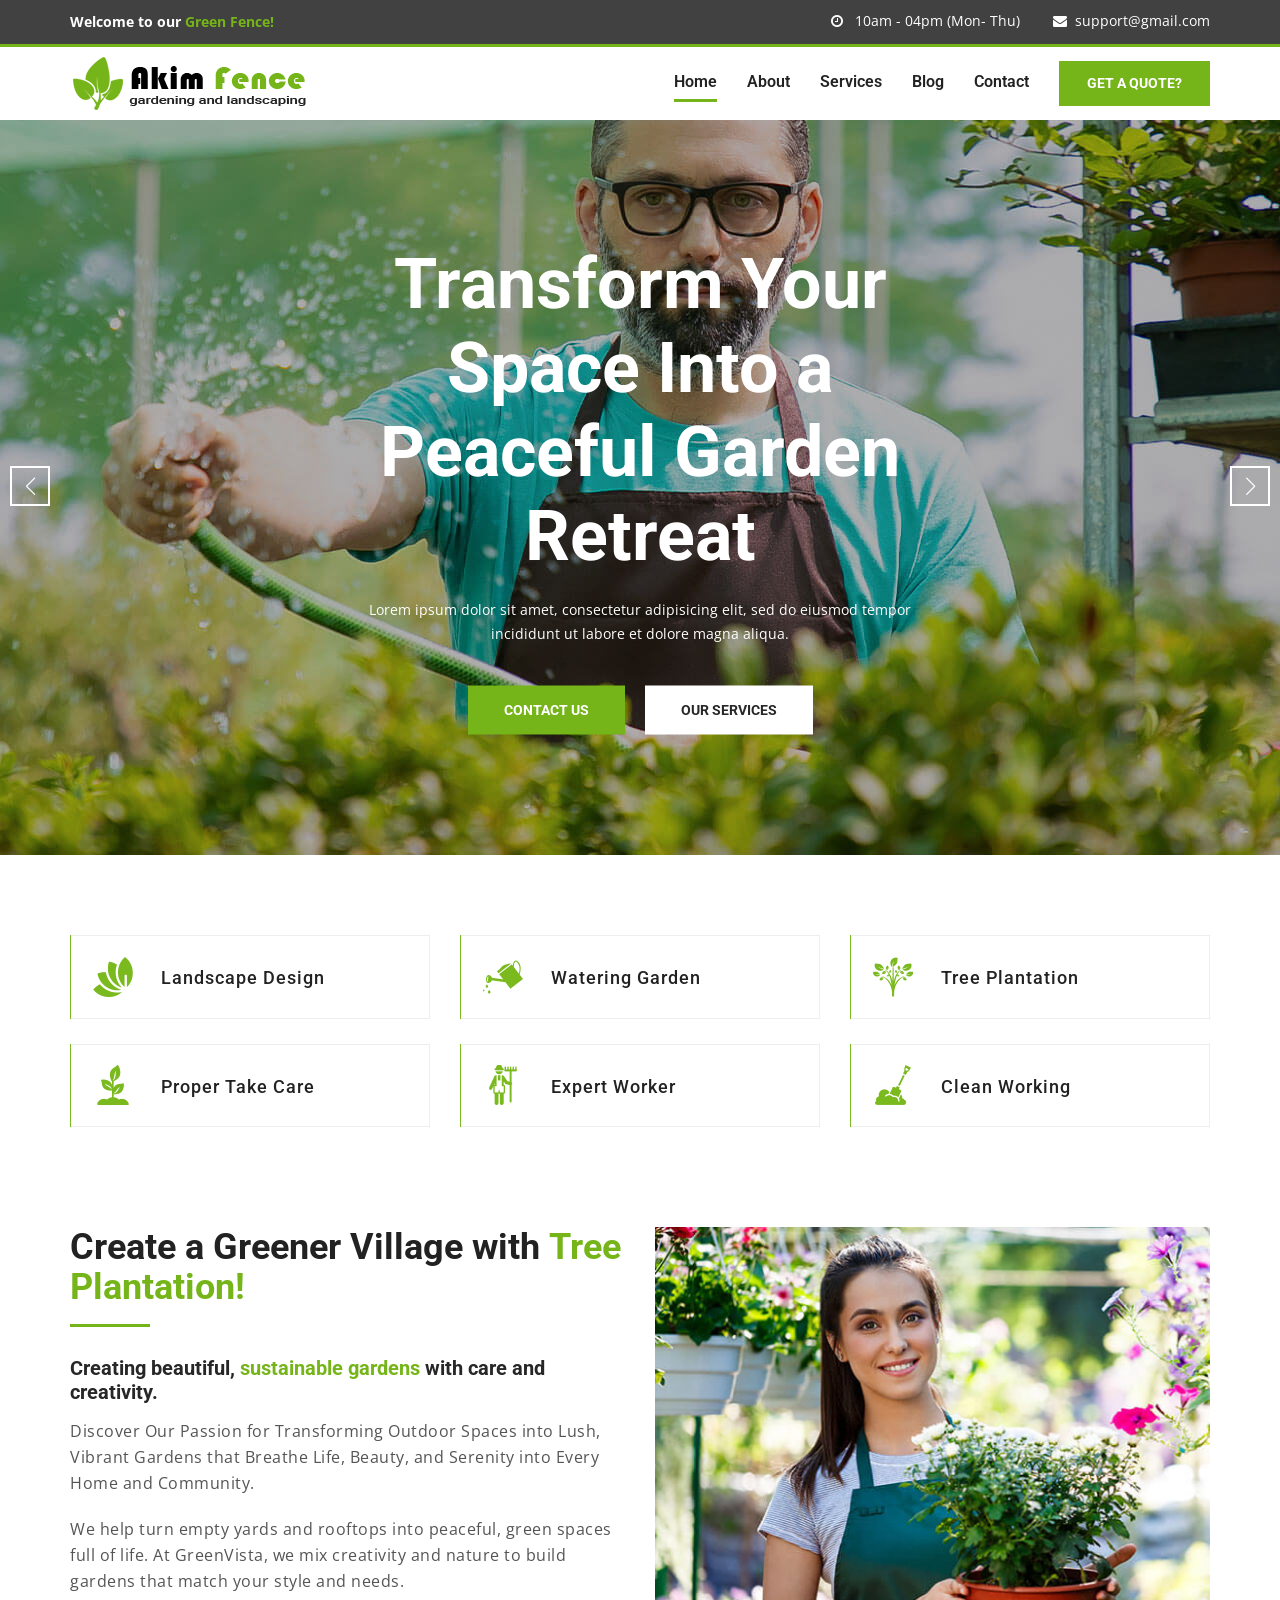
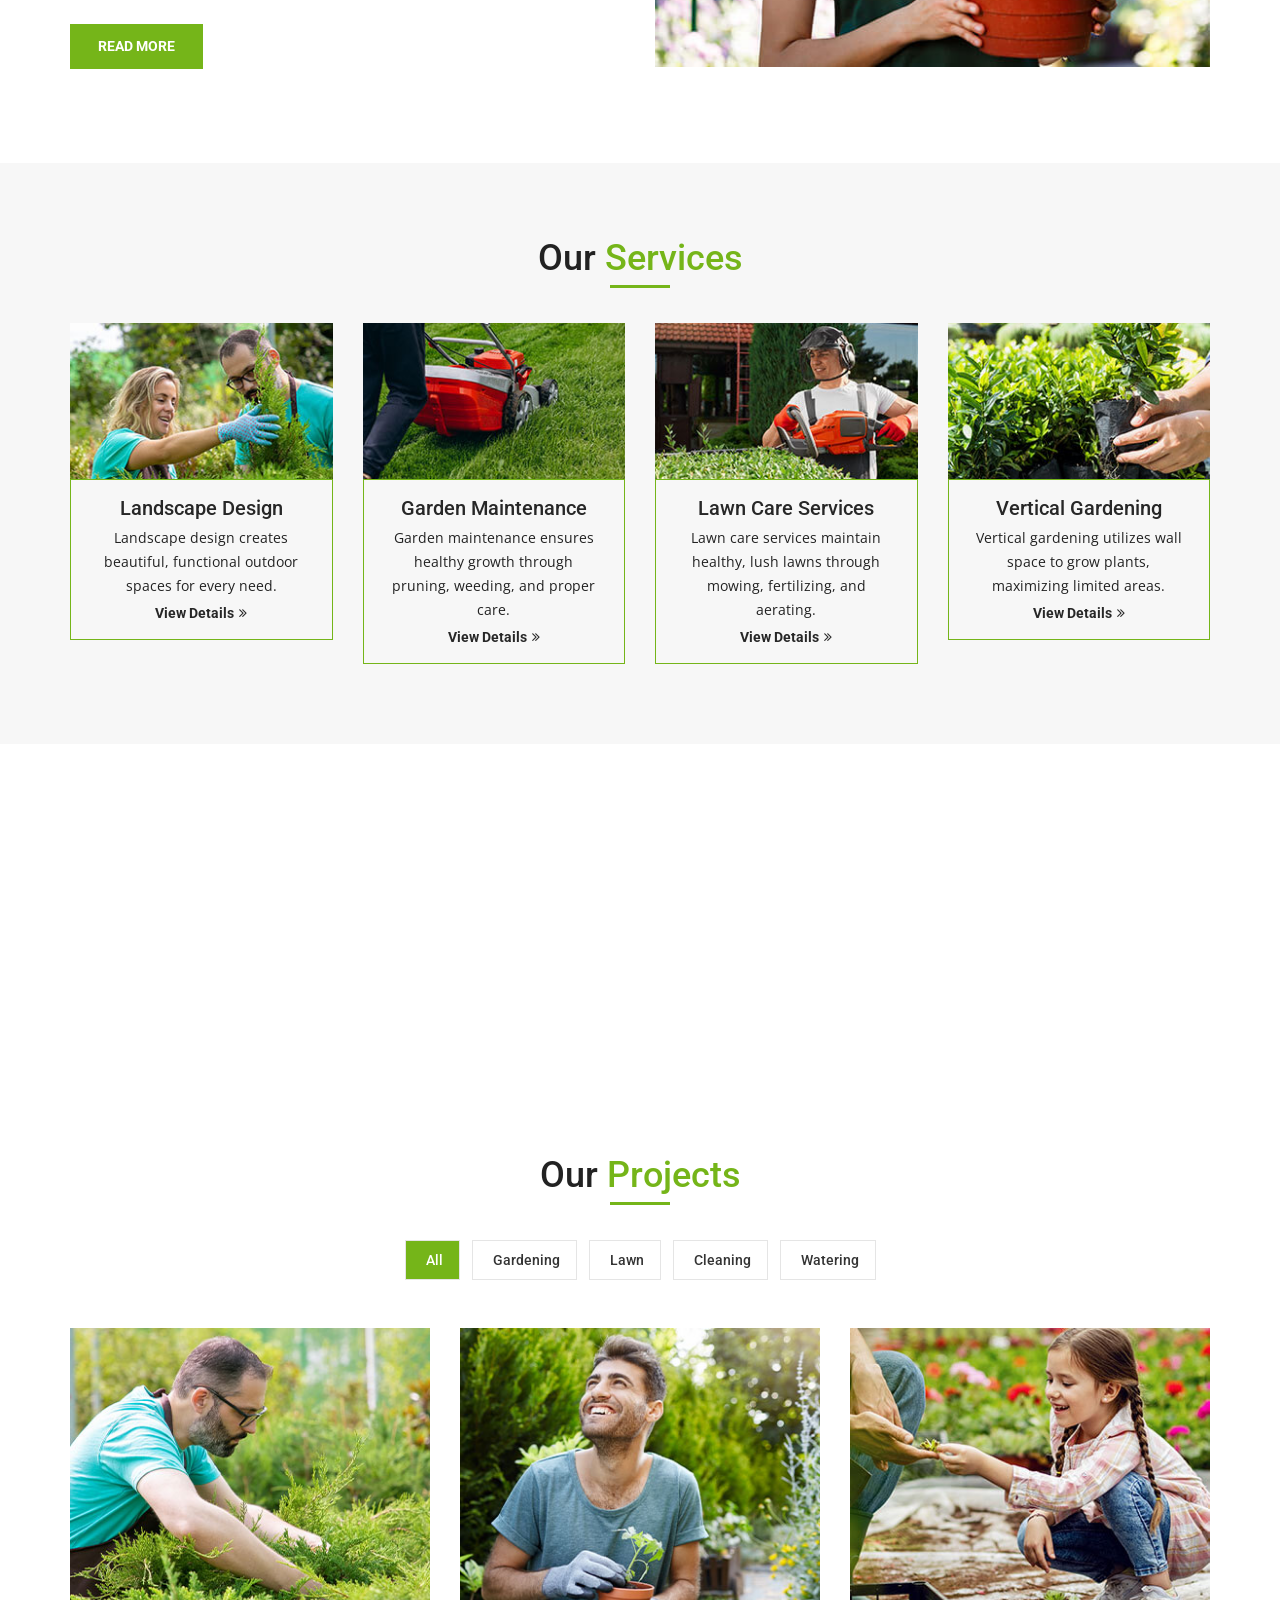
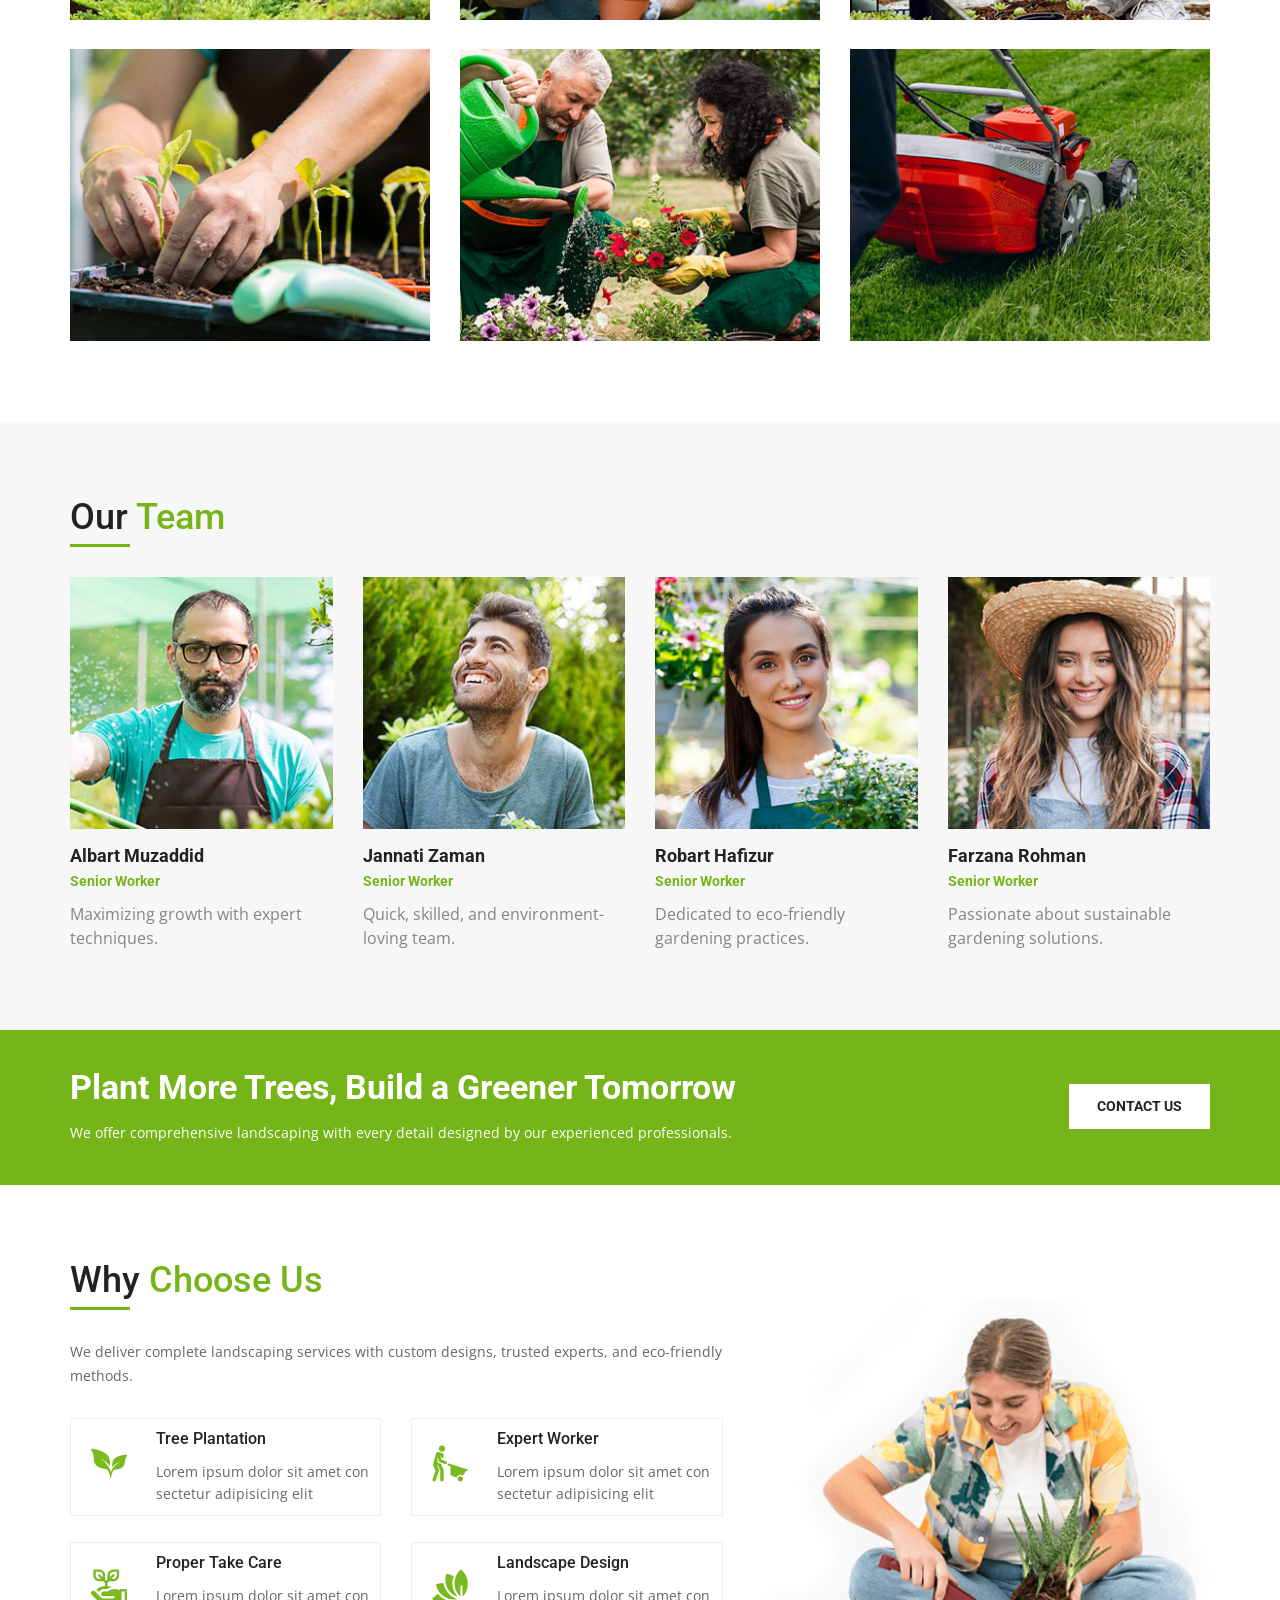
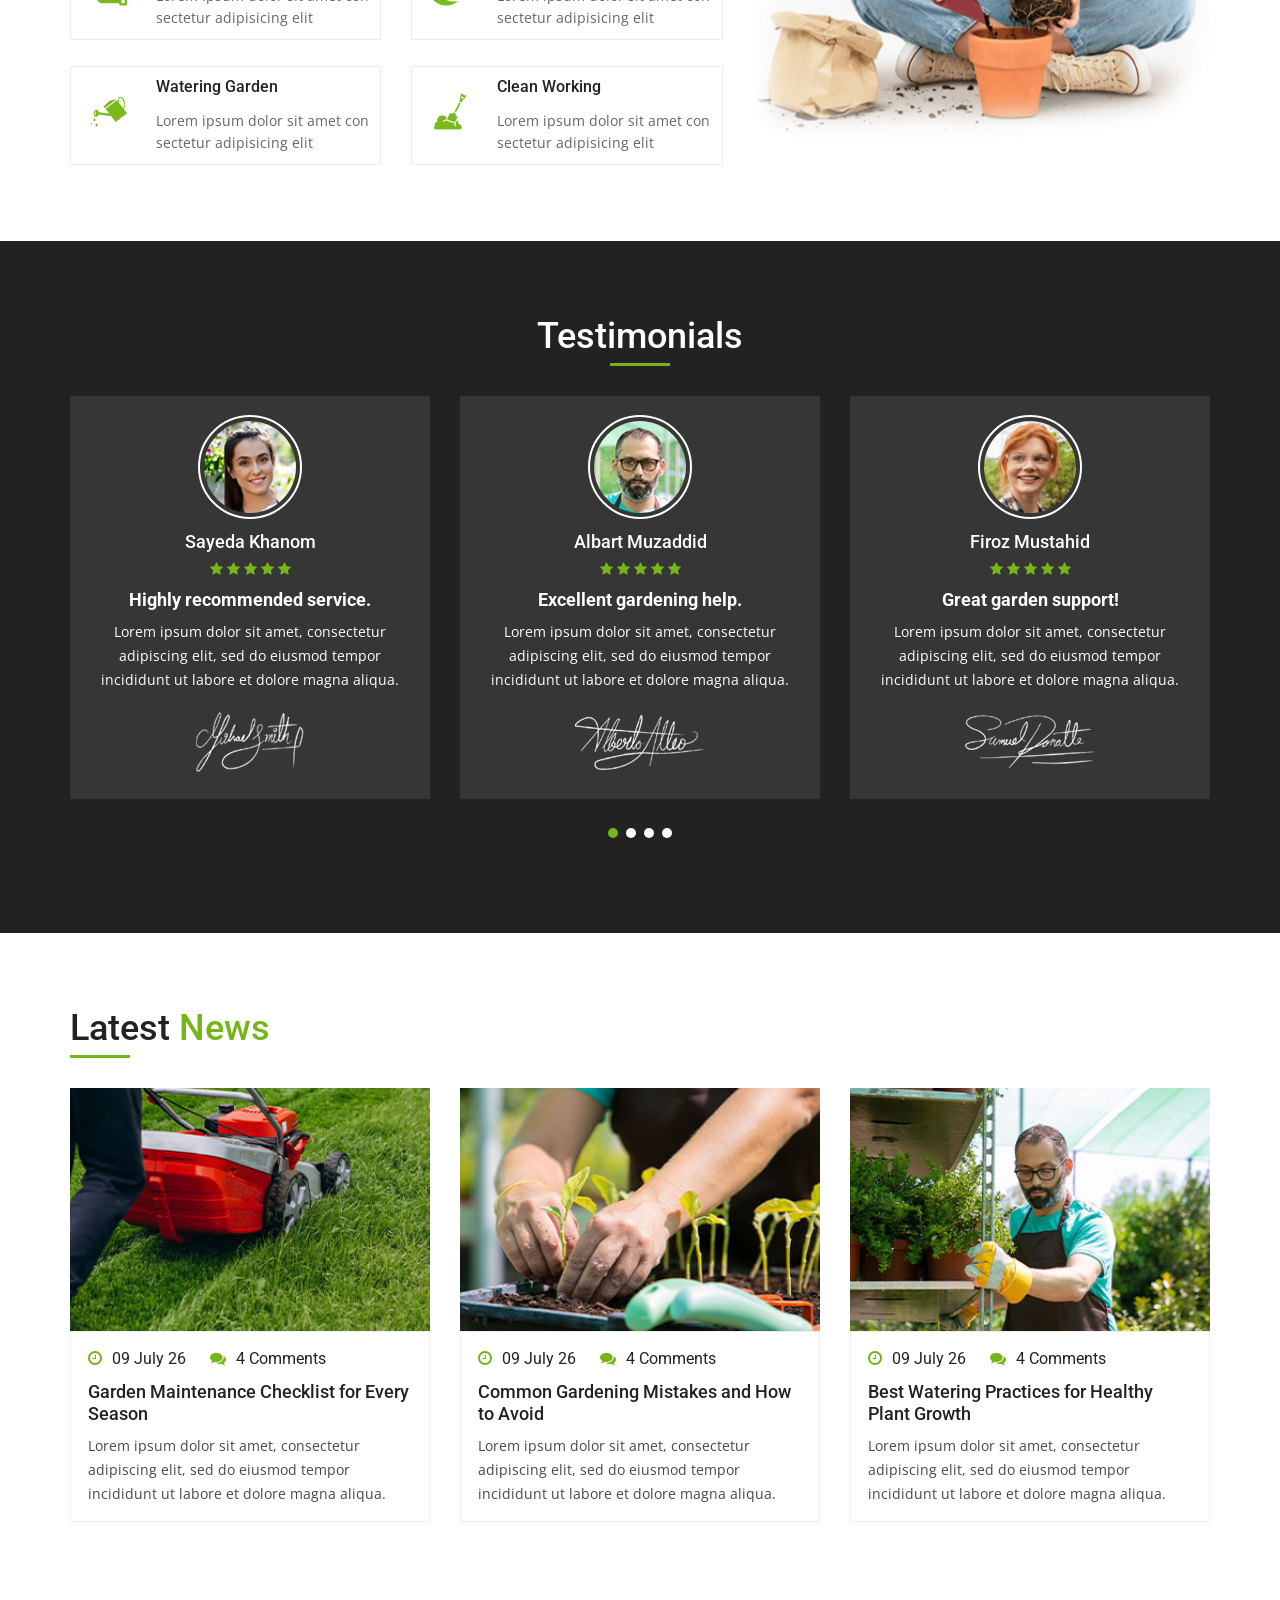
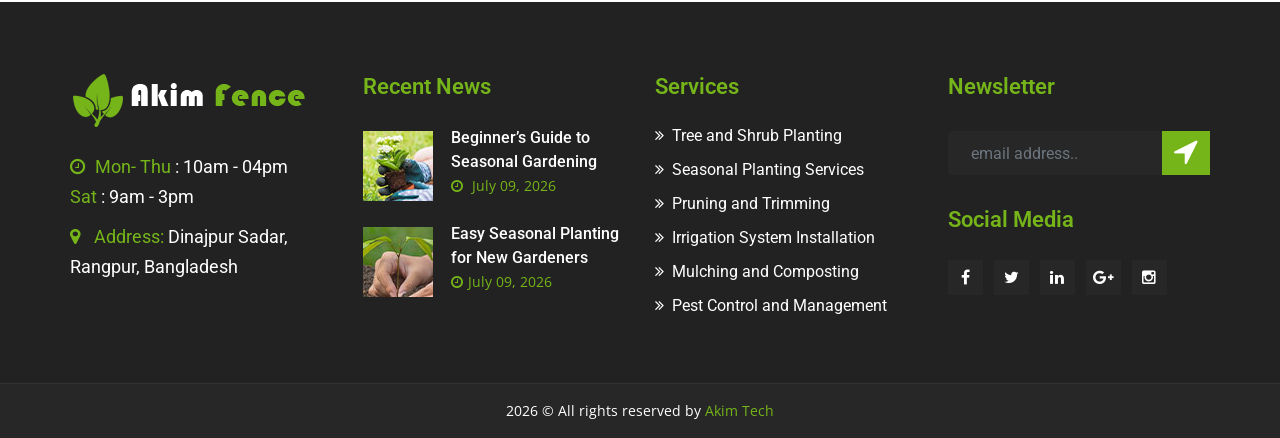
<file: index.html>
<!DOCTYPE html>
<html lang="en">
    <head>
    	<meta charset="UTF-8">
    	<title>Akim Fence | Gardening</title>
    	<!-- mobile responsive meta -->
    	<meta name="viewport" content="width=device-width, initial-scale=1">
    	<meta name="viewport" content="width=device-width, initial-scale=1, maximum-scale=1">
    	<link rel="stylesheet" href="assets/css/style.css">
    	<link rel="stylesheet" href="assets/css/responsive.css">
    	<link rel="stylesheet" href="assets/fonts/flaticon.css" />
    	<!-- Link Swiper's CSS -->
    	<link rel="stylesheet" href="assets/swiper%4011/swiper-bundle.min.css" />
    	<!--favicon-->
    	<link rel="icon" sizes="180x180" href="images/favicon-green.png">
    	<link rel="icon" type="image/png" href="images/favicon-greenx32.png">
    	<link rel="icon" type="image/png" href="images/favicon-greenx16.png">
    </head>

    <body>
    	<div class="boxed_wrapper"><!-- Header Top start -->
    <div class="header-top">
        <div class="container clearfix">
            <!--Top Left-->
            <div class="top-left pull-left">
                <p>Welcome to our <span>Green Fence!</span></p>
            </div>
            <!--Top Right-->
            <div class="top-right pull-right">
                <ul class="list">
                    <li><a href="#"><i class="fa fa-clock-o" aria-hidden="true"></i>
                    10am - 04pm (Mon- Thu)</a></li>
                    <li><a href="#"><i class="fa fa-envelope" aria-hidden="true"></i>support@gmail.com</a></li>
                </ul>
            </div>
        </div>
    </div><!-- Header Top End --><!-- MAIN MENU -->
    <header class="main-header">
        <!--Header-Upper-->
        <div class="header-upper">
            <div class="container clearfix">
                <div class="header-inner clearfix">
                    <div class="logo-outer">
                        <div class="logo"><a href="index.html"><img src="images/logo-fence.png" alt="" title=""></a></div>
                    </div>
                    <!-- Main Menu -->
                    <nav class="main-menu navbar-expand-lg ml-md-auto">
                        <div class="navbar-header clearfix">
                            <div class="logo"><a href="index.html"><img src="images/logo-fence.png" alt="" title=""></a></div>
                            <!-- Toggle Button -->
                            <button type="button" class="navbar-toggle" data-toggle="collapse" data-target=".navbar-collapse-one">
                                <span class="icon-bar"></span>
                                <span class="icon-bar"></span>
                                <span class="icon-bar"></span>
                            </button>
                        </div>

                        <div class="navbar-collapse navbar-collapse-one collapse clearfix">
                            <ul class="navigation clearfix">
                                <li class="current"><a href="index.html">Home</a></li>
                                <li><a href="about.html">About</a></li>
                                <li><a href="service.html">Services</a></li>
                                <li><a href="blog-grid.html">Blog</a></li>
                                <li><a href="contact.html">Contact</a></li>
                            </ul>
                        </div>
                    </nav>
                    <!-- Main Menu End-->
                    <!-- Menu buttons-->
                    <div class="menu-button">
                        <a href="contact.html" class="btn-style-one">GET A Quote?</a>
                    </div>
                </div>
            </div>
        </div>
        <!--End Header Upper-->
    </header>
    <!--/End MAIN MENU --><!--Main Swiper -->
    <div class="swiper mainswiper">
    	<div class="swiper-wrapper">
    		<div class="swiper-slide slide" style="background-image:url(assets/images/slider/1.jpg);">
    			<div class="slide-content">
    				<h1 class="animate-text">Transform Your Space Into a Peaceful Garden Retreat</h1>
    				<p class="animate-text delay-1">Lorem ipsum dolor sit amet, consectetur adipisicing elit, sed do eiusmod tempor incididunt ut labore et dolore magna aliqua.</p>
    				<div class="slide-buttons animate-text delay-2">
    					<a href="contact.html" class="btn contact-btn">Contact Us</a>
    					<a href="service.html" class="btn service-btn">Our Services</a>
    				</div>
    			</div>
    		</div>
    		<div class="swiper-slide slide" style="background-image:url(assets/images/slider/2.jpg);">
    			<div class="slide-content">
    				<h1 class="animate-text">Crafting Outdoor Spaces That Inspire and Breathe</h1>
    				<p class="animate-text delay-1">Lorem ipsum dolor sit amet, consectetur adipisicing elit, sed do eiusmod tempor incididunt ut labore et dolore magna aliqua.</p>
    				<div class="slide-buttons animate-text delay-2">
    					<a href="contact.html" class="btn contact-btn">Contact Us</a>
    					<a href="service.html" class="btn service-btn">Our Services</a>
    				</div>
    			</div>
    		</div>
    		<div class="swiper-slide slide" style="background-image:url(assets/images/slider/3.jpg);">
    			<div class="slide-content">
    				<h1 class="animate-text">We Turn Bare Spaces Into Blooming Landscapes</h1>
    				<p class="animate-text delay-1">Lorem ipsum dolor sit amet, consectetur adipisicing elit, sed do eiusmod tempor incididunt ut labore et dolore magna aliqua.</p>
    				<div class="slide-buttons animate-text delay-2">
    					<a href="contact.html" class="btn contact-btn">Contact Us</a>
    					<a href="service.html" class="btn service-btn">Our Services</a>
    				</div>
    			</div>
    		</div>
    	</div>
    	<div class="swiper-button-next"></div>
    	<div class="swiper-button-prev"></div>
    </div>
    <!--/End Main Swiper --><!--Feature Section-->
    <section class="features">
        <div class="container">
            <div class="row">
                <!--Start single feature icon-->
                <div class="col-lg-4 col-md-6">
                    <div class="single-item">
                        <span class="top-border"></span>
                        <span class="right-border"></span>
                        <span class="bottom-border"></span>
                        <div class="features-left-bg"></div>
                        <div class="icon-box">
                            <i class="icon flaticon-nature-4"></i>
                        </div>
                        <div class="content-box">
                            <h4><a href="service-single.html">Landscape Design</a></h4>
                        </div>
                    </div>
                </div>
                <!--End single feature icon-->
                <!--Start single feature icon-->
                <div class="col-lg-4 col-md-6">
                    <div class="single-item">
                        <span class="top-border"></span>
                        <span class="right-border"></span>
                        <span class="bottom-border"></span> 
                        <div class="features-left-bg"></div>
                        <div class="icon-box">
                            <i class="flaticon-watering-can"></i>
                        </div>
                        <div class="content-box">
                            <h4><a href="service-single.html">Watering Garden</a></h4>
                        </div>
                    </div>
                </div>
                <!--End single feature icon-->
                <!--Start single feature icon-->
                <div class="col-lg-4 col-md-6">
                    <div class="single-item">
                        <span class="top-border"></span>
                        <span class="right-border"></span>
                        <span class="bottom-border"></span>
                        <div class="features-left-bg"></div>
                        <div class="icon-box">
                            <i class="flaticon-nature-1"></i>
                        </div>
                        <div class="content-box">
                            <h4><a href="service-single.html">Tree Plantation</a></h4>
                        </div>
                    </div>
                </div>
                <!--End single feature icon-->
                <!--Start single feature icon-->
                <div class="col-lg-4 col-md-6">
                    <div class="single-item">
                        <span class="top-border"></span>
                        <span class="right-border"></span>
                        <span class="bottom-border"></span>
                        <div class="features-left-bg"></div>
                        <div class="icon-box">
                            <i class="flaticon-nature-3"></i>
                        </div>
                        <div class="content-box">
                            <h4><a href="service-single.html">Proper Take Care</a></h4>
                        </div>
                    </div>
                </div>
                <!--End single feature icon-->
                <!--Start single feature icon-->
                <div class="col-lg-4 col-md-6">
                    <div class="single-item">
                        <span class="top-border"></span>
                        <span class="right-border"></span>
                        <span class="bottom-border"></span>
                        <div class="features-left-bg"></div>
                        <div class="icon-box">
                            <i class="flaticon-people"></i>
                        </div>
                        <div class="content-box">
                            <h4><a href="service-single.html">expert worker</a></h4>
                        </div>
                    </div>
                </div>
                <!--End single feature icon-->
                <!--Start single feature icon-->
                <div class="col-lg-4 col-md-6">
                    <div class="single-item">
                        <span class="top-border"></span>
                        <span class="right-border"></span>
                        <span class="bottom-border"></span>
                        <div class="features-left-bg"></div>
                        <div class="icon-box">
                            <i class="flaticon-tool-1"></i>
                        </div>
                        <div class="content-box">
                            <h4><a href="service-single.html">Clean Working</a></h4>
                        </div>
                    </div>
                </div>
                <!--End single feature icon-->
            </div>
        </div>
    </section>
    <!--/End Feature Section--><!--about-section-->
    <section class="about-section">
        <div class="container">
            <div class="row">
                <div class="col-lg-6 col-md-12">
                    <div class="single-item">
                        <h2>Create a Greener Village with <span>Tree Plantation!</span></h2>
                        <h4>Creating beautiful, <a href="#">sustainable gardens</a> with care and creativity.</h4>
                        <p>Discover Our Passion for Transforming Outdoor Spaces into Lush, Vibrant Gardens that Breathe Life, Beauty, and Serenity into Every Home and Community.</p>
                        <p class="style-2">We help turn empty yards and rooftops into peaceful, green spaces full of life. 
                            At GreenVista, we mix creativity and nature to build gardens that match your style and needs. 
                            </p>
                        
                        <div class="link_btn">
                            <a href="about.html" class="btn-style-one">read more</a>
                        </div>
                    </div>
                </div>
                <div class="col-lg-6 col-md-12">
                    <div class="single-item">
                        <figure class="image-box wow slideInRight  animated">
                            <img src="assets/images/welcome/2.jpg" alt="Welcome Image" class="img-fluid">
                        </figure>
                    </div>
                </div>
            </div>
        </div>
    </section>
    <!--/End About-section--><!--Service Section-->
    <section class="our-service">
    	<div class="container">
    		<div class="sec-title">
    			<h2>our <span>services</span></h2>
    		</div>
    		<div class="service-list">
    			<div class="swiper serviceswiper">
    				<div class="swiper-wrapper">
    					<div class="swiper-slide">
    					<div class="item">
    						<div class="img_holder">							
    							<img src="assets/images/service/1.jpg" alt="Awesome Image"/>
    							<div class="overlay">
    								<div class="inner">
    									<div class="social">
    										<a href="service-single.html"><i class="flaticon-nature-6"></i></a>	
    									</div>
    								</div>
    							</div>
    						</div>
    						<div class="text">
    							<h4><a href="service-single.html">Landscape Design</a></h4>
    							<p>Landscape design creates beautiful, functional outdoor spaces for every need.</p>
    							<div class="link-btn">
    								<a href="service-single.html">View Details<i class="fa fa-angle-double-right" aria-hidden="true"></i></a>
    							</div>
    						</div>
    					</div>
    					</div>
    					<div class="swiper-slide">
    					<div class="item">
    						<div class="img_holder">							
    							<img src="assets/images/service/2.jpg" alt="Awesome Image"/>
    							<div class="overlay">
    								<div class="inner">
    									<div class="social">
    										<a href="service-single.html"><i class="flaticon-nature-6"></i></a>	
    									</div>
    								</div>
    							</div>
    						</div>
    						<div class="text">
    							<h4><a href="service-single.html">Garden Maintenance</a></h4>
    							<p>Garden maintenance ensures healthy growth through pruning, weeding, and proper care.</p>
    							<div class="link-btn">
    								<a href="service-single.html">View Details<i class="fa fa-angle-double-right" aria-hidden="true"></i></a>
    							</div>
    						</div>
    					</div>
    					</div>
    					<div class="swiper-slide">
    					<div class="item">
    						<div class="img_holder">							
    							<img src="assets/images/service/3.jpg" alt="Awesome Image"/>
    							<div class="overlay">
    								<div class="inner">
    									<div class="social">
    										<a href="service-single.html"><i class="flaticon-nature-6"></i></a>	
    									</div>
    								</div>
    							</div>
    						</div>
    						<div class="text">
    							<h4><a href="service-single.html">Lawn Care Services</a></h4>
    							<p>Lawn care services maintain healthy, lush lawns through mowing, fertilizing, and aerating.</p>
    							<div class="link-btn">
    								<a href="service-single.html">View Details<i class="fa fa-angle-double-right" aria-hidden="true"></i></a>
    							</div>
    						</div>
    					</div>
    					</div>
    					<div class="swiper-slide">
    					<div class="item">
    						<div class="img_holder">							
    							<img src="assets/images/service/4.jpg" alt="Awesome Image"/>
    							<div class="overlay">
    								<div class="inner">
    									<div class="social">
    										<a href="service-single.html"><i class="flaticon-nature-6"></i></a>	
    									</div>
    								</div>
    							</div>
    						</div>
    						<div class="text">
    							<h4><a href="service-single.html">Vertical Gardening</a></h4>
    							<p>Vertical gardening utilizes wall space to grow plants, maximizing limited areas.</p>
    							<div class="link-btn">
    								<a href="service-single.html">View Details<i class="fa fa-angle-double-right" aria-hidden="true"></i></a>
    							</div>
    						</div>
    					</div>
    					</div>
    					<div class="swiper-slide">
    					<div class="item">
    						<div class="img_holder">							
    							<img src="assets/images/service/5.jpg" alt="Awesome Image"/>
    							<div class="overlay">
    								<div class="inner">
    									<div class="social">
    										<a href="service-single.html"><i class="flaticon-nature-6"></i></a>	
    										
    									</div>
    									
    								</div>
    							</div>
    						</div>
    						<div class="text">
    							<h4><a href="service-single.html">Rooftop Gardening</a></h4>
    							<p>Rooftop gardening offers a sustainable way to grow plants in urban spaces.</p>
    							<div class="link-btn">
    								<a href="service-single.html">View Details<i class="fa fa-angle-double-right" aria-hidden="true"></i></a>
    							</div>
    						</div>
    					</div>
    					</div>
    				</div>
    			</div>
    		</div>
    	</div>  
    </section>
    <!--/end Service Section--><!--Paralax Style-->
    <section class="parallax-style" style="background-image:url(assets/images/background/2.jpg);">
    	<div class="container">
    		<!--Fact Counter-->
    		<div class="fact-counter">								  
    			<div class="row">
    				<!--Column-->
    				<div class="col-md-3 col-sm-6">
    					<article class="column counter-column wow fadeIn" data-wow-duration="300ms">
    						<div class="item">
    							<div class="inner-box">
    								<div class="icon-box">
    									<i class="icon flaticon-black"></i>
    								</div>
    								<div class="count-outer">
    									<span class="count-text" data-speed="3000" data-stop="2500">0</span>
    									<p>Happy Clients</p>
    								</div>
    							</div>														
    						</div>
    					</article>
    				</div>
    				<!--Column-->
    				<div class="col-md-3 col-sm-6">
    					
    					<article class="column counter-column wow fadeIn" data-wow-duration="600ms">
    						<div class="item">
    							<div class="inner-box">
    								<div class="icon-box">
    									<i class="icon flaticon-trophy"></i>
    								</div>
    								<div class="count-outer">
    									<span class="count-text" data-speed="3000" data-stop="950">0</span>
    									<p>Awards Win</p>
    								</div>
    							</div>														
    						</div>
    					</article>
    				</div>
    				<!--Column-->
    				<div class="col-md-3 col-sm-6">
    					<article class="column counter-column wow fadeIn" data-wow-duration="900ms">
    						<div class="item">
    							<div class="inner-box">
    								<div class="icon-box">
    									<i class="icon flaticon-nature-5"></i>
    								</div>
    								<div class="count-outer">
    									<span class="count-text" data-speed="3000" data-stop="1650">0</span>
    									<p>Projects Done</p>
    								</div>
    							</div>														
    						</div>
    					</article>
    				</div>
    				<!--Column-->
    				<div class="col-md-3 col-sm-6">
    					<article class="column counter-column wow fadeIn" data-wow-duration="900ms">
    						<div class="item">
    							<div class="inner-box">
    								<div class="icon-box">
    									<i class="icon flaticon-people-1"></i>
    								</div>
    								<div class="count-outer">
    									<span class="count-text" data-speed="3000" data-stop="1650">0</span>
    									<p>Our Worker</p>
    								</div>
    							</div>														
    						</div>
    					</article>
    				</div>	
    			</div>
    		</div>
    	</div>
    </section>	
    <!--/End Paralax Style--><!--project Section-->
    <section class="our-project text-center">
        <div class="sec-title">
            <h2>our <span>projects</span></h2>
        </div>
        <div class="container">

            <ul class="post-filter list-inline text-center">
                <li class="list-inline-item active" data-filter=".filter-item">
                    <span>All</span>
                </li>
                <li class="list-inline-item" data-filter=".Gardening">
                    <span>Gardening</span>
                </li>
                <li class="list-inline-item" data-filter=".Lawn">
                    <span>Lawn</span>
                </li>
                <li class="list-inline-item" data-filter=".Cleaning">
                    <span>Cleaning</span>
                </li>
                <li class="list-inline-item" data-filter=".Watering">
                    <span>Watering</span>
                </li>
            </ul>

            <div class="row masonary-layout filter-layout">
                <div class="col-md-4 col-sm-6 filter-item Watering">
                    <div class="project-item">
                        <div class="img-holder">
                            <figure><img src="assets/images/project/1.jpg" alt="Awesome Image"/></figure>
                            <div class="overlay">
                                <div class="inner">
                                    <a href="single-project.html"><i class="flaticon-nature-5"></i></a>
                                </div>
                            </div>
                            <h4><a href="single-project.html">Garden Planning</a></h4> 
                        </div>
                    </div>
                </div>

                <div class="col-md-4 col-sm-6 filter-item Gardening Lawn Cleaning">
                    <div class="project-item">
                        <div class="img-holder">
                            <figure><img src="assets/images/project/2.jpg" alt="Awesome Image"/></figure>
                            <div class="overlay">
                                <div class="inner">
                                    <a href="single-project.html"><i class="flaticon-nature-5"></i></a>
                                </div>
                            </div>
                            <h4><a href="single-project.html">Hedge cutting</a></h4> 
                        </div>
                    </div>
                </div>
                <div class="col-md-4 col-sm-6 filter-item Gardening Lawn Cleaning">
                    <div class="project-item">
                        <div class="img-holder">
                            <figure><img src="assets/images/project/3.jpg" alt="Awesome Image"/></figure>
                            <div class="overlay">
                                <div class="inner">
                                    <a href="single-project.html"><i class="flaticon-nature-5"></i></a>
                                </div>
                            </div>
                            <h4><a href="single-project.html">Seed spreading</a></h4>
                        </div>
                    </div>
                </div>
                <div class="col-md-4 col-sm-6 filter-item Cleaning Watering">
                    <div class="project-item">
                        <div class="img-holder">
                            <figure><img src="assets/images/project/4.jpg" alt="Awesome Image"/></figure>
                            <div class="overlay">
                                <div class="inner">
                                    <a href="single-project.html"><i class="flaticon-nature-5"></i></a>
                                </div>
                            </div>
                            <h4><a href="single-project.html">Tree Planting</a></h4>
                        </div>
                    </div>
                </div>
                <div class="col-md-4 col-sm-6 filter-item Gardening Cleaning Lawn Watering">
                    <div class="project-item">
                        <div class="img-holder">
                            <figure><img src="assets/images/project/5.jpg" alt="Awesome Image"/></figure>
                            <div class="overlay">
                                <div class="inner">
                                    <a href="single-project.html"><i class="flaticon-nature-5"></i></a>
                                </div>
                            </div>
                            <h4><a href="single-project.html">Turf Trimming</a></h4>
                        </div>
                    </div>
                </div>
                <div class="col-md-4 col-sm-6 filter-item Lawn Cleaning">
                    <div class="project-item">
                        <div class="img-holder">
                            <figure><img src="assets/images/project/6.jpg" alt="Awesome Image"/></figure>
                            <div class="overlay">
                                <div class="inner">
                                    <a href="single-project.html"><i class="flaticon-nature-5"></i></a>
                                </div>
                            </div>
                            <h4><a href="single-project.html">Crown Reduction</a></h4>
                        </div>
                    </div>
                </div>
            </div>
        </div>
    </section> 
    <!--/project Section-->
    <!--Team-section-->
    <section class="team-section">
        <div class="container">
            <div class="sec-title">
                <h2>our <span>team</span></h2>
            </div>
            <div class="row">
                <div class="col-lg-3 col-md-6">
                    <div class="team_member">
                        <div class="img_holder">
                            <img src="assets/images/team/1.jpg" alt="images">
                            <div class="overlay">
                                <div class="border">
                                    <div class="icon-holder">
                                        <a href="#"><i class="fa fa-facebook"></i></a>
                                    </div>
                                    <div class="icon-holder">
                                        <a href="#"><i class="fa fa-twitter"></i></a>
                                    </div>
                                    <div class="icon-holder">
                                        <a href="#"><i class="fa fa-google-plus"></i></a>
                                    </div>
                                </div>
                            </div>
                        </div>
                        <div class="text">
                            <h4>Albart Muzaddid</h4>
                            <span>Senior Worker</span>
                            <p>Maximizing growth with expert techniques.</p>
                        </div>
                    </div> <!-- /team_member -->
                </div>
                <div class="col-lg-3 col-md-6">
                    <div class="team_member">
                        <div class="img_holder">
                            <img src="assets/images/team/2.jpg" alt="images">
                            <div class="overlay">
                                <div class="border">
                                    <div class="icon-holder">
                                        <a href="#"><i class="fa fa-facebook"></i></a>
                                    </div>
                                    <div class="icon-holder">
                                        <a href="#"><i class="fa fa-twitter"></i></a>
                                    </div>
                                    <div class="icon-holder">
                                        <a href="#"><i class="fa fa-google-plus"></i></a>
                                    </div>
                                </div>
                            </div>
                        </div>
                        <div class="text">
                            <h4>Jannati Zaman</h4>
                            <span>Senior Worker</span>
                            <p>Quick, skilled, and environment-loving team.</p>
                        </div>
                    </div> <!-- /team_member -->
                </div>
                <div class="col-lg-3 col-md-6">
                    <div class="team_member">
                        <div class="img_holder">
                            <img src="assets/images/team/3.jpg" alt="images">
                            <div class="overlay">
                                <div class="border">
                                    <div class="icon-holder">
                                        <a href="#"><i class="fa fa-facebook"></i></a>
                                    </div>
                                    <div class="icon-holder">
                                        <a href="#"><i class="fa fa-twitter"></i></a>
                                    </div>
                                    <div class="icon-holder">
                                        <a href="#"><i class="fa fa-google-plus"></i></a>
                                    </div>
                                </div>
                            </div>
                        </div>
                        <div class="text">
                            <h4>Robart Hafizur</h4>
                            <span>Senior Worker</span>
                            <p>Dedicated to eco-friendly gardening practices.</p>
                        </div>
                    </div> <!-- /team_member -->
                </div>
                <div class="col-lg-3 col-md-6">
                    <div class="team_member">
                        <div class="img_holder">
                            <img src="assets/images/team/4.jpg" alt="images">
                            <div class="overlay">
                                <div class="border">
                                    <div class="icon-holder">
                                        <a href="#"><i class="fa fa-facebook"></i></a>
                                    </div>
                                    <div class="icon-holder">
                                        <a href="#"><i class="fa fa-twitter"></i></a>
                                    </div>
                                    <div class="icon-holder">
                                        <a href="#"><i class="fa fa-google-plus"></i></a>
                                    </div>
                                </div>
                            </div>
                        </div>
                        <div class="text">
                            <h4>Farzana Rohman</h4>
                            <span>Senior Worker</span>
                            <p>Passionate about sustainable gardening solutions.</p>
                        </div>
                    </div> <!-- /team_member -->
                </div>
            </div>
        </div>
    </section> 
    <!--/End Team-seciton--><!--subscribe-us section-->
    <section class="subscribe-us">
        <div class="container">
            <div class="row">   
                <div class="col-md-9">
                    <h3>Plant More Trees, Build a Greener Tomorrow</h3>
                    <p>We offer comprehensive landscaping with every detail designed by our experienced professionals.</p>
                </div>
                <div class="col-md-3">
                    <a href="contact.html" class="btn-style-two pull-right">contact us</a>
                </div>
            </div>
        </div>
    </section>
    <!--/End subscribe-us section--><!--why choose us-->
    <section class="two-column">
        <div class="container">
            <div class="sec-title">
                <h2>why <span>choose us</span></h2>
            </div>
            <div class="inner-box">
                <div class="row">
                    <div class="col-lg-7 col-sm-12">
                        <div class="content-box">
                            <p>We deliver complete landscaping services with custom designs, trusted experts, and eco-friendly methods.</p>
                            <div class="row clearfix">
                                <div class="col-md-6 col-sm-12"> 
                                    <div class="single-choose-item">
                                        <div class="choose-left-bg"></div>
                                        <div class="choose-icon">
                                            <i class="icon flaticon-nature-5"></i>
                                        </div>
                                        <div class="choose-text">
                                            <h4><a href="service-single.html">Tree Plantation</a></h4>
                                            <p>Lorem ipsum dolor sit amet con sectetur adipisicing elit</p>
                                        </div>
                                    </div>
                                </div>
                                <div class="col-md-6 col-sm-12">
                                    <div class="single-choose-item">
                                        <div class="choose-left-bg"></div>
                                        <div class="choose-icon">
                                            <i class="icon flaticon-people-1"></i>
                                        </div>
                                        <div class="choose-text">
                                            <h4><a href="service-single.html">expert worker</a></h4>
                                            <p>Lorem ipsum dolor sit amet con sectetur adipisicing elit</p>
                                        </div>
                                    </div>
                                </div>
                                <div class="col-md-6 col-sm-12">
                                    <div class="single-choose-item">
                                        <div class="choose-left-bg"></div>
                                        <div class="choose-icon">
                                            <i class="icon flaticon-nature-2"></i>
                                        </div>
                                        <div class="choose-text">
                                            <h4><a href="service-single.html">Proper Take Care</a></h4>
                                            <p>Lorem ipsum dolor sit amet con sectetur adipisicing elit</p>
                                        </div>
                                    </div>
                                </div>
                                <div class="col-md-6 col-sm-12">
                                    <div class="single-choose-item">
                                        <div class="choose-left-bg"></div>
                                        <div class="choose-icon">
                                            <i class="icon flaticon-nature-4"></i>
                                        </div>
                                        <div class="choose-text">
                                            <h4><a href="service-single.html">Landscape Design</a></h4>
                                            <p>Lorem ipsum dolor sit amet con sectetur adipisicing elit</p>
                                        </div>
                                    </div>
                                </div>
                                <div class="col-md-6 col-sm-12">
                                    <div class="single-choose-item">
                                        <div class="choose-left-bg"></div>
                                        <div class="choose-icon">
                                            <i class="icon flaticon-watering-can"></i>
                                        </div>
                                        <div class="choose-text">
                                            <h4><a href="service-single.html">Watering Garden</a></h4>
                                            <p>Lorem ipsum dolor sit amet con sectetur adipisicing elit</p>
                                        </div>
                                    </div>
                                </div>
                                <div class="col-md-6 col-sm-12">
                                    <div class="single-choose-item">
                                        <div class="choose-left-bg"></div>
                                        <div class="choose-icon">
                                            <i class="icon flaticon-tool-1"></i>
                                        </div>
                                        <div class="choose-text">
                                            <h4><a href="service-single.html">Clean Working</a></h4>
                                            <p>Lorem ipsum dolor sit amet con sectetur adipisicing elit</p>
                                        </div>
                                    </div>
                                </div>
                            </div>
                        </div>
                    </div>
                    <div class="col-lg-5 col-sm-12">
                        <figure class="image-box">
                            <img class="wow slideInRight " src="assets/images/service/3.png" alt="" />
                        </figure>
                    </div>
                </div>
            </div>
        </div>
    </section>
    <!--/end why choose us--><!--testimonial-seciton-->
    <section class="testimonial">
    	<div class="container">
    		<div class="sec-title">
    			<h2>Testimonials</h2>
    		</div>
    		<div class="swiper testimonialswiper">
    			<div class="swiper-wrapper">
    				<div class="swiper-slide">
    					<div class="single-item">
    						<div class="img-box clearfix">
    							<img src="assets/images/service/2.png" alt="Images">
    						</div>
    						<div class="text clearfix">
    							<h4>Sayeda Khanom</h4>
    							<div class="icon">
    								<i class="fa fa-star" aria-hidden="true"></i>
    								<i class="fa fa-star" aria-hidden="true"></i>
    								<i class="fa fa-star" aria-hidden="true"></i>
    								<i class="fa fa-star" aria-hidden="true"></i>
    								<i class="fa fa-star" aria-hidden="true"></i>
    							</div>
    							<h3>Highly recommended service.</h3>
    							<p>Lorem ipsum dolor sit amet, consectetur adipiscing elit, sed do eiusmod tempor incididunt ut labore et dolore magna aliqua.</p>
    							<img src="assets/images/resources/tes.png" alt="Images">
    						</div>
    					</div>
    				</div>
    				<div class="swiper-slide">
    					<div class="single-item">
    						<div class="img-box clearfix">
    							<img src="assets/images/service/6.png" alt="Images">
    						</div>
    						<div class="text clearfix">
    							<h4>Albart Muzaddid</h4>
    							<div class="icon">
    								<i class="fa fa-star" aria-hidden="true"></i>
    								<i class="fa fa-star" aria-hidden="true"></i>
    								<i class="fa fa-star" aria-hidden="true"></i>
    								<i class="fa fa-star" aria-hidden="true"></i>
    								<i class="fa fa-star" aria-hidden="true"></i>
    							</div>
    							<h3>Excellent gardening help.</h3>
    							<p>Lorem ipsum dolor sit amet, consectetur adipiscing elit, sed do eiusmod tempor incididunt ut labore et dolore magna aliqua.</p>
    							<img src="assets/images/resources/tes2.png" alt="Images">
    						</div>
    					</div>
    				</div>
    				<div class="swiper-slide">
    					<div class="single-item">
    						<div class="img-box clearfix">
    							<img src="assets/images/service/7.png" alt="Images">
    						</div>
    						<div class="text clearfix">
    							<h4>Firoz Mustahid</h4>
    							<div class="icon">
    								<i class="fa fa-star" aria-hidden="true"></i>
    								<i class="fa fa-star" aria-hidden="true"></i>
    								<i class="fa fa-star" aria-hidden="true"></i>
    								<i class="fa fa-star" aria-hidden="true"></i>
    								<i class="fa fa-star" aria-hidden="true"></i>
    							</div>
    							<h3>Great garden support!</h3>
    							<p>Lorem ipsum dolor sit amet, consectetur adipiscing elit, sed do eiusmod tempor incididunt ut labore et dolore magna aliqua.</p>
    							<img src="assets/images/resources/tes3.png" alt="Images">
    						</div>
    					</div>
    				</div>
    				<div class="swiper-slide">
    					<div class="single-item">
    						<div class="img-box clearfix">
    							<img src="assets/images/service/8.png" alt="Images">
    						</div>
    						<div class="text clearfix">
    							<h4>Will Hafiz</h4>
    							<div class="icon">
    								<i class="fa fa-star" aria-hidden="true"></i>
    								<i class="fa fa-star" aria-hidden="true"></i>
    								<i class="fa fa-star" aria-hidden="true"></i>
    								<i class="fa fa-star" aria-hidden="true"></i>
    								<i class="fa fa-star" aria-hidden="true"></i>
    							</div>
    							<h3>Truly impressive work.</h3>
    							<p>Lorem ipsum dolor sit amet, consectetur adipiscing elit, sed do eiusmod tempor incididunt ut labore et dolore magna aliqua.</p>
    							<img src="assets/images/resources/tes3.png" alt="Images">
    						</div>
    					</div>
    				</div>
    				
    			</div>
    			<div class="swiper-pagination"></div>
    		</div>
    	</div>
    </section>
    <!--/testimonial-seciton--><!--latest-news-->
    <section class="latest-news">
    	<div class="container">
    		<div class="sec-title">
    			<h2>latest <span>news</span></h2>
    		</div>
    		<div class="item-list">
    			<div class="row">
    				<div class="col-lg-4 col-md-6">
    					<div class="item">
    						<figure class="image-box">
    							<img src="assets/images/blog/1.jpg">
    						</figure>
    						<div class="content-box">
    							<ul class="comments">
    								<li><i class="fa fa-clock-o" aria-hidden="true"></i>09 July 26</li>
    								<li><i class="fa fa-comments" aria-hidden="true"></i>4 Comments</li>
    							</ul>
    							<h4><a href="blog-details.html">Garden Maintenance Checklist for Every Season</a></h4>
    							<p>Lorem ipsum dolor sit amet, consectetur adipiscing elit, sed do eiusmod tempor incididunt ut labore et dolore magna aliqua.</p>
    						</div>
    					</div>
    				</div>		
    				<div class="col-lg-4 col-md-6">
    					<div class="item">
    						<figure class="image-box">
    							<img src="assets/images/blog/2.jpg">
    						</figure>
    						<div class="content-box">
    							<ul class="comments">
    								<li><i class="fa fa-clock-o" aria-hidden="true"></i>09 July 26</li>
    								<li><i class="fa fa-comments" aria-hidden="true"></i>4 Comments</li>
    							</ul>
    							<h4><a href="blog-details.html">Common Gardening Mistakes and How to Avoid</a></h4>
    							<p>Lorem ipsum dolor sit amet, consectetur adipiscing elit, sed do eiusmod tempor incididunt ut labore et dolore magna aliqua.</p>
    						</div>
    					</div>
    				</div>		
    				<div class="col-lg-4 col-md-6">
    					<div class="item">
    						<figure class="image-box">
    							<img src="assets/images/blog/3.jpg">
    						</figure>
    						<div class="content-box">
    							<ul class="comments">
    								<li><i class="fa fa-clock-o" aria-hidden="true"></i>09 July 26</li>
    								<li><i class="fa fa-comments" aria-hidden="true"></i>4 Comments</li>
    							</ul>
    							<h4><a href="blog-details.html">Best Watering Practices for Healthy Plant Growth</a></h4>
    							<p>Lorem ipsum dolor sit amet, consectetur adipiscing elit, sed do eiusmod tempor incididunt ut labore et dolore magna aliqua.</p>
    						</div>
    					</div>
    				</div>		
    			</div>
    		</div>
    	</div>
    </section>
    <!--/End latest-news--><!--footer-->
    <section class="footer">
    	<div class="container">
    		<div class="footer-upper">
    			<div class="item-list">
    				<div class="row">
    					<div class="col-md-6 col-lg-3">
    						<div class="item">
    							<div class="footer-logo">
    								<figure class="image-box">
    									<img src="images/logo-fence-wh.png">
    								</figure>
    							</div>
    							<ul class="working-hour">
    								<li><i class="fa fa-clock-o" aria-hidden="true"></i>Mon- Thu <span>: 10am - 04pm</span></li>
    								<li>Sat <span>: 9am - 3pm</span></li>
    							</ul>
    							<ul class="location">
    								<li><i class="fa fa-map-marker" aria-hidden="true"></i>
    									Address: <span> Dinajpur Sadar, Rangpur, Bangladesh</span>
    								</li>
    							</ul>
    						</div>
    					</div>

    					<div class="col-md-6 col-lg-3">
    						<div class="item">
    							<div class="recent-news">
    								<h3>Recent News</h3>
    								<div class="single-news">
    									<figure class="image-holder">
    										<a href="#"><img src="assets/images/resources/footer-rp1.jpg" alt="Images"></a>
    									</figure>

    									<div class="text">
    										<h4><a href="blog-details.html">Beginner’s Guide to Seasonal Gardening</a>
    										</h4>
    										<p><i class="fa fa-clock-o" aria-hidden="true"></i> July 09, 2026</p>
    									</div>
    								</div>

    								<div class="single-news">
    									<figure class="image-holder">
    										<a href="#"><img src="assets/images/resources/footer-rp2.jpg" alt="Images"></a>
    									</figure>

    									<div class="text">
    										<h4><a href="blog-details.html">Easy Seasonal Planting for New Gardeners</a>
    										</h4>
    										<p><i class="fa fa-clock-o" aria-hidden="true"></i>July 09, 2026</p>
    									</div>
    								</div>

    							</div>
    						</div>
    					</div>

    					<div class="col-md-6 col-lg-3">
    						<div class="item">
    							<div class="services">
    								<h3>Services</h3>

    								<ul class="service-list">
    									<li><a href="service-single.html"><i class="fa fa-angle-double-right" aria-hidden="true"></i>Tree and Shrub Planting</a></li>
    									<li><a href="service-single.html"><i class="fa fa-angle-double-right" aria-hidden="true"></i>Seasonal Planting Services</a></li>
    									<li><a href="service-single.html"><i class="fa fa-angle-double-right" aria-hidden="true"></i>Pruning and Trimming</a></li>
    									<li><a href="service-single.html"><i class="fa fa-angle-double-right" aria-hidden="true"></i>Irrigation System Installation</a></li>
    									<li><a href="service-single.html"><i class="fa fa-angle-double-right" aria-hidden="true"></i>Mulching and Composting</a></li>
    									<li><a href="service-single.html"><i class="fa fa-angle-double-right" aria-hidden="true"></i>Pest Control and Management</a></li>
    								</ul>
    							</div>
    							
    						</div>
    					</div>

    					<div class="col-md-6 col-lg-3">
    						<div class="item">
    							<h3>Newsletter</h3>
    							<div class="newsletter">
    								<input class="form-control" type="text" placeholder="email address.." value="">
    								<button class="" type="submit"><i class="fa fa-location-arrow"></i></button>
    							</div>
    							<div class="social-icon">
    								<h3>Social Media</h3>
    								<ul class="icon-list">
    									<li><a href="#"><i class="fa fa-facebook " aria-hidden="true"></i></a></li>
    									<li><a href="#"><i class="fa fa-twitter" aria-hidden="true"></i></a></li>
    									<li><a href="#"><i class="fa fa-linkedin" aria-hidden="true"></i></a></li>
    									<li><a href="#"><i class="fa fa-google-plus" aria-hidden="true"></i></a></li>
    									<li><a href="#"><i class="fa fa-instagram" aria-hidden="true"></i></a></li>
    								</ul>
    							</div>
    						</div>
    					</div>
    				</div>
    			</div>
    		</div>
    	</div>

    	<div class="footer-bottom">
    		<div class="container"><p>2026 &copy; All rights reserved by <span>Akim Tech</span></p></div>
    	</div>
    </section>
    <!--/End footer-->		<!-- Scroll Top Button -->
    		<button class="scroll-top tran3s color2_bg">
    			<span class="fa fa-angle-up"></span>
    		</button>
    		<!-- pre loader  -->
    		<div class="preloader"></div>

    		<!-- jQuery js -->
    		<script src="assets/js/jquery.js"></script>
    		<!-- bootstrap js -->
    		<script src="assets/js/bootstrap.min.js"></script>
    		<!-- jQuery ui js -->
    		<script src="assets/js/jquery-ui.js"></script>
    		<!-- jQuery validation -->
    		<script src="assets/js/jquery.validate.min.js"></script>
    		<!-- mixit up -->
    		<script src="assets/js/wow.js"></script>
    		<script src="assets/js/jquery.mixitup.min.js"></script>
    		<script src="assets/js/jquery.fitvids.js"></script>
    		<script src="assets/js/bootstrap-select.min.js"></script>
    		<!-- Swiper JS -->
    		<script src="assets/swiper%4011/swiper-bundle.min.js"></script>
    		<!-- fancy box -->
    		<script src="assets/js/jquery.fancybox.pack.js"></script>
    		<script src="assets/js/jquery.polyglot.language.switcher.js"></script>
    		<script src="assets/js/nouislider.js"></script>
    		<script src="assets/js/jquery.bootstrap-touchspin.js"></script>
    		<script src="assets/js/jquery.appear.js"></script>
    		<script src="assets/js/jquery.waypoints.min.js"></script>
    		<script src="assets/js/jquery.flexslider.js"></script>
    		<script src="assets/js/isotope.js"></script>
    		<script src="assets/js/validation.js"></script>
    		<script src="assets/js/custom.js"></script>
    	</div>
    	
    </body>
</html>
</file>
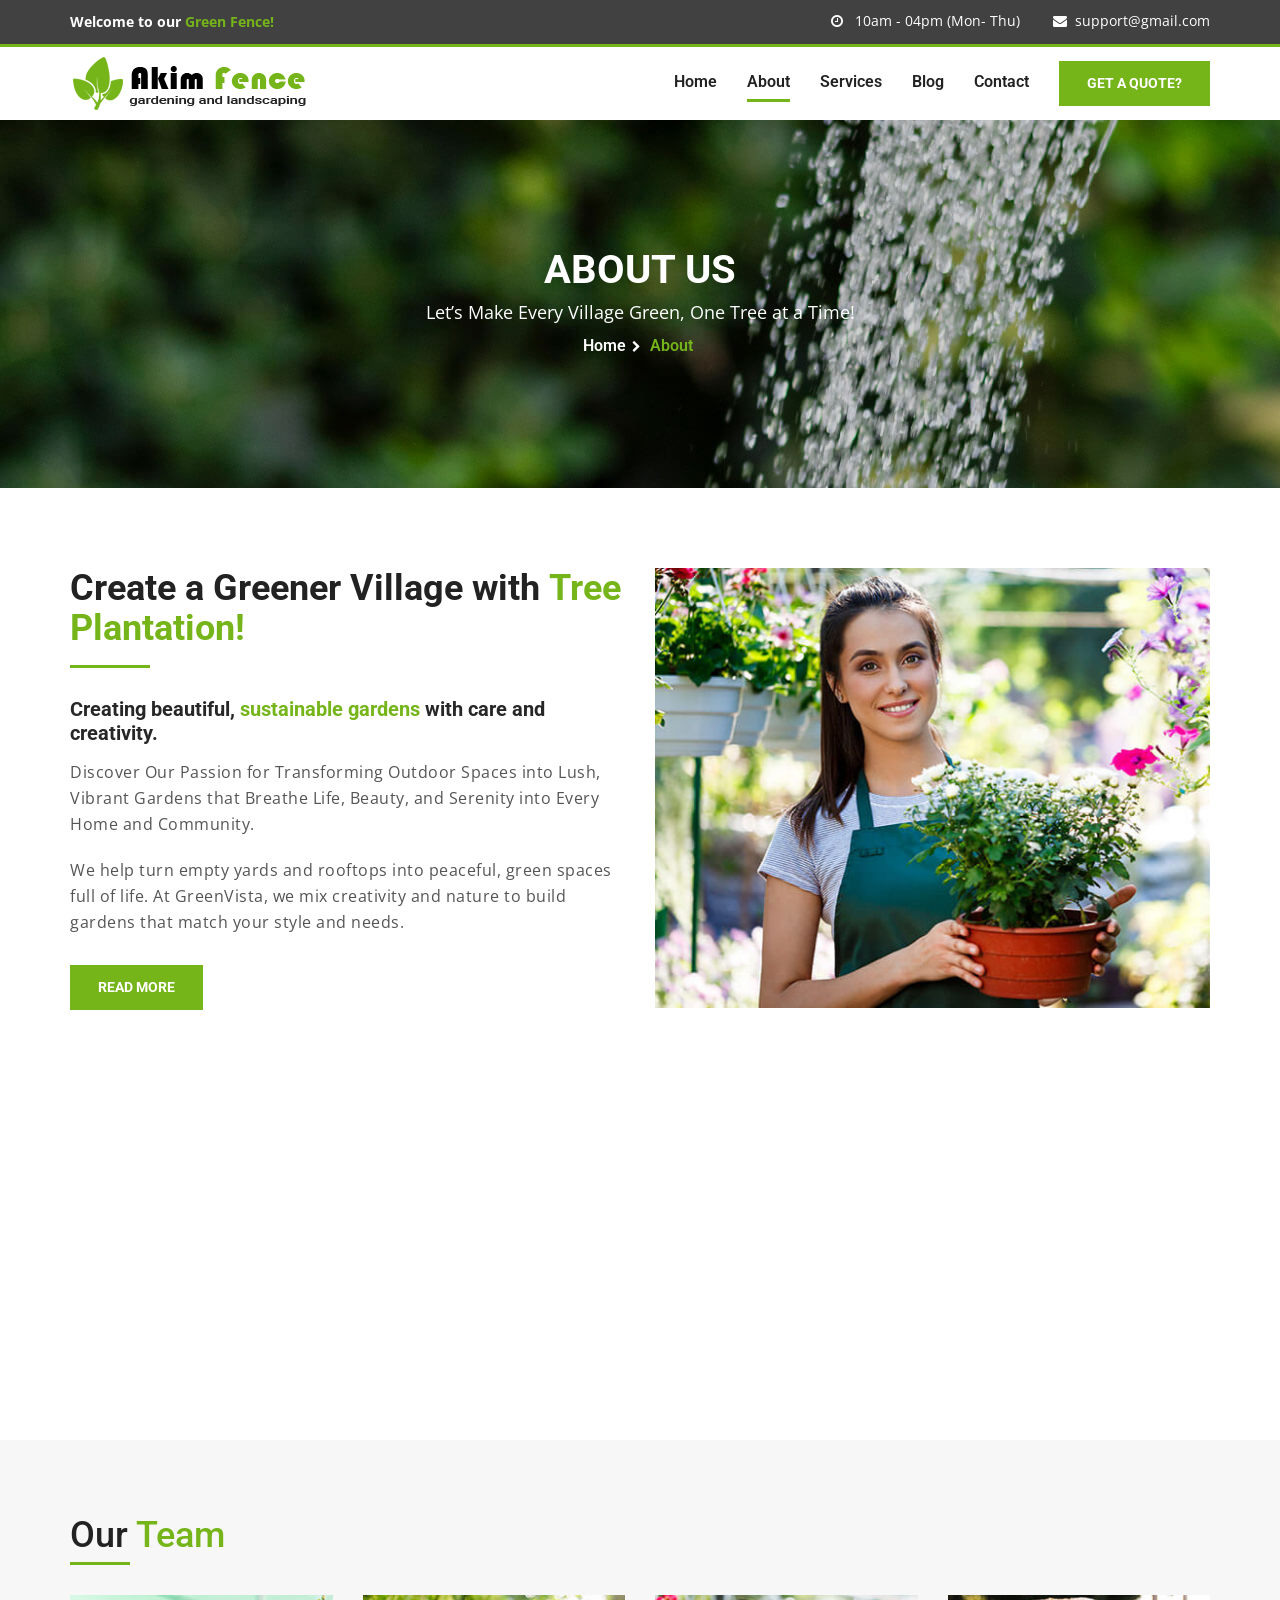
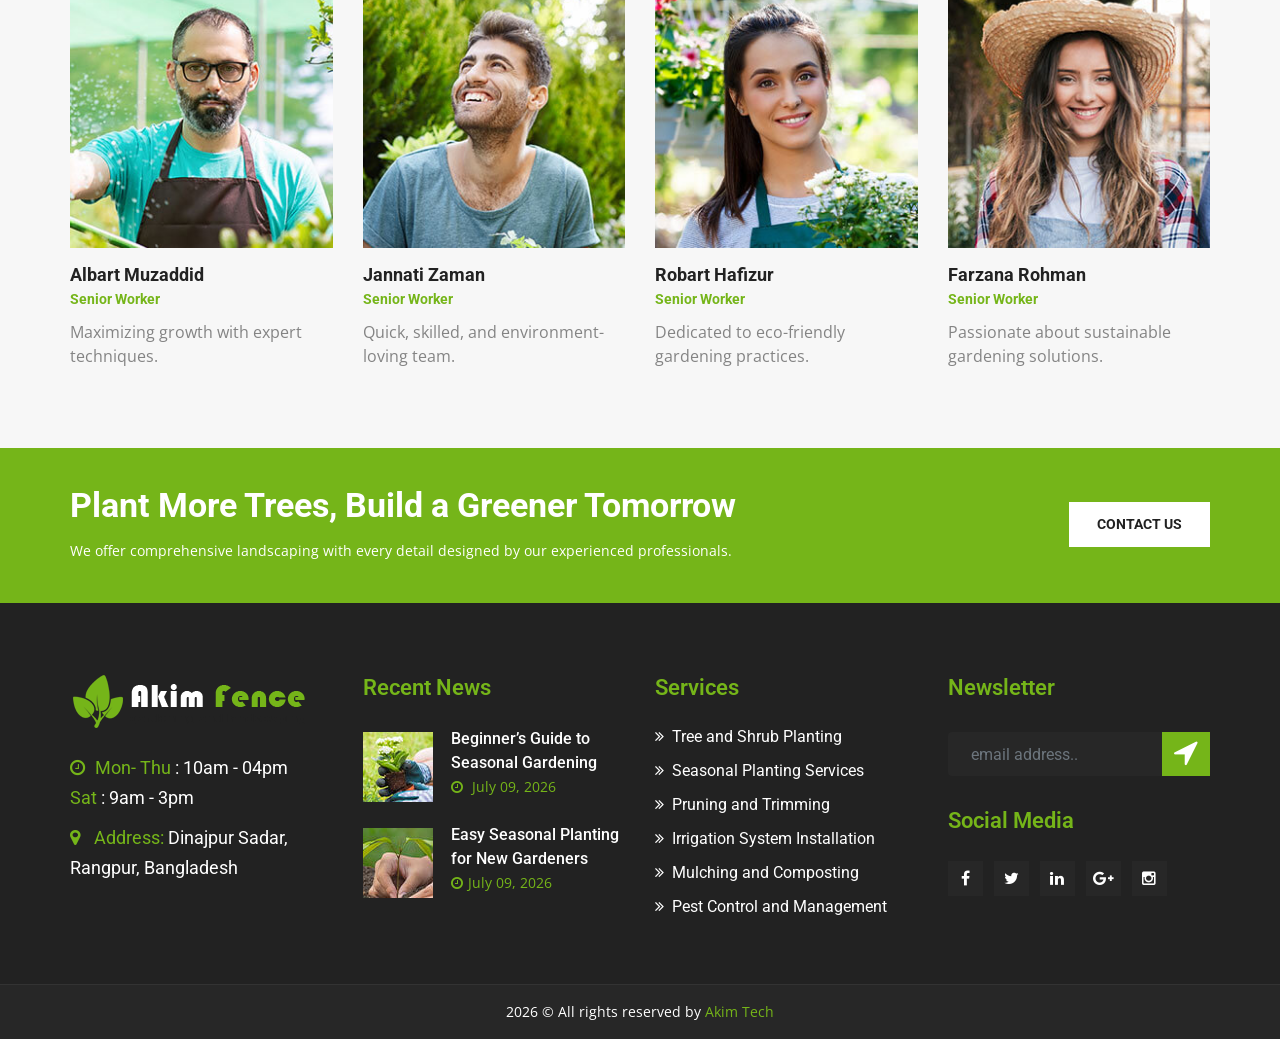
<file: about.html>
<!DOCTYPE html>
<html lang="en">
    <head>
        <meta charset="UTF-8">
        <title>Akim Fence | Gardening</title>
        <!-- mobile responsive meta -->
        <meta name="viewport" content="width=device-width, initial-scale=1">
        <meta name="viewport" content="width=device-width, initial-scale=1, maximum-scale=1">
        <link rel="stylesheet" href="assets/css/style.css">
        <link rel="stylesheet" href="assets/css/responsive.css">
        <link rel="stylesheet" href="assets/fonts/flaticon.css" />
        <!-- Link Swiper's CSS -->
        <link rel="stylesheet" href="assets/swiper%4011/swiper-bundle.min.css" />
        <!--favicon-->
        <link rel="icon" sizes="180x180" href="images/favicon-green.png">
        <link rel="icon" type="image/png" href="images/favicon-greenx32.png">
        <link rel="icon" type="image/png" href="images/favicon-greenx16.png">
    </head>

    <body>
        <div class="boxed_wrapper"><!-- Header Top start -->
    <div class="header-top">
        <div class="container clearfix">
            <!--Top Left-->
            <div class="top-left pull-left">
                <p>Welcome to our <span>Green Fence!</span></p>
            </div>
            <!--Top Right-->
            <div class="top-right pull-right">
                <ul class="list">
                    <li><a href="#"><i class="fa fa-clock-o" aria-hidden="true"></i>
                    10am - 04pm (Mon- Thu)</a></li>
                    <li><a href="#"><i class="fa fa-envelope" aria-hidden="true"></i>support@gmail.com</a></li>
                </ul>
            </div>
        </div>
    </div><!-- Header Top End --><!-- MAIN MENU -->
    <header class="main-header">
        <!--Header-Upper-->
        <div class="header-upper">
            <div class="container clearfix">
                <div class="header-inner clearfix">
                    <div class="logo-outer">
                        <div class="logo"><a href="index.html"><img src="images/logo-fence.png" alt="" title=""></a></div>
                    </div>
                    <!-- Main Menu -->
                    <nav class="main-menu navbar-expand-lg ml-md-auto">
                        <div class="navbar-header clearfix">
                            <div class="logo"><a href="index.html"><img src="images/logo-fence.png" alt="" title=""></a></div>
                            <!-- Toggle Button -->
                            <button type="button" class="navbar-toggle" data-toggle="collapse" data-target=".navbar-collapse-one">
                                <span class="icon-bar"></span>
                                <span class="icon-bar"></span>
                                <span class="icon-bar"></span>
                            </button>
                        </div>

                        <div class="navbar-collapse navbar-collapse-one collapse clearfix">
                            <ul class="navigation clearfix">
                                <li><a href="index.html">Home</a></li>
                                <li class="current"><a href="about.html">About</a></li>
                                <li><a href="service.html">Services</a></li>
                                <li><a href="blog-grid.html">Blog</a></li>
                                <li><a href="contact.html">Contact</a></li>
                            </ul>
                        </div>
                    </nav>
                    <!-- Main Menu End-->
                    <!-- Menu buttons-->
                    <div class="menu-button">
                        <a href="contact.html" class="btn-style-one">GET A Quote?</a>
                    </div>
                </div>
            </div>
        </div>
        <!--End Header Upper-->
    </header>
    <!--End Header Upper-->
</header>
<!--/End MAIN MENU --><!--Start page-banner-->
<section class="page-banner" style="background-image:url(assets/images/resources/banner.jpg);">
    <div class="container">
        <div class="content">
            <h2>about us</h2>
            <p>Let’s Make Every Village Green, One Tree at a Time!</p>
        </div>
        <ul class="breadcumb">
            <li><a href="index.html">Home</a><i class="fa fa-chevron-right" aria-hidden="true"></i></li>
            <li><a  class="active" href="about.html">About</a></li>
        </ul>
    </div>
</section>
<!--End page-banner--><!--about-section-->
<section class="about-section about">
    <div class="container">
        <div class="row">
            <div class="col-lg-6 col-md-12">
                <div class="single-item">
                    <h2>Create a Greener Village with <span>Tree Plantation!</span></h2>
                    <h4>Creating beautiful, <a href="#">sustainable gardens</a> with care and creativity.</h4>
                    <p>Discover Our Passion for Transforming Outdoor Spaces into Lush, Vibrant Gardens that Breathe Life, Beauty, and Serenity into Every Home and Community.</p>
                    <p class="style-2">We help turn empty yards and rooftops into peaceful, green spaces full of life. 
                        At GreenVista, we mix creativity and nature to build gardens that match your style and needs. 
                        </p>
                    
                    <div class="link_btn">
                        <a href="about.html" class="btn-style-one">read more</a>
                    </div>
                </div>
            </div>
            <div class="col-lg-6 col-md-12">
                <div class="single-item">
                    <figure class="image-box wow slideInRight  animated">
                        <img src="assets/images/welcome/2.jpg" alt="Welcome Image" class="img-fluid">
                    </figure>
                </div>
            </div>
        </div>
    </div>
</section>
<!--/End about-section--><!--Paralax Style-->
<section class="parallax-style" style="background-image:url(assets/images/background/2.jpg);">
	<div class="container">
		<!--Fact Counter-->
		<div class="fact-counter">								  
			<div class="row">
				<!--Column-->
				<div class="col-md-3 col-sm-6">
					<article class="column counter-column wow fadeIn" data-wow-duration="300ms">
						<div class="item">
							<div class="inner-box">
								<div class="icon-box">
									<i class="icon flaticon-black"></i>
								</div>
								<div class="count-outer">
									<span class="count-text" data-speed="3000" data-stop="2500">0</span>
									<p>Happy Clients</p>
								</div>
							</div>														
						</div>
					</article>
				</div>
				<!--Column-->
				<div class="col-md-3 col-sm-6">
					
					<article class="column counter-column wow fadeIn" data-wow-duration="600ms">
						<div class="item">
							<div class="inner-box">
								<div class="icon-box">
									<i class="icon flaticon-trophy"></i>
								</div>
								<div class="count-outer">
									<span class="count-text" data-speed="3000" data-stop="950">0</span>
									<p>Awards Win</p>
								</div>
							</div>														
						</div>
					</article>
				</div>
				<!--Column-->
				<div class="col-md-3 col-sm-6">
					<article class="column counter-column wow fadeIn" data-wow-duration="900ms">
						<div class="item">
							<div class="inner-box">
								<div class="icon-box">
									<i class="icon flaticon-nature-5"></i>
								</div>
								<div class="count-outer">
									<span class="count-text" data-speed="3000" data-stop="1650">0</span>
									<p>Projects Done</p>
								</div>
							</div>														
						</div>
					</article>
				</div>
				<!--Column-->
				<div class="col-md-3 col-sm-6">
					<article class="column counter-column wow fadeIn" data-wow-duration="900ms">
						<div class="item">
							<div class="inner-box">
								<div class="icon-box">
									<i class="icon flaticon-people-1"></i>
								</div>
								<div class="count-outer">
									<span class="count-text" data-speed="3000" data-stop="1650">0</span>
									<p>Our Worker</p>
								</div>
							</div>														
						</div>
					</article>
				</div>	
			</div>
		</div>
	</div>
</section>	
<!--/End Paralax Style--><!--Team-section-->
<section class="team-section">
    <div class="container">
        <div class="sec-title">
            <h2>our <span>team</span></h2>
        </div>
        <div class="row">
            <div class="col-lg-3 col-md-6">
                <div class="team_member">
                    <div class="img_holder">
                        <img src="assets/images/team/1.jpg" alt="images">
                        <div class="overlay">
                            <div class="border">
                                <div class="icon-holder">
                                    <a href="#"><i class="fa fa-facebook"></i></a>
                                </div>
                                <div class="icon-holder">
                                    <a href="#"><i class="fa fa-twitter"></i></a>
                                </div>
                                <div class="icon-holder">
                                    <a href="#"><i class="fa fa-google-plus"></i></a>
                                </div>
                            </div>
                        </div>
                    </div>
                    <div class="text">
                        <h4>Albart Muzaddid</h4>
                        <span>Senior Worker</span>
                        <p>Maximizing growth with expert techniques.</p>
                    </div>
                </div> <!-- /team_member -->
            </div>
            <div class="col-lg-3 col-md-6">
                <div class="team_member">
                    <div class="img_holder">
                        <img src="assets/images/team/2.jpg" alt="images">
                        <div class="overlay">
                            <div class="border">
                                <div class="icon-holder">
                                    <a href="#"><i class="fa fa-facebook"></i></a>
                                </div>
                                <div class="icon-holder">
                                    <a href="#"><i class="fa fa-twitter"></i></a>
                                </div>
                                <div class="icon-holder">
                                    <a href="#"><i class="fa fa-google-plus"></i></a>
                                </div>
                            </div>
                        </div>
                    </div>
                    <div class="text">
                        <h4>Jannati Zaman</h4>
                        <span>Senior Worker</span>
                        <p>Quick, skilled, and environment-loving team.</p>
                    </div>
                </div> <!-- /team_member -->
            </div>
            <div class="col-lg-3 col-md-6">
                <div class="team_member">
                    <div class="img_holder">
                        <img src="assets/images/team/3.jpg" alt="images">
                        <div class="overlay">
                            <div class="border">
                                <div class="icon-holder">
                                    <a href="#"><i class="fa fa-facebook"></i></a>
                                </div>
                                <div class="icon-holder">
                                    <a href="#"><i class="fa fa-twitter"></i></a>
                                </div>
                                <div class="icon-holder">
                                    <a href="#"><i class="fa fa-google-plus"></i></a>
                                </div>
                            </div>
                        </div>
                    </div>
                    <div class="text">
                        <h4>Robart Hafizur</h4>
                        <span>Senior Worker</span>
                        <p>Dedicated to eco-friendly gardening practices.</p>
                    </div>
                </div> <!-- /team_member -->
            </div>
            <div class="col-lg-3 col-md-6">
                <div class="team_member">
                    <div class="img_holder">
                        <img src="assets/images/team/4.jpg" alt="images">
                        <div class="overlay">
                            <div class="border">
                                <div class="icon-holder">
                                    <a href="#"><i class="fa fa-facebook"></i></a>
                                </div>
                                <div class="icon-holder">
                                    <a href="#"><i class="fa fa-twitter"></i></a>
                                </div>
                                <div class="icon-holder">
                                    <a href="#"><i class="fa fa-google-plus"></i></a>
                                </div>
                            </div>
                        </div>
                    </div>
                    <div class="text">
                        <h4>Farzana Rohman</h4>
                        <span>Senior Worker</span>
                        <p>Passionate about sustainable gardening solutions.</p>
                    </div>
                </div> <!-- /team_member -->
            </div>
        </div>
    </div>
</section> 
<!--/End Team-seciton--><!--subscribe-us section-->
<section class="subscribe-us">
    <div class="container">
        <div class="row">   
            <div class="col-md-9">
                <h3>Plant More Trees, Build a Greener Tomorrow</h3>
                <p>We offer comprehensive landscaping with every detail designed by our experienced professionals.</p>
            </div>
            <div class="col-md-3">
                <a href="contact.html" class="btn-style-two pull-right">contact us</a>
            </div>
        </div>
    </div>
</section>
<!--/End subscribe-us section-->

<!--footer-->
 <section class="footer">
        <div class="container">
            <div class="footer-upper">
                <div class="item-list">
                    <div class="row">
                        <div class="col-md-6 col-lg-3">
                            <div class="item">
                                <div class="footer-logo">
                                    <figure class="image-box">
                                        <img src="images/logo-fence-wh.png">
                                    </figure>
                                </div>
                                <ul class="working-hour">
                                    <li><i class="fa fa-clock-o" aria-hidden="true"></i>Mon- Thu <span>: 10am - 04pm</span></li>
                                    <li>Sat <span>: 9am - 3pm</span></li>
                                </ul>
                                <ul class="location">
                                    <li><i class="fa fa-map-marker" aria-hidden="true"></i>
                                        Address: <span> Dinajpur Sadar, Rangpur, Bangladesh</span>
                                    </li>
                                </ul>
                            </div>
                        </div>

                        <div class="col-md-6 col-lg-3">
                            <div class="item">
                                <div class="recent-news">
                                    <h3>Recent News</h3>
                                    <div class="single-news">
                                        <figure class="image-holder">
                                            <a href="#"><img src="assets/images/resources/footer-rp1.jpg" alt="Images"></a>
                                        </figure>

                                        <div class="text">
                                            <h4><a href="blog-details.html">Beginner’s Guide to Seasonal Gardening</a>
                                            </h4>
                                            <p><i class="fa fa-clock-o" aria-hidden="true"></i> July 09, 2026</p>
                                        </div>
                                    </div>

                                    <div class="single-news">
                                        <figure class="image-holder">
                                            <a href="#"><img src="assets/images/resources/footer-rp2.jpg" alt="Images"></a>
                                        </figure>

                                        <div class="text">
                                            <h4><a href="blog-details.html">Easy Seasonal Planting for New Gardeners</a>
                                            </h4>
                                            <p><i class="fa fa-clock-o" aria-hidden="true"></i>July 09, 2026</p>
                                        </div>
                                    </div>

                                </div>
                            </div>
                        </div>

                        <div class="col-md-6 col-lg-3">
                            <div class="item">
                                <div class="services">
                                    <h3>Services</h3>

                                    <ul class="service-list">
                                        <li><a href="service-single.html"><i class="fa fa-angle-double-right" aria-hidden="true"></i>Tree and Shrub Planting</a></li>
                                        <li><a href="service-single.html"><i class="fa fa-angle-double-right" aria-hidden="true"></i>Seasonal Planting Services</a></li>
                                        <li><a href="service-single.html"><i class="fa fa-angle-double-right" aria-hidden="true"></i>Pruning and Trimming</a></li>
                                        <li><a href="service-single.html"><i class="fa fa-angle-double-right" aria-hidden="true"></i>Irrigation System Installation</a></li>
                                        <li><a href="service-single.html"><i class="fa fa-angle-double-right" aria-hidden="true"></i>Mulching and Composting</a></li>
                                        <li><a href="service-single.html"><i class="fa fa-angle-double-right" aria-hidden="true"></i>Pest Control and Management</a></li>
                                    </ul>
                                </div>
                                
                            </div>
                        </div>

                        <div class="col-md-6 col-lg-3">
                            <div class="item">
                                <h3>Newsletter</h3>
                                <div class="newsletter">
                                    <input class="form-control" type="text" placeholder="email address.." value="">
                                    <button class="" type="submit"><i class="fa fa-location-arrow"></i></button>
                                </div>
                                <div class="social-icon">
                                    <h3>Social Media</h3>
                                    <ul class="icon-list">
                                        <li><a href="#"><i class="fa fa-facebook " aria-hidden="true"></i></a></li>
                                        <li><a href="#"><i class="fa fa-twitter" aria-hidden="true"></i></a></li>
                                        <li><a href="#"><i class="fa fa-linkedin" aria-hidden="true"></i></a></li>
                                        <li><a href="#"><i class="fa fa-google-plus" aria-hidden="true"></i></a></li>
                                        <li><a href="#"><i class="fa fa-instagram" aria-hidden="true"></i></a></li>
                                    </ul>
                                </div>
                            </div>
                        </div>
                    </div>
                </div>
            </div>
        </div>

        <div class="footer-bottom">
            <div class="container"><p>2026 &copy; All rights reserved by <span>Akim Tech</span></p></div>
        </div>
    </section>
    <!--/End footer-->      <!-- Scroll Top Button -->
            <button class="scroll-top tran3s color2_bg">
                <span class="fa fa-angle-up"></span>
            </button>
            <!-- pre loader  -->
            <div class="preloader"></div>

            <!-- jQuery js -->
            <script src="assets/js/jquery.js"></script>
            <!-- bootstrap js -->
            <script src="assets/js/bootstrap.min.js"></script>
            <!-- jQuery ui js -->
            <script src="assets/js/jquery-ui.js"></script>
            <!-- jQuery validation -->
            <script src="assets/js/jquery.validate.min.js"></script>
            <!-- mixit up -->
            <script src="assets/js/wow.js"></script>
            <script src="assets/js/jquery.mixitup.min.js"></script>
            <script src="assets/js/jquery.fitvids.js"></script>
            <script src="assets/js/bootstrap-select.min.js"></script>
            <!-- Swiper JS -->
            <script src="assets/swiper%4011/swiper-bundle.min.js"></script>
            <!-- fancy box -->
            <script src="assets/js/jquery.fancybox.pack.js"></script>
            <script src="assets/js/jquery.polyglot.language.switcher.js"></script>
            <script src="assets/js/nouislider.js"></script>
            <script src="assets/js/jquery.bootstrap-touchspin.js"></script>
            <script src="assets/js/jquery.appear.js"></script>
            <script src="assets/js/jquery.waypoints.min.js"></script>
            <script src="assets/js/jquery.flexslider.js"></script>
            <script src="assets/js/isotope.js"></script>
            <script src="assets/js/validation.js"></script>
            <script src="assets/js/custom.js"></script>
        </div>
        
    </body>
</html>
</file>
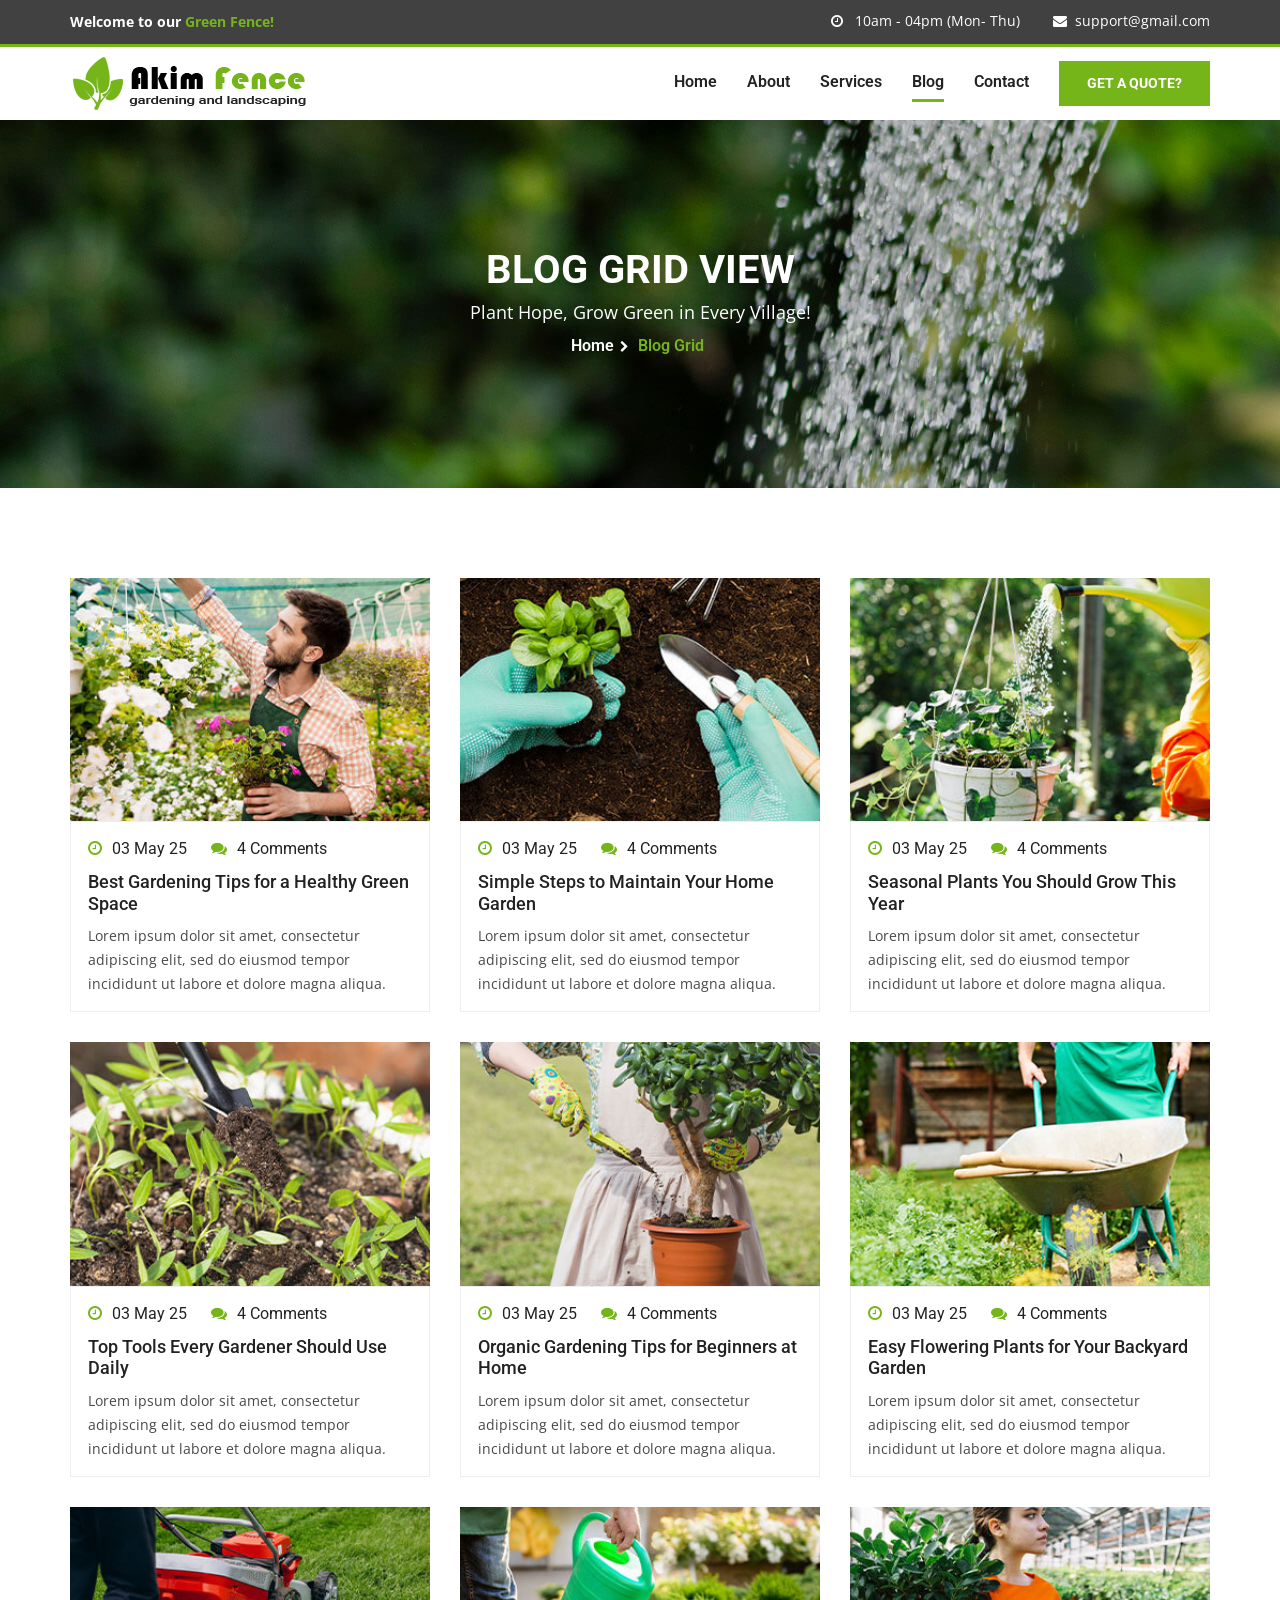
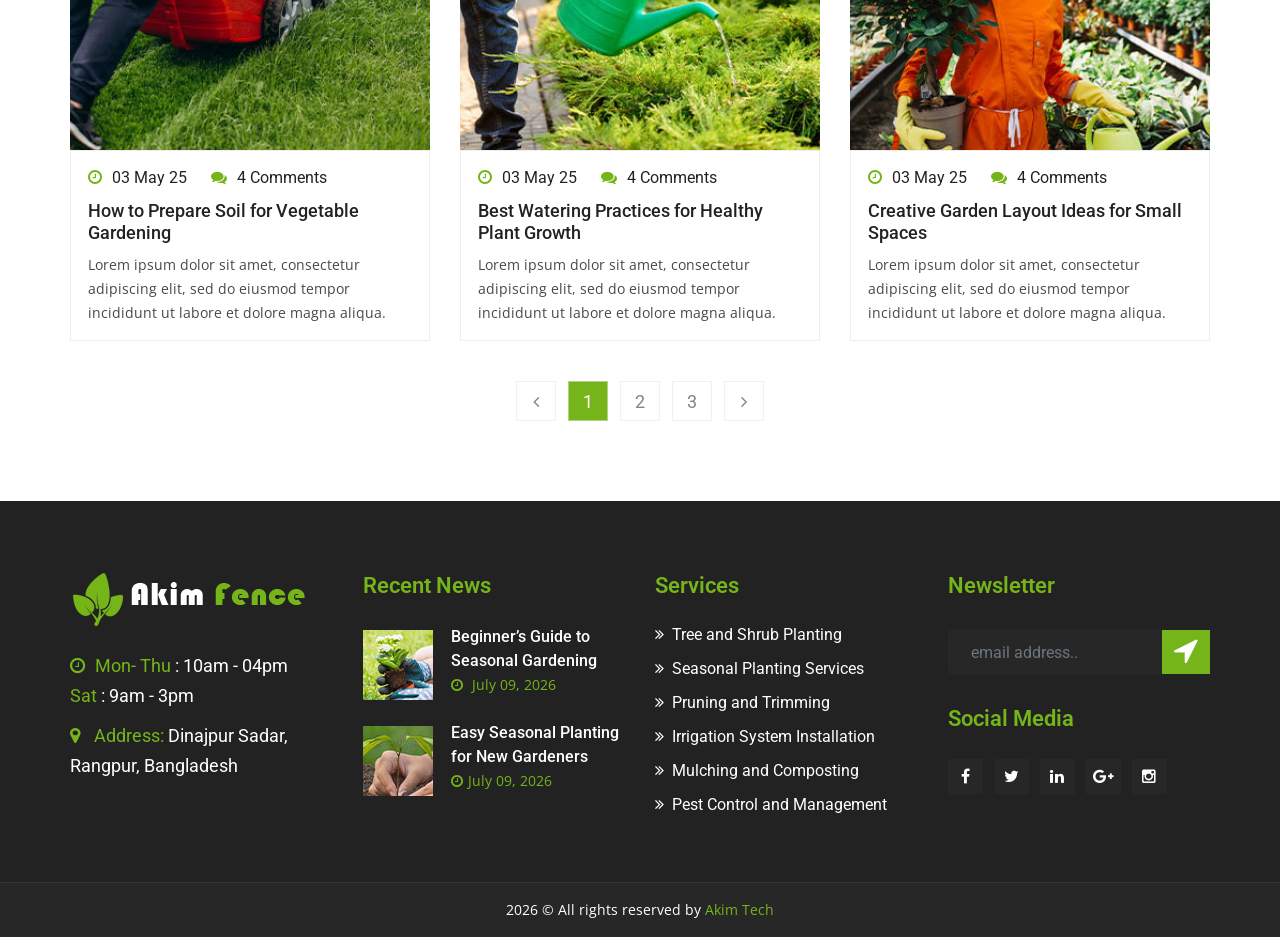
<file: blog-grid.html>
<!DOCTYPE html>
<html lang="en">
    <head>
    	<meta charset="UTF-8">
    	<title>Akim Fence | Gardening</title>
    	<!-- mobile responsive meta -->
    	<meta name="viewport" content="width=device-width, initial-scale=1">
    	<meta name="viewport" content="width=device-width, initial-scale=1, maximum-scale=1">
    	<link rel="stylesheet" href="assets/css/style.css">
    	<link rel="stylesheet" href="assets/css/responsive.css">
    	<link rel="stylesheet" href="assets/fonts/flaticon.css" />
    	<!-- Link Swiper's CSS -->
    	<link rel="stylesheet" href="assets/swiper%4011/swiper-bundle.min.css" />
    	<!--favicon-->
    	<link rel="icon" sizes="180x180" href="images/favicon-green.png">
    	<link rel="icon" type="image/png" href="images/favicon-greenx32.png">
    	<link rel="icon" type="image/png" href="images/favicon-greenx16.png">
    </head>

    <body>
    	<div class="boxed_wrapper"><!-- Header Top start -->
    <div class="header-top">
        <div class="container clearfix">
            <!--Top Left-->
            <div class="top-left pull-left">
                <p>Welcome to our <span>Green Fence!</span></p>
            </div>
            <!--Top Right-->
            <div class="top-right pull-right">
                <ul class="list">
                    <li><a href="#"><i class="fa fa-clock-o" aria-hidden="true"></i>
                    10am - 04pm (Mon- Thu)</a></li>
                    <li><a href="#"><i class="fa fa-envelope" aria-hidden="true"></i>support@gmail.com</a></li>
                </ul>
            </div>
        </div>
    </div><!-- Header Top End --><!-- MAIN MENU -->
    <header class="main-header">
        <!--Header-Upper-->
        <div class="header-upper">
            <div class="container clearfix">
                <div class="header-inner clearfix">
                    <div class="logo-outer">
                        <div class="logo"><a href="index.html"><img src="images/logo-fence.png" alt="" title=""></a></div>
                    </div>
                    <!-- Main Menu -->
                    <nav class="main-menu navbar-expand-lg ml-md-auto">
                        <div class="navbar-header clearfix">
                            <div class="logo"><a href="index.html"><img src="images/logo-fence.png" alt="" title=""></a></div>
                            <!-- Toggle Button -->
                            <button type="button" class="navbar-toggle" data-toggle="collapse" data-target=".navbar-collapse-one">
                                <span class="icon-bar"></span>
                                <span class="icon-bar"></span>
                                <span class="icon-bar"></span>
                            </button>
                        </div>

                        <div class="navbar-collapse navbar-collapse-one collapse clearfix">
                            <ul class="navigation clearfix">
                                <li><a href="index.html">Home</a></li>
                                <li><a href="about.html">About</a></li>
                                <li><a href="service.html">Services</a></li>
                                <li class="current"><a href="blog-grid.html">Blog</a></li>
                                <li><a href="contact.html">Contact</a></li>
                            </ul>
                        </div>
                    </nav>
                    <!-- Main Menu End-->
                    <!-- Menu buttons-->
                    <div class="menu-button">
                        <a href="contact.html" class="btn-style-one">GET A Quote?</a>
                    </div>
                </div>
            </div>
        </div>
        <!--End Header Upper-->
    </header>
    <!--End Header Upper-->
</header>
<!--/End MAIN MENU --><!--Start page-banner-->
<section class="page-banner" style="background-image:url(assets/images/resources/banner.jpg);">
    <div class="container">
        <div class="content">
            <h2>blog grid view</h2>
            <p>Plant Hope, Grow Green in Every Village!</p>
        </div>
        <ul class="breadcumb">
            <li><a href="index.html">Home</a><i class="fa fa-chevron-right" aria-hidden="true"></i></li>
            <li><a  class="active" href="blog-grid.html">Blog Grid</a></li>
        </ul>
    </div>
</section>
<!--End page-banner--><!--latest-news-->
<section class="latest-news pb-80">
	<div class="container">
		<div class="item-list">
			<div class="row">
				<div class="col-lg-4 col-md-6">
					<div class="item">
						<figure class="image-box">
							<img src="assets/images/blog/4.jpg">
						</figure>
						<div class="content-box">
							<ul class="comments">
								<li><i class="fa fa-clock-o" aria-hidden="true"></i>03 May 25</li>
								<li><i class="fa fa-comments" aria-hidden="true"></i>4 Comments</li>
							</ul>
							<h4><a href="blog-details.html">Best Gardening Tips for a Healthy Green Space</a></h4>
							<p>Lorem ipsum dolor sit amet, consectetur adipiscing elit, sed do eiusmod tempor incididunt ut labore et dolore magna aliqua.</p>
						</div>
					</div>
				</div>		
				<div class="col-lg-4 col-md-6">
					<div class="item">
						<figure class="image-box">
							<img src="assets/images/blog/5.jpg">
						</figure>
						<div class="content-box">
							<ul class="comments">
								<li><i class="fa fa-clock-o" aria-hidden="true"></i>03 May 25</li>
								<li><i class="fa fa-comments" aria-hidden="true"></i>4 Comments</li>
							</ul>
							<h4><a href="blog-details.html">Simple Steps to Maintain Your Home Garden</a></h4>
							<p>Lorem ipsum dolor sit amet, consectetur adipiscing elit, sed do eiusmod tempor incididunt ut labore et dolore magna aliqua.</p>
						</div>
					</div>
				</div>		
				<div class="col-lg-4 col-md-6">
					<div class="item">
						<figure class="image-box">
							<img src="assets/images/blog/6.jpg">
						</figure>
						<div class="content-box">
							<ul class="comments">
								<li><i class="fa fa-clock-o" aria-hidden="true"></i>03 May 25</li>
								<li><i class="fa fa-comments" aria-hidden="true"></i>4 Comments</li>
							</ul>
							<h4><a href="blog-details.html">Seasonal Plants You Should Grow This Year</a></h4>
							<p>Lorem ipsum dolor sit amet, consectetur adipiscing elit, sed do eiusmod tempor incididunt ut labore et dolore magna aliqua.</p>
						</div>
					</div>
				</div>
				<div class="col-lg-4 col-md-6">
					<div class="item">
						<figure class="image-box">
							<img src="assets/images/blog/7.jpg">
						</figure>
						<div class="content-box">
							<ul class="comments">
								<li><i class="fa fa-clock-o" aria-hidden="true"></i>03 May 25</li>
								<li><i class="fa fa-comments" aria-hidden="true"></i>4 Comments</li>
							</ul>
							<h4><a href="blog-details.html">Top Tools Every Gardener Should Use Daily</a></h4>
							<p>Lorem ipsum dolor sit amet, consectetur adipiscing elit, sed do eiusmod tempor incididunt ut labore et dolore magna aliqua.</p>
						</div>
					</div>
				</div>
				<div class="col-lg-4 col-md-6">
					<div class="item">
						<figure class="image-box">
							<img src="assets/images/blog/8.jpg">
						</figure>
						<div class="content-box">
							<ul class="comments">
								<li><i class="fa fa-clock-o" aria-hidden="true"></i>03 May 25</li>
								<li><i class="fa fa-comments" aria-hidden="true"></i>4 Comments</li>
							</ul>
							<h4><a href="blog-details.html">Organic Gardening Tips for Beginners at Home</a></h4>
							<p>Lorem ipsum dolor sit amet, consectetur adipiscing elit, sed do eiusmod tempor incididunt ut labore et dolore magna aliqua.</p>
						</div>
					</div>
				</div>
				<div class="col-lg-4 col-md-6">
					<div class="item">
						<figure class="image-box">
							<img src="assets/images/blog/9.jpg">
						</figure>
						<div class="content-box">
							<ul class="comments">
								<li><i class="fa fa-clock-o" aria-hidden="true"></i>03 May 25</li>
								<li><i class="fa fa-comments" aria-hidden="true"></i>4 Comments</li>
							</ul>
							<h4><a href="blog-details.html">Easy Flowering Plants for Your Backyard Garden</a></h4>
							<p>Lorem ipsum dolor sit amet, consectetur adipiscing elit, sed do eiusmod tempor incididunt ut labore et dolore magna aliqua.</p>
						</div>
					</div>
				</div>
				<div class="col-lg-4 col-md-6">
					<div class="item">
						<figure class="image-box">
							<img src="assets/images/blog/10.jpg">
						</figure>
						<div class="content-box">
							<ul class="comments">
								<li><i class="fa fa-clock-o" aria-hidden="true"></i>03 May 25</li>
								<li><i class="fa fa-comments" aria-hidden="true"></i>4 Comments</li>
							</ul>
							<h4><a href="blog-details.html">How to Prepare Soil for Vegetable Gardening</a></h4>
							<p>Lorem ipsum dolor sit amet, consectetur adipiscing elit, sed do eiusmod tempor incididunt ut labore et dolore magna aliqua.</p>
						</div>
					</div>
				</div>
				<div class="col-lg-4 col-md-6">
					<div class="item">
						<figure class="image-box">
							<img src="assets/images/blog/11.jpg">
						</figure>
						<div class="content-box">
							<ul class="comments">
								<li><i class="fa fa-clock-o" aria-hidden="true"></i>03 May 25</li>
								<li><i class="fa fa-comments" aria-hidden="true"></i>4 Comments</li>
							</ul>
							<h4><a href="blog-details.html">Best Watering Practices for Healthy Plant Growth</a></h4>
							<p>Lorem ipsum dolor sit amet, consectetur adipiscing elit, sed do eiusmod tempor incididunt ut labore et dolore magna aliqua.</p>
						</div>
					</div>
				</div>
				<div class="col-lg-4 col-md-6">
					<div class="item">
						<figure class="image-box">
							<img src="assets/images/blog/12.jpg">
						</figure>
						<div class="content-box">
							<ul class="comments">
								<li><i class="fa fa-clock-o" aria-hidden="true"></i>03 May 25</li>
								<li><i class="fa fa-comments" aria-hidden="true"></i>4 Comments</li>
							</ul>
							<h4><a href="blog-details.html">Creative Garden Layout Ideas for Small Spaces</a></h4>
							<p>Lorem ipsum dolor sit amet, consectetur adipiscing elit, sed do eiusmod tempor incididunt ut labore et dolore magna aliqua.</p>
						</div>
					</div>
				</div>
			</div>
		</div>

		<ul class="page_pagination">
	<li><a href="blog-grid.html" class="tran3s"><i class="fa fa-angle-left" aria-hidden="true"></i></a></li>
	<li><a href="blog-grid.html" class="active tran3s">1</a></li>
	<li><a href="blog-with-sidebar.html" class="tran3s">2</a></li>
	<li><a href="blog-details.html" class="tran3s">3</a></li>
	<li><a href="blog-with-sidebar.html" class="tran3s"><i class="fa fa-angle-right" aria-hidden="true"></i></a></li>
</ul>	</div>
</section>
<!--/End latest-news-->

<!--footer-->
 <section class="footer">
    	<div class="container">
    		<div class="footer-upper">
    			<div class="item-list">
    				<div class="row">
    					<div class="col-md-6 col-lg-3">
    						<div class="item">
    							<div class="footer-logo">
    								<figure class="image-box">
    									<img src="images/logo-fence-wh.png">
    								</figure>
    							</div>
    							<ul class="working-hour">
    								<li><i class="fa fa-clock-o" aria-hidden="true"></i>Mon- Thu <span>: 10am - 04pm</span></li>
    								<li>Sat <span>: 9am - 3pm</span></li>
    							</ul>
    							<ul class="location">
    								<li><i class="fa fa-map-marker" aria-hidden="true"></i>
    									Address: <span> Dinajpur Sadar, Rangpur, Bangladesh</span>
    								</li>
    							</ul>
    						</div>
    					</div>

    					<div class="col-md-6 col-lg-3">
    						<div class="item">
    							<div class="recent-news">
    								<h3>Recent News</h3>
    								<div class="single-news">
    									<figure class="image-holder">
    										<a href="#"><img src="assets/images/resources/footer-rp1.jpg" alt="Images"></a>
    									</figure>

    									<div class="text">
    										<h4><a href="blog-details.html">Beginner’s Guide to Seasonal Gardening</a>
    										</h4>
    										<p><i class="fa fa-clock-o" aria-hidden="true"></i> July 09, 2026</p>
    									</div>
    								</div>

    								<div class="single-news">
    									<figure class="image-holder">
    										<a href="#"><img src="assets/images/resources/footer-rp2.jpg" alt="Images"></a>
    									</figure>

    									<div class="text">
    										<h4><a href="blog-details.html">Easy Seasonal Planting for New Gardeners</a>
    										</h4>
    										<p><i class="fa fa-clock-o" aria-hidden="true"></i>July 09, 2026</p>
    									</div>
    								</div>

    							</div>
    						</div>
    					</div>

    					<div class="col-md-6 col-lg-3">
    						<div class="item">
    							<div class="services">
    								<h3>Services</h3>

    								<ul class="service-list">
    									<li><a href="service-single.html"><i class="fa fa-angle-double-right" aria-hidden="true"></i>Tree and Shrub Planting</a></li>
    									<li><a href="service-single.html"><i class="fa fa-angle-double-right" aria-hidden="true"></i>Seasonal Planting Services</a></li>
    									<li><a href="service-single.html"><i class="fa fa-angle-double-right" aria-hidden="true"></i>Pruning and Trimming</a></li>
    									<li><a href="service-single.html"><i class="fa fa-angle-double-right" aria-hidden="true"></i>Irrigation System Installation</a></li>
    									<li><a href="service-single.html"><i class="fa fa-angle-double-right" aria-hidden="true"></i>Mulching and Composting</a></li>
    									<li><a href="service-single.html"><i class="fa fa-angle-double-right" aria-hidden="true"></i>Pest Control and Management</a></li>
    								</ul>
    							</div>
    							
    						</div>
    					</div>

    					<div class="col-md-6 col-lg-3">
    						<div class="item">
    							<h3>Newsletter</h3>
    							<div class="newsletter">
    								<input class="form-control" type="text" placeholder="email address.." value="">
    								<button class="" type="submit"><i class="fa fa-location-arrow"></i></button>
    							</div>
    							<div class="social-icon">
    								<h3>Social Media</h3>
    								<ul class="icon-list">
    									<li><a href="#"><i class="fa fa-facebook " aria-hidden="true"></i></a></li>
    									<li><a href="#"><i class="fa fa-twitter" aria-hidden="true"></i></a></li>
    									<li><a href="#"><i class="fa fa-linkedin" aria-hidden="true"></i></a></li>
    									<li><a href="#"><i class="fa fa-google-plus" aria-hidden="true"></i></a></li>
    									<li><a href="#"><i class="fa fa-instagram" aria-hidden="true"></i></a></li>
    								</ul>
    							</div>
    						</div>
    					</div>
    				</div>
    			</div>
    		</div>
    	</div>

    	<div class="footer-bottom">
    		<div class="container"><p>2026 &copy; All rights reserved by <span>Akim Tech</span></p></div>
    	</div>
    </section>
    <!--/End footer-->		<!-- Scroll Top Button -->
    		<button class="scroll-top tran3s color2_bg">
    			<span class="fa fa-angle-up"></span>
    		</button>
    		<!-- pre loader  -->
    		<div class="preloader"></div>

    		<!-- jQuery js -->
    		<script src="assets/js/jquery.js"></script>
    		<!-- bootstrap js -->
    		<script src="assets/js/bootstrap.min.js"></script>
    		<!-- jQuery ui js -->
    		<script src="assets/js/jquery-ui.js"></script>
    		<!-- jQuery validation -->
    		<script src="assets/js/jquery.validate.min.js"></script>
    		<!-- mixit up -->
    		<script src="assets/js/wow.js"></script>
    		<script src="assets/js/jquery.mixitup.min.js"></script>
    		<script src="assets/js/jquery.fitvids.js"></script>
    		<script src="assets/js/bootstrap-select.min.js"></script>
    		<!-- Swiper JS -->
    		<script src="assets/swiper%4011/swiper-bundle.min.js"></script>
    		<!-- fancy box -->
    		<script src="assets/js/jquery.fancybox.pack.js"></script>
    		<script src="assets/js/jquery.polyglot.language.switcher.js"></script>
    		<script src="assets/js/nouislider.js"></script>
    		<script src="assets/js/jquery.bootstrap-touchspin.js"></script>
    		<script src="assets/js/jquery.appear.js"></script>
    		<script src="assets/js/jquery.waypoints.min.js"></script>
    		<script src="assets/js/jquery.flexslider.js"></script>
    		<script src="assets/js/isotope.js"></script>
    		<script src="assets/js/validation.js"></script>
    		<script src="assets/js/custom.js"></script>
    	</div>
    	
    </body>
</html>
</file>
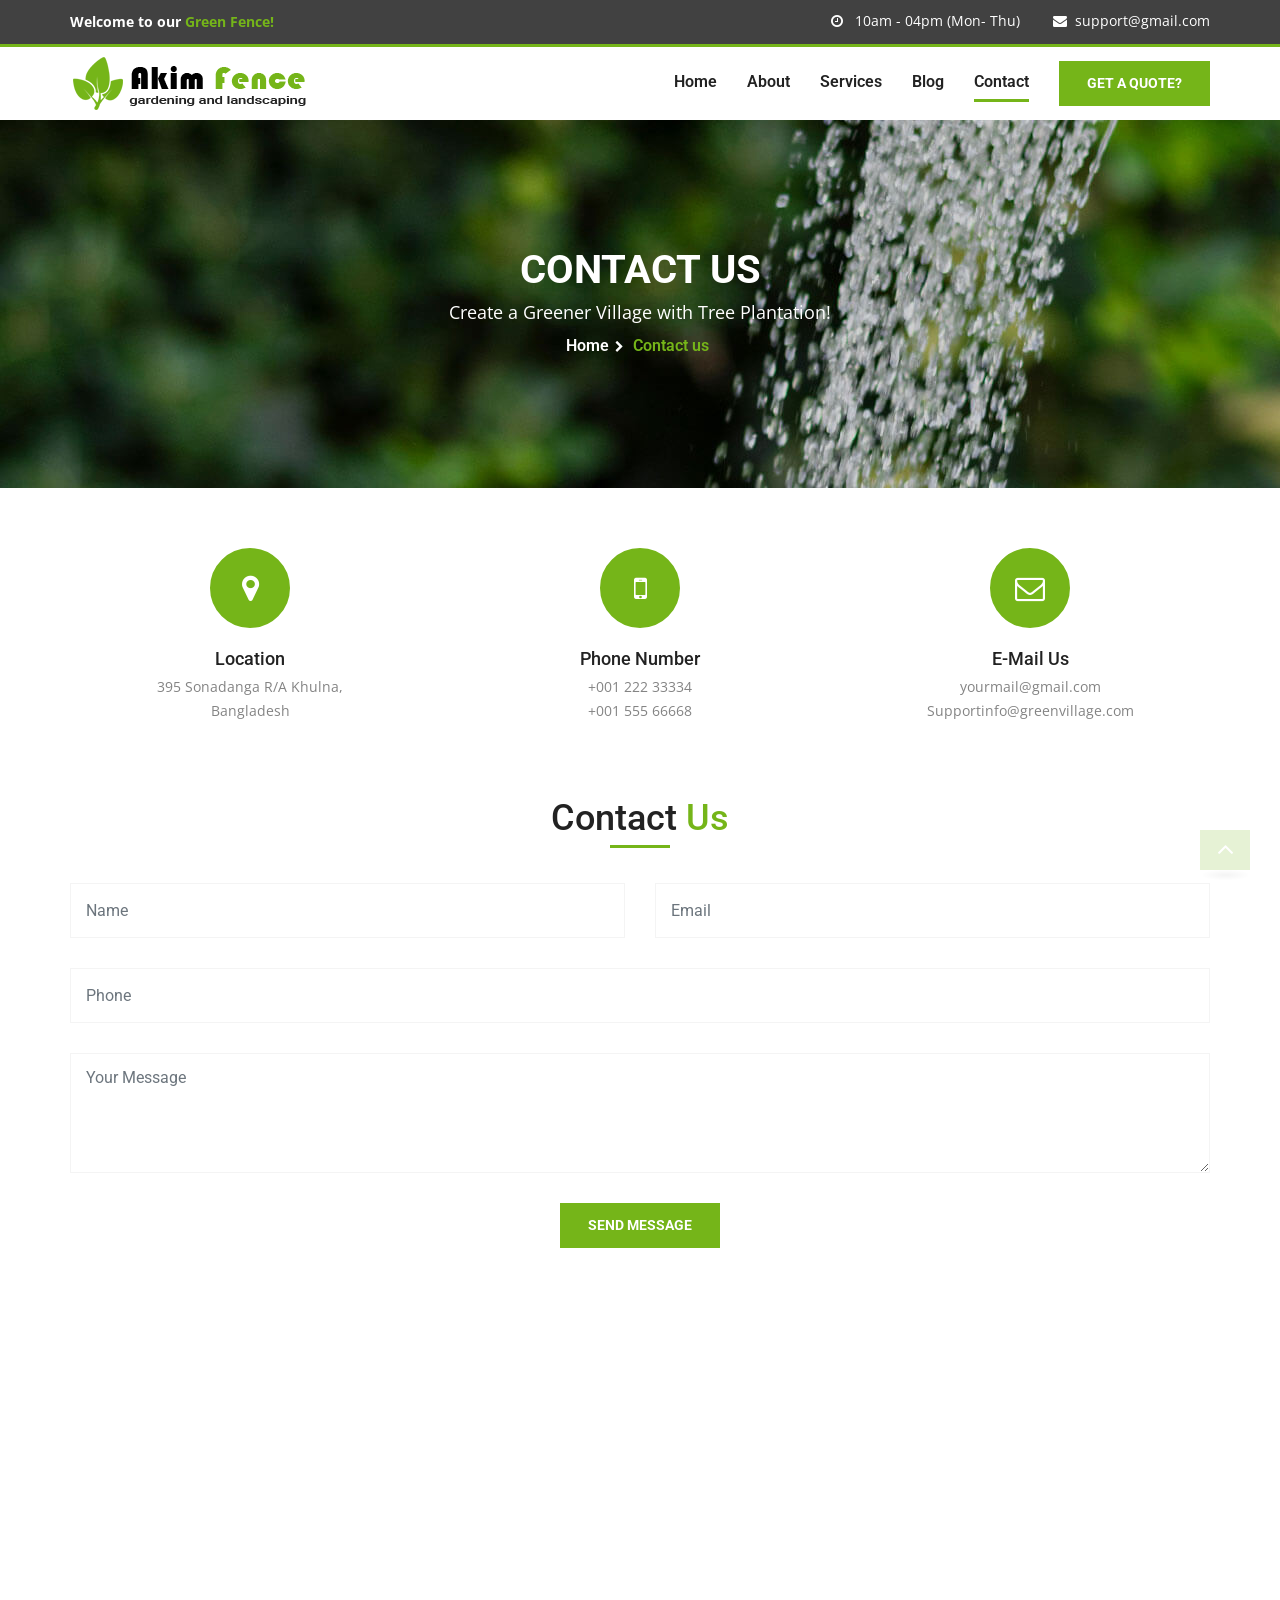
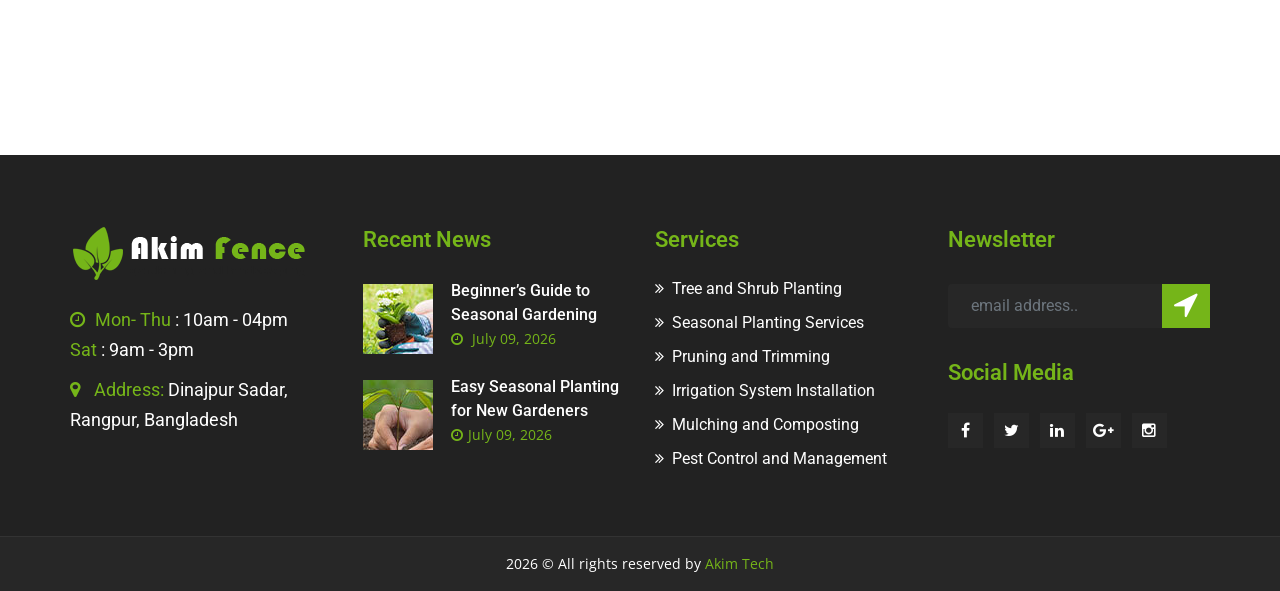
<file: contact.html>
<!DOCTYPE html>
<html lang="en">
    <head>
    	<meta charset="UTF-8">
    	<title>Akim Fence | Gardening</title>
    	<!-- mobile responsive meta -->
    	<meta name="viewport" content="width=device-width, initial-scale=1">
    	<meta name="viewport" content="width=device-width, initial-scale=1, maximum-scale=1">
    	<link rel="stylesheet" href="assets/css/style.css">
    	<link rel="stylesheet" href="assets/css/responsive.css">
    	<link rel="stylesheet" href="assets/fonts/flaticon.css" />
    	<!-- Link Swiper's CSS -->
    	<link rel="stylesheet" href="assets/swiper%4011/swiper-bundle.min.css" />
    	<!--favicon-->
    	<link rel="icon" sizes="180x180" href="images/favicon-green.png">
    	<link rel="icon" type="image/png" href="images/favicon-greenx32.png">
    	<link rel="icon" type="image/png" href="images/favicon-greenx16.png">
    </head>

    <body>
    	<div class="boxed_wrapper"><!-- Header Top start -->
    <div class="header-top">
        <div class="container clearfix">
            <!--Top Left-->
            <div class="top-left pull-left">
                <p>Welcome to our <span>Green Fence!</span></p>
            </div>
            <!--Top Right-->
            <div class="top-right pull-right">
                <ul class="list">
                    <li><a href="#"><i class="fa fa-clock-o" aria-hidden="true"></i>
                    10am - 04pm (Mon- Thu)</a></li>
                    <li><a href="#"><i class="fa fa-envelope" aria-hidden="true"></i>support@gmail.com</a></li>
                </ul>
            </div>
        </div>
    </div><!-- Header Top End --><!-- MAIN MENU -->
    <header class="main-header">
        <!--Header-Upper-->
        <div class="header-upper">
            <div class="container clearfix">
                <div class="header-inner clearfix">
                    <div class="logo-outer">
                        <div class="logo"><a href="index.html"><img src="images/logo-fence.png" alt="" title=""></a></div>
                    </div>
                    <!-- Main Menu -->
                    <nav class="main-menu navbar-expand-lg ml-md-auto">
                        <div class="navbar-header clearfix">
                            <div class="logo"><a href="index.html"><img src="images/logo-fence.png" alt="" title=""></a></div>
                            <!-- Toggle Button -->
                            <button type="button" class="navbar-toggle" data-toggle="collapse" data-target=".navbar-collapse-one">
                                <span class="icon-bar"></span>
                                <span class="icon-bar"></span>
                                <span class="icon-bar"></span>
                            </button>
                        </div>

                        <div class="navbar-collapse navbar-collapse-one collapse clearfix">
                            <ul class="navigation clearfix">
                                <li><a href="index.html">Home</a></li>
                                <li><a href="about.html">About</a></li>
                                <li><a href="service.html">Services</a></li>
                                <li><a href="blog-grid.html">Blog</a></li>
                                <li class="current"><a href="contact.html">Contact</a></li>
                            </ul>
                        </div>
                    </nav>
                    <!-- Main Menu End-->
                    <!-- Menu buttons-->
                    <div class="menu-button">
                        <a href="contact.html" class="btn-style-one">GET A Quote?</a>
                    </div>
                </div>
            </div>
        </div>
        <!--End Header Upper-->
    </header>
    <!--End Header Upper-->
</header>
<!--/End MAIN MENU --> <!--Start page-banner-->
 <section class="page-banner" style="background-image:url(assets/images/resources/banner.jpg);">
    <div class="container">
        <div class="content">
            <h2>Contact us</h2>
            <p>Create a Greener Village with Tree Plantation!</p>
        </div>
        <ul class="breadcumb">
            <li><a href="index.html">Home</a><i class="fa fa-chevron-right" aria-hidden="true"></i></li>
            <li><a  class="active" href="contact.html">Contact us</a></li>
        </ul>
    </div>
</section>
<!--End page-banner--><!--feature-style-three-->
<section class="feature-style-three">
	<div class="container">         
		<div class="row">
			<div class="col-lg-4 col-md-6">
				<div class="inner-box">
					<div class="icon-box"><span class="icon fa fa-map-marker"></span></div>
					<h3>Location</h3>
					<div class="text"><p>395 Sonadanga R/A Khulna,<br> Bangladesh</p></div>
				</div>
			</div>
			<div class="col-lg-4 col-md-6">
				<div class="inner-box">
					<div class="icon-box"><span class="icon fa fa-mobile"></span></div>
					<h3>Phone Number</h3>
					<div class="text"><p>+001 222 33334 <br>+001 555 66668</p></div>
				</div>
			</div>
			<div class="col-lg-4 col-md-6">
				<div class="inner-box">
					<div class="icon-box"><span class="icon fa fa-envelope-o"></span></div>
					<h3>E-Mail Us</h3>
					<div class="text"><p>yourmail@gmail.com <br>Supportinfo@greenvillage.com</p></div>
				</div>
			</div>
		</div>
	</div>
</section>
<!--End feature-style-three--><!--contact_us-->
<section class="contact_us">
	<div class="container">   
		<div class="sec-title text-center">
			<h2>Contact  <span>Us</span></h2>
		</div>
		<div class="default-form-area">
			<form id="contact-form" name="contact_form" class="default-form" action="https://webheady.com/php/green-village/sendmail.php" method="post">
				<div class="row clearfix">
					<div class="col-lg-6 col-sm-12">
										
						<div class="form-group style-two">
							<input type="text" name="form_name" class="form-control" value="" placeholder="Name" required="">
						</div>
					</div>
					<div class="col-lg-6 col-sm-12">
						<div class="form-group style-two">
							<input type="email" name="form_email" class="form-control required email" value="" placeholder="Email" required="">
						</div>
					</div>
					<div class="col-lg-12">
						<div class="form-group style-two">
							<input type="text" name="form_phone" class="form-control" value="" placeholder="Phone">
						</div>
					</div>	
					<div class="col-lg-12">
						<div class="form-group style-two">
							<textarea name="form_message" class="form-control textarea required" placeholder="Your Message"></textarea>
						</div>
					</div>   											  
				</div>
				<div class="contact-section-btn text-center">
					<div class="form-group style-two">
						<input id="form_botcheck" name="form_botcheck" class="form-control" type="hidden" value="">
						<button class="btn-style-one" type="submit" data-loading-text="Please wait...">send message</button>
					</div>
				</div> 
			</form>
		</div>          
	</div>
</section><!--google-map-->
<section class="google-map">
	<iframe src="https://www.google.com/maps/embed?pb=!1m18!1m12!1m3!1d920797.4035702705!2d88.1834735002253!3d25.64261041403682!2m3!1f0!2f0!3f0!3m2!1i1024!2i768!4f13.1!3m3!1m2!1s0x39fcab08431748c5%3A0x8df9a73629fb8d7b!2sDinajpur%20District!5e0!3m2!1sen!2sbd!4v1783604612689!5m2!1sen!2sbd" 

    width="100%" 
    height="400" 
    style="border:0;" 
    allowfullscreen="" 
    loading="lazy" 
    referrerpolicy="no-referrer-when-downgrade">
    </iframe>
</section>

<!--footer-->
 <section class="footer">
    	<div class="container">
    		<div class="footer-upper">
    			<div class="item-list">
    				<div class="row">
    					<div class="col-md-6 col-lg-3">
    						<div class="item">
    							<div class="footer-logo">
    								<figure class="image-box">
    									<img src="images/logo-fence-wh.png">
    								</figure>
    							</div>
    							<ul class="working-hour">
    								<li><i class="fa fa-clock-o" aria-hidden="true"></i>Mon- Thu <span>: 10am - 04pm</span></li>
    								<li>Sat <span>: 9am - 3pm</span></li>
    							</ul>
    							<ul class="location">
    								<li><i class="fa fa-map-marker" aria-hidden="true"></i>
    									Address: <span> Dinajpur Sadar, Rangpur, Bangladesh</span>
    								</li>
    							</ul>
    						</div>
    					</div>

    					<div class="col-md-6 col-lg-3">
    						<div class="item">
    							<div class="recent-news">
    								<h3>Recent News</h3>
    								<div class="single-news">
    									<figure class="image-holder">
    										<a href="#"><img src="assets/images/resources/footer-rp1.jpg" alt="Images"></a>
    									</figure>

    									<div class="text">
    										<h4><a href="blog-details.html">Beginner’s Guide to Seasonal Gardening</a>
    										</h4>
    										<p><i class="fa fa-clock-o" aria-hidden="true"></i> July 09, 2026</p>
    									</div>
    								</div>

    								<div class="single-news">
    									<figure class="image-holder">
    										<a href="#"><img src="assets/images/resources/footer-rp2.jpg" alt="Images"></a>
    									</figure>

    									<div class="text">
    										<h4><a href="blog-details.html">Easy Seasonal Planting for New Gardeners</a>
    										</h4>
    										<p><i class="fa fa-clock-o" aria-hidden="true"></i>July 09, 2026</p>
    									</div>
    								</div>

    							</div>
    						</div>
    					</div>

    					<div class="col-md-6 col-lg-3">
    						<div class="item">
    							<div class="services">
    								<h3>Services</h3>

    								<ul class="service-list">
    									<li><a href="service-single.html"><i class="fa fa-angle-double-right" aria-hidden="true"></i>Tree and Shrub Planting</a></li>
    									<li><a href="service-single.html"><i class="fa fa-angle-double-right" aria-hidden="true"></i>Seasonal Planting Services</a></li>
    									<li><a href="service-single.html"><i class="fa fa-angle-double-right" aria-hidden="true"></i>Pruning and Trimming</a></li>
    									<li><a href="service-single.html"><i class="fa fa-angle-double-right" aria-hidden="true"></i>Irrigation System Installation</a></li>
    									<li><a href="service-single.html"><i class="fa fa-angle-double-right" aria-hidden="true"></i>Mulching and Composting</a></li>
    									<li><a href="service-single.html"><i class="fa fa-angle-double-right" aria-hidden="true"></i>Pest Control and Management</a></li>
    								</ul>
    							</div>
    							
    						</div>
    					</div>

    					<div class="col-md-6 col-lg-3">
    						<div class="item">
    							<h3>Newsletter</h3>
    							<div class="newsletter">
    								<input class="form-control" type="text" placeholder="email address.." value="">
    								<button class="" type="submit"><i class="fa fa-location-arrow"></i></button>
    							</div>
    							<div class="social-icon">
    								<h3>Social Media</h3>
    								<ul class="icon-list">
    									<li><a href="#"><i class="fa fa-facebook " aria-hidden="true"></i></a></li>
    									<li><a href="#"><i class="fa fa-twitter" aria-hidden="true"></i></a></li>
    									<li><a href="#"><i class="fa fa-linkedin" aria-hidden="true"></i></a></li>
    									<li><a href="#"><i class="fa fa-google-plus" aria-hidden="true"></i></a></li>
    									<li><a href="#"><i class="fa fa-instagram" aria-hidden="true"></i></a></li>
    								</ul>
    							</div>
    						</div>
    					</div>
    				</div>
    			</div>
    		</div>
    	</div>

    	<div class="footer-bottom">
    		<div class="container"><p>2026 &copy; All rights reserved by <span>Akim Tech</span></p></div>
    	</div>
    </section>
    <!--/End footer-->		<!-- Scroll Top Button -->
    		<button class="scroll-top tran3s color2_bg">
    			<span class="fa fa-angle-up"></span>
    		</button>
    		<!-- pre loader  -->
    		<div class="preloader"></div>

    		<!-- jQuery js -->
    		<script src="assets/js/jquery.js"></script>
    		<!-- bootstrap js -->
    		<script src="assets/js/bootstrap.min.js"></script>
    		<!-- jQuery ui js -->
    		<script src="assets/js/jquery-ui.js"></script>
    		<!-- jQuery validation -->
    		<script src="assets/js/jquery.validate.min.js"></script>
    		<!-- mixit up -->
    		<script src="assets/js/wow.js"></script>
    		<script src="assets/js/jquery.mixitup.min.js"></script>
    		<script src="assets/js/jquery.fitvids.js"></script>
    		<script src="assets/js/bootstrap-select.min.js"></script>
    		<!-- Swiper JS -->
    		<script src="assets/swiper%4011/swiper-bundle.min.js"></script>
    		<!-- fancy box -->
    		<script src="assets/js/jquery.fancybox.pack.js"></script>
    		<script src="assets/js/jquery.polyglot.language.switcher.js"></script>
    		<script src="assets/js/nouislider.js"></script>
    		<script src="assets/js/jquery.bootstrap-touchspin.js"></script>
    		<script src="assets/js/jquery.appear.js"></script>
    		<script src="assets/js/jquery.waypoints.min.js"></script>
    		<script src="assets/js/jquery.flexslider.js"></script>
    		<script src="assets/js/isotope.js"></script>
    		<script src="assets/js/validation.js"></script>
    		<script src="assets/js/custom.js"></script>
    	</div>
    	
    </body>
</html>
</file>
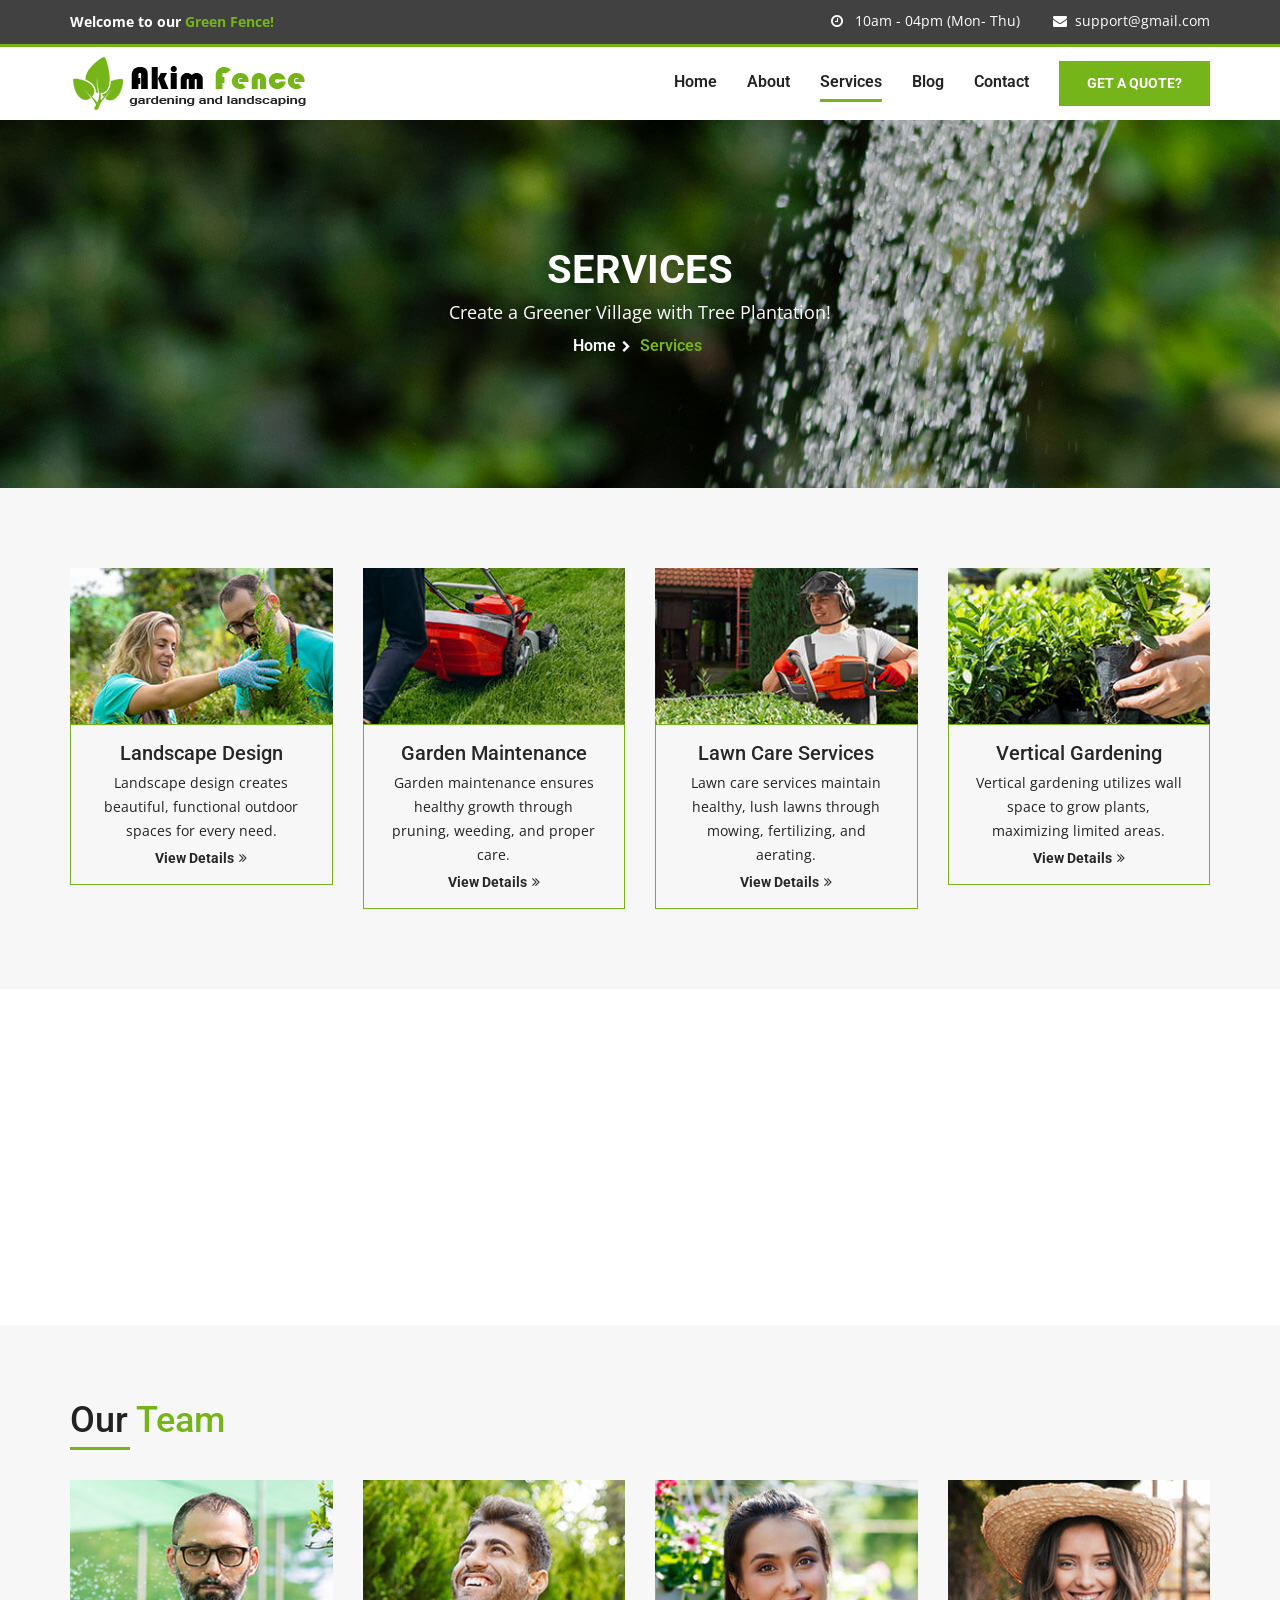
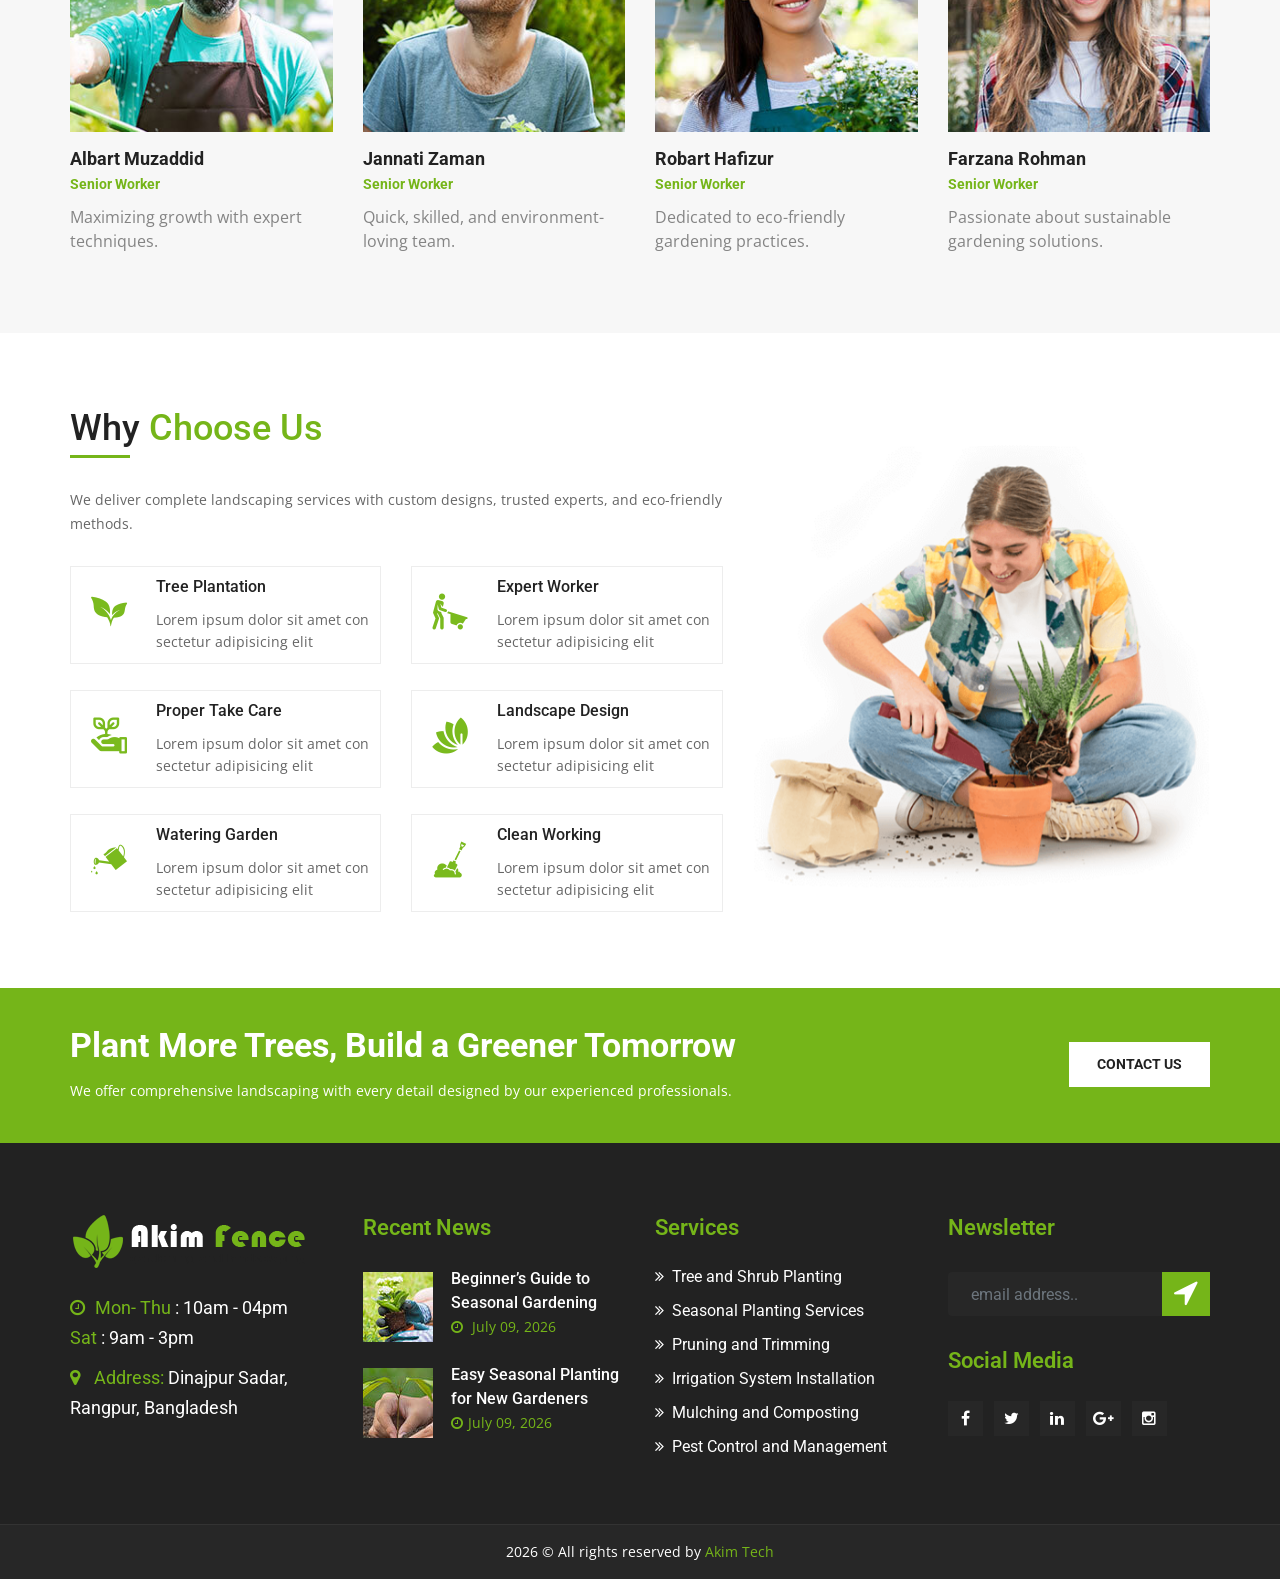
<file: service.html>
<!DOCTYPE html>
<html lang="en">
    <head>
    	<meta charset="UTF-8">
    	<title>Akim Fence | Gardening</title>
    	<!-- mobile responsive meta -->
    	<meta name="viewport" content="width=device-width, initial-scale=1">
    	<meta name="viewport" content="width=device-width, initial-scale=1, maximum-scale=1">
    	<link rel="stylesheet" href="assets/css/style.css">
    	<link rel="stylesheet" href="assets/css/responsive.css">
    	<link rel="stylesheet" href="assets/fonts/flaticon.css" />
    	<!-- Link Swiper's CSS -->
    	<link rel="stylesheet" href="assets/swiper%4011/swiper-bundle.min.css" />
    	<!--favicon-->
    	<link rel="icon" sizes="180x180" href="images/favicon-green.png">
    	<link rel="icon" type="image/png" href="images/favicon-greenx32.png">
    	<link rel="icon" type="image/png" href="images/favicon-greenx16.png">
    </head>

    <body>
    	<div class="boxed_wrapper"><!-- Header Top start -->
    <div class="header-top">
        <div class="container clearfix">
            <!--Top Left-->
            <div class="top-left pull-left">
                <p>Welcome to our <span>Green Fence!</span></p>
            </div>
            <!--Top Right-->
            <div class="top-right pull-right">
                <ul class="list">
                    <li><a href="#"><i class="fa fa-clock-o" aria-hidden="true"></i>
                    10am - 04pm (Mon- Thu)</a></li>
                    <li><a href="#"><i class="fa fa-envelope" aria-hidden="true"></i>support@gmail.com</a></li>
                </ul>
            </div>
        </div>
    </div><!-- Header Top End --><!-- MAIN MENU -->
    <header class="main-header">
        <!--Header-Upper-->
        <div class="header-upper">
            <div class="container clearfix">
                <div class="header-inner clearfix">
                    <div class="logo-outer">
                        <div class="logo"><a href="index.html"><img src="images/logo-fence.png" alt="" title=""></a></div>
                    </div>
                    <!-- Main Menu -->
                    <nav class="main-menu navbar-expand-lg ml-md-auto">
                        <div class="navbar-header clearfix">
                            <div class="logo"><a href="index.html"><img src="images/logo-fence.png" alt="" title=""></a></div>
                            <!-- Toggle Button -->
                            <button type="button" class="navbar-toggle" data-toggle="collapse" data-target=".navbar-collapse-one">
                                <span class="icon-bar"></span>
                                <span class="icon-bar"></span>
                                <span class="icon-bar"></span>
                            </button>
                        </div>

                        <div class="navbar-collapse navbar-collapse-one collapse clearfix">
                            <ul class="navigation clearfix">
                                <li><a href="index.html">Home</a></li>
                                <li><a href="about.html">About</a></li>
                                <li class="current"><a href="service.html">Services</a></li>
                                <li><a href="blog-grid.html">Blog</a></li>
                                <li><a href="contact.html">Contact</a></li>
                            </ul>
                        </div>
                    </nav>
                    <!-- Main Menu End-->
                    <!-- Menu buttons-->
                    <div class="menu-button">
                        <a href="contact.html" class="btn-style-one">GET A Quote?</a>
                    </div>
                </div>
            </div>
        </div>
        <!--End Header Upper-->
    </header>
    <!--End Header Upper-->
</header>
<!--/End MAIN MENU --><!--Start page-banner-->
<section class="page-banner" style="background-image:url(assets/images/resources/banner.jpg);">
    <div class="container">
        <div class="content">
            <h2>services</h2>
            <p>Create a Greener Village with Tree Plantation!</p>
        </div>
        <ul class="breadcumb">
            <li><a href="index.html">Home</a><i class="fa fa-chevron-right" aria-hidden="true"></i></li>
            <li><a  class="active" href="service.html">Services</a></li>
        </ul>
    </div>
</section>
<!--End page-banner--><!--Service Section-->
<section class="our-service">
	<div class="container">
		<div class="service-list">
			<div class="swiper serviceswiper">
				<div class="swiper-wrapper">
					<div class="swiper-slide">
					<div class="item">
						<div class="img_holder">							
							<img src="assets/images/service/1.jpg" alt="Awesome Image"/>
							<div class="overlay">
								<div class="inner">
									<div class="social">
										<a href="service-single.html"><i class="flaticon-nature-6"></i></a>	
									</div>
								</div>
							</div>
						</div>
						<div class="text">
							<h4><a href="service-single.html">Landscape Design</a></h4>
							<p>Landscape design creates beautiful, functional outdoor spaces for every need.</p>
							<div class="link-btn">
								<a href="service-single.html">View Details<i class="fa fa-angle-double-right" aria-hidden="true"></i></a>
							</div>
						</div>
					</div>
					</div>
					<div class="swiper-slide">
					<div class="item">
						<div class="img_holder">							
							<img src="assets/images/service/2.jpg" alt="Awesome Image"/>
							<div class="overlay">
								<div class="inner">
									<div class="social">
										<a href="service-single.html"><i class="flaticon-nature-6"></i></a>	
									</div>
								</div>
							</div>
						</div>
						<div class="text">
							<h4><a href="service-single.html">Garden Maintenance</a></h4>
							<p>Garden maintenance ensures healthy growth through pruning, weeding, and proper care.</p>
							<div class="link-btn">
								<a href="service-single.html">View Details<i class="fa fa-angle-double-right" aria-hidden="true"></i></a>
							</div>
						</div>
					</div>
					</div>
					<div class="swiper-slide">
					<div class="item">
						<div class="img_holder">							
							<img src="assets/images/service/3.jpg" alt="Awesome Image"/>
							<div class="overlay">
								<div class="inner">
									<div class="social">
										<a href="service-single.html"><i class="flaticon-nature-6"></i></a>	
									</div>
								</div>
							</div>
						</div>
						<div class="text">
							<h4><a href="service-single.html">Lawn Care Services</a></h4>
							<p>Lawn care services maintain healthy, lush lawns through mowing, fertilizing, and aerating.</p>
							<div class="link-btn">
								<a href="service-single.html">View Details<i class="fa fa-angle-double-right" aria-hidden="true"></i></a>
							</div>
						</div>
					</div>
					</div>
					<div class="swiper-slide">
					<div class="item">
						<div class="img_holder">							
							<img src="assets/images/service/4.jpg" alt="Awesome Image"/>
							<div class="overlay">
								<div class="inner">
									<div class="social">
										<a href="service-single.html"><i class="flaticon-nature-6"></i></a>	
									</div>
								</div>
							</div>
						</div>
						<div class="text">
							<h4><a href="service-single.html">Vertical Gardening</a></h4>
							<p>Vertical gardening utilizes wall space to grow plants, maximizing limited areas.</p>
							<div class="link-btn">
								<a href="service-single.html">View Details<i class="fa fa-angle-double-right" aria-hidden="true"></i></a>
							</div>
						</div>
					</div>
					</div>
					<div class="swiper-slide">
					<div class="item">
						<div class="img_holder">							
							<img src="assets/images/service/5.jpg" alt="Awesome Image"/>
							<div class="overlay">
								<div class="inner">
									<div class="social">
										<a href="service-single.html"><i class="flaticon-nature-6"></i></a>	
										
									</div>
									
								</div>
							</div>
						</div>
						<div class="text">
							<h4><a href="service-single.html">Rooftop Gardening</a></h4>
							<p>Rooftop gardening offers a sustainable way to grow plants in urban spaces.</p>
							<div class="link-btn">
								<a href="service-single.html">View Details<i class="fa fa-angle-double-right" aria-hidden="true"></i></a>
							</div>
						</div>
					</div>
					</div>
				</div>
			</div>
		</div>
	</div>  
</section>
<!--/end Service Section--><!--Paralax Style-->
<section class="parallax-style" style="background-image:url(assets/images/background/2.jpg);">
	<div class="container">
		<!--Fact Counter-->
		<div class="fact-counter">								  
			<div class="row">
				<!--Column-->
				<div class="col-md-3 col-sm-6">
					<article class="column counter-column wow fadeIn" data-wow-duration="300ms">
						<div class="item">
							<div class="inner-box">
								<div class="icon-box">
									<i class="icon flaticon-black"></i>
								</div>
								<div class="count-outer">
									<span class="count-text" data-speed="3000" data-stop="2500">0</span>
									<p>Happy Clients</p>
								</div>
							</div>														
						</div>
					</article>
				</div>
				<!--Column-->
				<div class="col-md-3 col-sm-6">
					
					<article class="column counter-column wow fadeIn" data-wow-duration="600ms">
						<div class="item">
							<div class="inner-box">
								<div class="icon-box">
									<i class="icon flaticon-trophy"></i>
								</div>
								<div class="count-outer">
									<span class="count-text" data-speed="3000" data-stop="950">0</span>
									<p>Awards Win</p>
								</div>
							</div>														
						</div>
					</article>
				</div>
				<!--Column-->
				<div class="col-md-3 col-sm-6">
					<article class="column counter-column wow fadeIn" data-wow-duration="900ms">
						<div class="item">
							<div class="inner-box">
								<div class="icon-box">
									<i class="icon flaticon-nature-5"></i>
								</div>
								<div class="count-outer">
									<span class="count-text" data-speed="3000" data-stop="1650">0</span>
									<p>Projects Done</p>
								</div>
							</div>														
						</div>
					</article>
				</div>
				<!--Column-->
				<div class="col-md-3 col-sm-6">
					<article class="column counter-column wow fadeIn" data-wow-duration="900ms">
						<div class="item">
							<div class="inner-box">
								<div class="icon-box">
									<i class="icon flaticon-people-1"></i>
								</div>
								<div class="count-outer">
									<span class="count-text" data-speed="3000" data-stop="1650">0</span>
									<p>Our Worker</p>
								</div>
							</div>														
						</div>
					</article>
				</div>	
			</div>
		</div>
	</div>
</section>	
<!--/End Paralax Style--><!--Team-section-->
<section class="team-section">
    <div class="container">
        <div class="sec-title">
            <h2>our <span>team</span></h2>
        </div>
        <div class="row">
            <div class="col-lg-3 col-md-6">
                <div class="team_member">
                    <div class="img_holder">
                        <img src="assets/images/team/1.jpg" alt="images">
                        <div class="overlay">
                            <div class="border">
                                <div class="icon-holder">
                                    <a href="#"><i class="fa fa-facebook"></i></a>
                                </div>
                                <div class="icon-holder">
                                    <a href="#"><i class="fa fa-twitter"></i></a>
                                </div>
                                <div class="icon-holder">
                                    <a href="#"><i class="fa fa-google-plus"></i></a>
                                </div>
                            </div>
                        </div>
                    </div>
                    <div class="text">
                        <h4>Albart Muzaddid</h4>
                        <span>Senior Worker</span>
                        <p>Maximizing growth with expert techniques.</p>
                    </div>
                </div> <!-- /team_member -->
            </div>
            <div class="col-lg-3 col-md-6">
                <div class="team_member">
                    <div class="img_holder">
                        <img src="assets/images/team/2.jpg" alt="images">
                        <div class="overlay">
                            <div class="border">
                                <div class="icon-holder">
                                    <a href="#"><i class="fa fa-facebook"></i></a>
                                </div>
                                <div class="icon-holder">
                                    <a href="#"><i class="fa fa-twitter"></i></a>
                                </div>
                                <div class="icon-holder">
                                    <a href="#"><i class="fa fa-google-plus"></i></a>
                                </div>
                            </div>
                        </div>
                    </div>
                    <div class="text">
                        <h4>Jannati Zaman</h4>
                        <span>Senior Worker</span>
                        <p>Quick, skilled, and environment-loving team.</p>
                    </div>
                </div> <!-- /team_member -->
            </div>
            <div class="col-lg-3 col-md-6">
                <div class="team_member">
                    <div class="img_holder">
                        <img src="assets/images/team/3.jpg" alt="images">
                        <div class="overlay">
                            <div class="border">
                                <div class="icon-holder">
                                    <a href="#"><i class="fa fa-facebook"></i></a>
                                </div>
                                <div class="icon-holder">
                                    <a href="#"><i class="fa fa-twitter"></i></a>
                                </div>
                                <div class="icon-holder">
                                    <a href="#"><i class="fa fa-google-plus"></i></a>
                                </div>
                            </div>
                        </div>
                    </div>
                    <div class="text">
                        <h4>Robart Hafizur</h4>
                        <span>Senior Worker</span>
                        <p>Dedicated to eco-friendly gardening practices.</p>
                    </div>
                </div> <!-- /team_member -->
            </div>
            <div class="col-lg-3 col-md-6">
                <div class="team_member">
                    <div class="img_holder">
                        <img src="assets/images/team/4.jpg" alt="images">
                        <div class="overlay">
                            <div class="border">
                                <div class="icon-holder">
                                    <a href="#"><i class="fa fa-facebook"></i></a>
                                </div>
                                <div class="icon-holder">
                                    <a href="#"><i class="fa fa-twitter"></i></a>
                                </div>
                                <div class="icon-holder">
                                    <a href="#"><i class="fa fa-google-plus"></i></a>
                                </div>
                            </div>
                        </div>
                    </div>
                    <div class="text">
                        <h4>Farzana Rohman</h4>
                        <span>Senior Worker</span>
                        <p>Passionate about sustainable gardening solutions.</p>
                    </div>
                </div> <!-- /team_member -->
            </div>
        </div>
    </div>
</section> 
<!--/End Team-seciton--><!--why choose us-->
<section class="two-column">
    <div class="container">
        <div class="sec-title">
            <h2>why <span>choose us</span></h2>
        </div>
        <div class="inner-box">
            <div class="row">
                <div class="col-lg-7 col-sm-12">
                    <div class="content-box">
                        <p>We deliver complete landscaping services with custom designs, trusted experts, and eco-friendly methods.</p>
                        <div class="row clearfix">
                            <div class="col-md-6 col-sm-12"> 
                                <div class="single-choose-item">
                                    <div class="choose-left-bg"></div>
                                    <div class="choose-icon">
                                        <i class="icon flaticon-nature-5"></i>
                                    </div>
                                    <div class="choose-text">
                                        <h4><a href="service-single.html">Tree Plantation</a></h4>
                                        <p>Lorem ipsum dolor sit amet con sectetur adipisicing elit</p>
                                    </div>
                                </div>
                            </div>
                            <div class="col-md-6 col-sm-12">
                                <div class="single-choose-item">
                                    <div class="choose-left-bg"></div>
                                    <div class="choose-icon">
                                        <i class="icon flaticon-people-1"></i>
                                    </div>
                                    <div class="choose-text">
                                        <h4><a href="service-single.html">expert worker</a></h4>
                                        <p>Lorem ipsum dolor sit amet con sectetur adipisicing elit</p>
                                    </div>
                                </div>
                            </div>
                            <div class="col-md-6 col-sm-12">
                                <div class="single-choose-item">
                                    <div class="choose-left-bg"></div>
                                    <div class="choose-icon">
                                        <i class="icon flaticon-nature-2"></i>
                                    </div>
                                    <div class="choose-text">
                                        <h4><a href="service-single.html">Proper Take Care</a></h4>
                                        <p>Lorem ipsum dolor sit amet con sectetur adipisicing elit</p>
                                    </div>
                                </div>
                            </div>
                            <div class="col-md-6 col-sm-12">
                                <div class="single-choose-item">
                                    <div class="choose-left-bg"></div>
                                    <div class="choose-icon">
                                        <i class="icon flaticon-nature-4"></i>
                                    </div>
                                    <div class="choose-text">
                                        <h4><a href="service-single.html">Landscape Design</a></h4>
                                        <p>Lorem ipsum dolor sit amet con sectetur adipisicing elit</p>
                                    </div>
                                </div>
                            </div>
                            <div class="col-md-6 col-sm-12">
                                <div class="single-choose-item">
                                    <div class="choose-left-bg"></div>
                                    <div class="choose-icon">
                                        <i class="icon flaticon-watering-can"></i>
                                    </div>
                                    <div class="choose-text">
                                        <h4><a href="service-single.html">Watering Garden</a></h4>
                                        <p>Lorem ipsum dolor sit amet con sectetur adipisicing elit</p>
                                    </div>
                                </div>
                            </div>
                            <div class="col-md-6 col-sm-12">
                                <div class="single-choose-item">
                                    <div class="choose-left-bg"></div>
                                    <div class="choose-icon">
                                        <i class="icon flaticon-tool-1"></i>
                                    </div>
                                    <div class="choose-text">
                                        <h4><a href="service-single.html">Clean Working</a></h4>
                                        <p>Lorem ipsum dolor sit amet con sectetur adipisicing elit</p>
                                    </div>
                                </div>
                            </div>
                        </div>
                    </div>
                </div>
                <div class="col-lg-5 col-sm-12">
                    <figure class="image-box">
                        <img class="wow slideInRight " src="assets/images/service/3.png" alt="" />
                    </figure>
                </div>
            </div>
        </div>
    </div>
</section>
<!--/end why choose us--><!--subscribe-us section-->
<section class="subscribe-us">
    <div class="container">
        <div class="row">   
            <div class="col-md-9">
                <h3>Plant More Trees, Build a Greener Tomorrow</h3>
                <p>We offer comprehensive landscaping with every detail designed by our experienced professionals.</p>
            </div>
            <div class="col-md-3">
                <a href="contact.html" class="btn-style-two pull-right">contact us</a>
            </div>
        </div>
    </div>
</section>
<!--/End subscribe-us section-->

<!--footer-->
 <section class="footer">
    	<div class="container">
    		<div class="footer-upper">
    			<div class="item-list">
    				<div class="row">
    					<div class="col-md-6 col-lg-3">
    						<div class="item">
    							<div class="footer-logo">
    								<figure class="image-box">
    									<img src="images/logo-fence-wh.png">
    								</figure>
    							</div>
    							<ul class="working-hour">
    								<li><i class="fa fa-clock-o" aria-hidden="true"></i>Mon- Thu <span>: 10am - 04pm</span></li>
    								<li>Sat <span>: 9am - 3pm</span></li>
    							</ul>
    							<ul class="location">
    								<li><i class="fa fa-map-marker" aria-hidden="true"></i>
    									Address: <span> Dinajpur Sadar, Rangpur, Bangladesh</span>
    								</li>
    							</ul>
    						</div>
    					</div>

    					<div class="col-md-6 col-lg-3">
    						<div class="item">
    							<div class="recent-news">
    								<h3>Recent News</h3>
    								<div class="single-news">
    									<figure class="image-holder">
    										<a href="#"><img src="assets/images/resources/footer-rp1.jpg" alt="Images"></a>
    									</figure>

    									<div class="text">
    										<h4><a href="blog-details.html">Beginner’s Guide to Seasonal Gardening</a>
    										</h4>
    										<p><i class="fa fa-clock-o" aria-hidden="true"></i> July 09, 2026</p>
    									</div>
    								</div>

    								<div class="single-news">
    									<figure class="image-holder">
    										<a href="#"><img src="assets/images/resources/footer-rp2.jpg" alt="Images"></a>
    									</figure>

    									<div class="text">
    										<h4><a href="blog-details.html">Easy Seasonal Planting for New Gardeners</a>
    										</h4>
    										<p><i class="fa fa-clock-o" aria-hidden="true"></i>July 09, 2026</p>
    									</div>
    								</div>

    							</div>
    						</div>
    					</div>

    					<div class="col-md-6 col-lg-3">
    						<div class="item">
    							<div class="services">
    								<h3>Services</h3>

    								<ul class="service-list">
    									<li><a href="service-single.html"><i class="fa fa-angle-double-right" aria-hidden="true"></i>Tree and Shrub Planting</a></li>
    									<li><a href="service-single.html"><i class="fa fa-angle-double-right" aria-hidden="true"></i>Seasonal Planting Services</a></li>
    									<li><a href="service-single.html"><i class="fa fa-angle-double-right" aria-hidden="true"></i>Pruning and Trimming</a></li>
    									<li><a href="service-single.html"><i class="fa fa-angle-double-right" aria-hidden="true"></i>Irrigation System Installation</a></li>
    									<li><a href="service-single.html"><i class="fa fa-angle-double-right" aria-hidden="true"></i>Mulching and Composting</a></li>
    									<li><a href="service-single.html"><i class="fa fa-angle-double-right" aria-hidden="true"></i>Pest Control and Management</a></li>
    								</ul>
    							</div>
    							
    						</div>
    					</div>

    					<div class="col-md-6 col-lg-3">
    						<div class="item">
    							<h3>Newsletter</h3>
    							<div class="newsletter">
    								<input class="form-control" type="text" placeholder="email address.." value="">
    								<button class="" type="submit"><i class="fa fa-location-arrow"></i></button>
    							</div>
    							<div class="social-icon">
    								<h3>Social Media</h3>
    								<ul class="icon-list">
    									<li><a href="#"><i class="fa fa-facebook " aria-hidden="true"></i></a></li>
    									<li><a href="#"><i class="fa fa-twitter" aria-hidden="true"></i></a></li>
    									<li><a href="#"><i class="fa fa-linkedin" aria-hidden="true"></i></a></li>
    									<li><a href="#"><i class="fa fa-google-plus" aria-hidden="true"></i></a></li>
    									<li><a href="#"><i class="fa fa-instagram" aria-hidden="true"></i></a></li>
    								</ul>
    							</div>
    						</div>
    					</div>
    				</div>
    			</div>
    		</div>
    	</div>

    	<div class="footer-bottom">
    		<div class="container"><p>2026 &copy; All rights reserved by <span>Akim Tech</span></p></div>
    	</div>
    </section>
    <!--/End footer-->		<!-- Scroll Top Button -->
    		<button class="scroll-top tran3s color2_bg">
    			<span class="fa fa-angle-up"></span>
    		</button>
    		<!-- pre loader  -->
    		<div class="preloader"></div>

    		<!-- jQuery js -->
    		<script src="assets/js/jquery.js"></script>
    		<!-- bootstrap js -->
    		<script src="assets/js/bootstrap.min.js"></script>
    		<!-- jQuery ui js -->
    		<script src="assets/js/jquery-ui.js"></script>
    		<!-- jQuery validation -->
    		<script src="assets/js/jquery.validate.min.js"></script>
    		<!-- mixit up -->
    		<script src="assets/js/wow.js"></script>
    		<script src="assets/js/jquery.mixitup.min.js"></script>
    		<script src="assets/js/jquery.fitvids.js"></script>
    		<script src="assets/js/bootstrap-select.min.js"></script>
    		<!-- Swiper JS -->
    		<script src="assets/swiper%4011/swiper-bundle.min.js"></script>
    		<!-- fancy box -->
    		<script src="assets/js/jquery.fancybox.pack.js"></script>
    		<script src="assets/js/jquery.polyglot.language.switcher.js"></script>
    		<script src="assets/js/nouislider.js"></script>
    		<script src="assets/js/jquery.bootstrap-touchspin.js"></script>
    		<script src="assets/js/jquery.appear.js"></script>
    		<script src="assets/js/jquery.waypoints.min.js"></script>
    		<script src="assets/js/jquery.flexslider.js"></script>
    		<script src="assets/js/isotope.js"></script>
    		<script src="assets/js/validation.js"></script>
    		<script src="assets/js/custom.js"></script>
    	</div>
    	
    </body>
</html>
</file>
<file: assets/css/style.css>
/***************************************************************************************************************
||||||||||||||||||||||||||||       MASTER STYLESHEET GREEN VILLAGE           |||||||||||||||||||||||||||||||||||
****************************************************************************************************************
||||||||||||||||||||||||||||              TABLE OF CONTENT                  ||||||||||||||||||||||||||||||||||||
****************************************************************************************************************
****************************************************************************************************************

1. Imported styles
2. Global styles
3. Button style
4. Sec title style
5. Header-style
6. Swiper Slider style
7. page title style
8. latest-news style
9. feature style
10. google map Section style
11. contact Section style
12. Team Member styles
13. latest-gallery styles 
14. Checkout Area style
15. page_pagination style
16. footer style
17. about style
18. our-services style
19. recent-project style
21. Parallax Style One
22. team Section style
23. two-column style
24. service-single Section style
25. gallery Section
26. Side Bar Style
27. Blog Page Style
28. blog grid page style
29. feature-style-three
30. contact_us style
31. error page style

****************************************************************************************************************
||||||||||||||||||||||||||||            End TABLE OF CONTENT                ||||||||||||||||||||||||||||||||||||
****************************************************************************************************************/

/* 
==========================================
   1. Imported styles
==========================================
*/

@import url("https://fonts.googleapis.com/css?family=Roboto:400,500,700");
@import url("https://fonts.googleapis.com/css?family=Open+Sans:400,600,700");

@import url(bootstrap.min.css);
@import url(bootstrap-select.min.css);
@import url(jquery.bootstrap-touchspin.css);

@import url(mainmenu.css);

@import url(font-awesome.css);
@import url(flaticon.css);

@import url(jquery.bxslider.css);
@import url(flexslider.css);

@import url(jquery-ui.css);
@import url(jquery.fancybox.css);
@import url(polyglot-language-switcher.css);

@import url(animate.min.css);
@import url(nouislider.css);
@import url(nouislider.pips.css);
@import url(magnific-popup.css);
@import url(hover.css);

/* 
============================================
   2. Global styles
============================================
*/

body {
  color: #222222;
  font-size: 16px;
}

h1,
h2,
h3,
h4,
h5,
h6,
p,
ul {
  margin: 0;
  padding: 0;
}

h1,
h2,
h3,
h4,
h5 {
  font-family: "Roboto", sans-serif;
}

ul {
  list-style-type: none;
}

p {
  font-family: "Open Sans", sans-serif;
  font-weight: 400;
  font-size: 14px;
  line-height: 24px;
}
a {
  text-decoration: none;
  display: inline-block;
  outline: none;
}
a:hover,
a:focus,
a:visited {
  text-decoration: none;
  outline: none;
}

img {
  width: 100%;
  display: inline-block;
}

button {
  border: none;
  outline: none;
  box-shadow: none;
  display: block;
  padding: 0;
  background: transparent;
}
input,
textarea {
  display: block;
  font-size: 16px;
  line-height: 28px;
  outline: none;
  box-shadow: none;
  -webkit-transition: all 0.3s ease-in-out;
  transition: all 0.3s ease-in-out;
}
.boxed_wrapper {
  width: 100%;
  background: #fff;
  overflow-x: hidden;
}
.clear_fix {
  clear: both;
}
.clear_fix:after {
  display: table;
  content: "";
  clear: both;
}
.list_inline li {
  display: inline-block;
}
.social li {
  display: inline-block;
  font-size: 14px;
}
.social li a {
  color: #fff;
  -webkit-transition: 0.5s ease-in-out;
  transition: 0.5s ease-in-out;
}

.uppercase {
  text-transform: uppercase;
}
.padd-80 {
  padding-top: 80px;
}
.tran3s {
  -webkit-transition: all 0.3s ease-in-out;
  transition: all 0.3s ease-in-out;
}
.center {
  text-align: center;
}

.row-5 {
  margin: 0 -5px;
}
.thm-color {
  color: #48c7ec;
}

.bold {
  font-weight: 700;
}
.s-bold {
  font-weight: 600;
}
.m-bold {
  font-weight: 600;
}

.float_left {
  float: left;
}
.float_right {
  float: right;
}

@media (min-width: 1200px) {
  .container {
    padding: 0;
  }
}
/*
===============================================
  3. button style
===============================================
*/

/*btn-style-one*/

.btn-style-one {
  position: relative;
  background: #75b519;
  font-size: 14px;
  font-weight: 700;
  color: #ffffff;
  border: 2px solid #75b519;
  text-transform: uppercase;
  display: inline-block;
  padding: 10px 26px;
  font-family: "Roboto", sans-serif;
  -webkit-transition: all 0.5s cubic-bezier(0.4, 0, 1, 1);
  transition: all 0.5s cubic-bezier(0.4, 0, 1, 1);
}
.btn-style-one:hover {
  background: transparent;
  color: #75b519;
  -webkit-transition: all 0.5s cubic-bezier(0.4, 0, 1, 1);
  transition: all 0.5s cubic-bezier(0.4, 0, 1, 1);
}
.menu-button .btn-style-one {
  margin-left: 30px;
  top: 14px;
}
/*btn-style-two*/
.btn-style-two {
  position: relative;
  background: #fff;
  font-size: 14px;
  font-weight: 700;
  color: #222;
  border: 2px solid #fff;
  text-transform: uppercase;
  display: inline-block;
  padding: 10px 26px;
  font-family: "Roboto", sans-serif;
  -webkit-transition: all 0.5s cubic-bezier(0.4, 0, 1, 1);
  transition: all 0.5s cubic-bezier(0.4, 0, 1, 1);
}
.btn-style-two:hover {
  background: transparent;
  color: #fff;
  -webkit-transition: all 0.5s cubic-bezier(0.4, 0, 1, 1);
  transition: all 0.5s cubic-bezier(0.4, 0, 1, 1);
}

/*
--------------------------------------------
  4. sec title style
--------------------------------------------
*/
.sec-title {
  position: relative;
  margin-bottom: 17px;
}
.sec-title h2 {
  position: relative;
  font-size: 36px;
  line-height: 30px;
  margin-bottom: 30px;
  text-transform: capitalize;
  font-weight: 500;
}
.sec-title h2:before {
  content: "";
  position: absolute;
  bottom: -15px;
  width: 60px;
  height: 3px;
  background: rgb(117, 181, 25);
}
.sec-title span {
  color: #75b519;
}

.scroll-top {
  width: 50px;
  height: 40px;
  position: fixed;
  bottom: 30px;
  right: 30px;
  z-index: 99;
  display: none;
  color: #fff;
  text-align: center;
  background: #75b519;
}
.scroll-top span:before {
  font-size: 27px;
}
.scroll-top:after {
  position: absolute;
  z-index: -1;
  content: "";
  top: 100%;
  left: 5%;
  height: 10px;
  width: 90%;
  opacity: 1;
  background: -webkit-radial-gradient(
    center,
    ellipse,
    rgba(0, 0, 0, 0.25) 0%,
    rgba(0, 0, 0, 0) 80%
  );
  background: -webkit-radial-gradient(
    center ellipse,
    rgba(0, 0, 0, 0.25) 0%,
    rgba(0, 0, 0, 0) 80%
  );
  background: radial-gradient(
    ellipse at center,
    rgba(0, 0, 0, 0.25) 0%,
    rgba(0, 0, 0, 0) 80%
  );
}

.preloader {
  position: fixed;
  left: 0px;
  top: 0px;
  width: 100%;
  height: 100%;
  z-index: 999999;
  background-color: #ffffff;
  background-position: center center;
  background-repeat: no-repeat;
  background-image: url(../images/icons/preloader.gif);
}

/*
=================================================
  5. header-style
=================================================
*/
.header-top {
  position: relative;
  font-size: 13px;
  padding: 10px 0px;
  background: none repeat scroll 0 0 rgba(39, 39, 39, 0.88);
  color: #ffffff;
  font-family: "Roboto", sans-serif;
  border-bottom: 3px solid #75b519;
}

.header-top .top-left span {
  color: #75b519;
}
.header-top .top-left p {
  color: #ffffff;
  font-family: "Open Sans", sans-serif;
  font-size: 14px;
  font-weight: 700;
  margin: 0;
}

.header-top .top-right .list li {
  display: inline-block;
  margin-left: 30px;
  color: #ffffff;
  transition: all 500ms ease 0s;
}
.header-top .top-right .list li a {
  color: #fff;
  font-size: 14px;
  font-family: "Open Sans", sans-serif;
}
.header-top .top-right .list li a:hover {
  color: #75b519;
  transition: 0.5s;
}
.header-top .top-right .list li i {
  margin-right: 8px;
}

/*
===========================================================
  swiper slider
===========================================================
*/

.mainswiper {
  width: 100%;
  height: 735px;
  position: relative;
  
}

.mainswiper .swiper-slide {
  font-size: 18px;
  background: #fff;
  display: flex;
  justify-content: center;
  align-items: center;
}

.mainswiper .slide {
  display: flex;
  align-items: center;
  background-size: cover;
  background-position: center;
}

.mainswiper .swiper-slide .slide-content {
  position: absolute;
  top: 50%;
  left: 50%;
  transform: translate(-50%, -50%);
  text-align: center;
  color: #fff;
  z-index: 2;
  padding: 0px 15px;
}

.mainswiper .swiper-slide .slide-content h1 {
  font-size: 70px;
  font-weight: bold;
  max-width: 940px;
  margin: 0 auto;
  margin-bottom: 20px;
}

.mainswiper .swiper-slide .slide-content p {
  max-width: 600px;
  margin: 0 auto;
  margin-bottom: 40px;
}

.mainswiper .swiper-slide img {
  display: block;
  width: 100%;
  height: 100%;
  object-fit: cover;
}

.mainswiper .swiper-slide .animate-text {
  opacity: 0;
  transform: translateY(30px);
}

/* When active */
.mainswiper .swiper-slide .animate-active {
  animation: fadeUp 1s ease-out forwards;
}

.mainswiper .swiper-slide .delay-1 {
  animation-delay: 0.5s;
}

.mainswiper .swiper-slide .delay-2 {
  animation-delay: 1s;
}

.mainswiper .swiper-slide .slide-buttons {
  display: flex;
  gap: 20px;
  justify-content: center;
  margin-top: 20px;
}

.mainswiper .swiper-slide .btn {
  padding: 13px 35px;
  text-decoration: none;
  font-size: 14px;
  font-weight: 700;
  border-radius: 0px;
  transition: 0.3s ease;
  text-transform: uppercase;
}

.mainswiper .swiper-slide .contact-btn {
  background-color: #75b519;
  color: #fff;
  transition: all 0.4s ease;
}
.mainswiper .swiper-slide .contact-btn:hover {
  box-shadow: 0 4px 8px rgba(0, 0, 0, 0.2);
  transform: translateY(-2px);
  background: #69a512;
  transition: all 0.4s ease;
}

.mainswiper .swiper-slide .service-btn {
  background: #ffffff;
  color: #272727;
  transition: all 0.4s ease;
}
.mainswiper .swiper-slide .service-btn:hover {
  box-shadow: 0 4px 8px rgba(0, 0, 0, 0.2);
  transform: translateY(-2px);
  background: #75b519;
  color: #fff;
  transition: all 0.4s ease;
}

/* swiper button */
.mainswiper .swiper-button-next,
.mainswiper .swiper-button-prev {
  width: 40px !important;
  height: 40px !important;
  border: 2px solid #fff;
  color: #fff;
  border-radius: 0px;
  display: flex;
  align-items: center;
  justify-content: center;
  transition: all 0.3s ease;
}

.mainswiper .swiper-button-next::after,
.mainswiper .swiper-button-prev::after {
  font-size: 18px !important;
  color: #fff;
}

.mainswiper .swiper-button-next:hover,
.mainswiper .swiper-button-prev:hover {
  background-color: #75b519;
  border: 2px solid #75b519;
  color: #fff;
}

.mainswiper .swiper-button-next:hover::after,
.mainswiper .swiper-button-prev:hover::after {
  color: #fff;
}

@keyframes fadeUp {
  to {
    opacity: 1;
    transform: translateY(0);
  }
}

/*
===========================================================
  features
===========================================================
*/
.features {
  padding: 80px 0px 55px;
}
.features .sec-title {
  text-align: center;
}
.features .sec-title p {
  max-width: 650px;
  margin: 0 auto;
  color: #848484;
  margin-top: 20px;
}

.features .single-item {
  margin-bottom: 25px;
  position: relative;
  padding-left: 80px;
  background: #fff;
  -webkit-transition: 0.5s;
  transition: 0.5s;
  border-left: 1px solid #7aba1e;
}

.features .single-item:hover {
  -webkit-transition: 0.5s;
  transition: 0.5s;
}
.features .single-item.border:after {
  position: absolute;
  content: "";
  border-right: 10px solid #eeeeee;
  border-bottom: 10px solid #eeeeee;
  top: 39px;
  right: -34px;
  bottom: 8px;
  left: 118px;
  z-index: 5;
  transition: 0.5s ease;
}
.features .single-item .content {
  position: relative;
}
.features .single-item .top-border {
  left: 0px;
  width: 100%;
  height: 1px;
  background: #eee;
  position: absolute;
  transform: rotate(180deg);
}
.features .single-item .right-border {
  top: 0px;
  right: 0px;
  width: 1px;
  height: 100%;
  background: #eee;
  position: absolute;
  transform: rotate(180deg);
}
.features .single-item .bottom-border {
  bottom: 0px;
  right: 0px;
  width: 100%;
  height: 1px;
  background: #eee;
  position: absolute;
}
.features .single-item .top-border:before,
.features .single-item .right-border:before,
.features .single-item .bottom-border:before {
  top: 0;
  left: 0;
  background: #7aba1e;
  content: "";
  position: absolute;
}
.features .single-item .top-border:before {
  width: 0%;
  height: 100%;
  transition: all 0.3s ease 0s;
}
.features .single-item .right-border:before {
  width: 100%;
  height: 0%;
  transition: all 0.3s ease 0.3s;
}
.features .single-item .bottom-border:before {
  width: 0%;
  height: 100%;
  transition: all 0.3s ease 0.6s;
}
.features .single-item:hover .top-border:before {
  transition: all 0.3s ease 0.6s;
}
.features .single-item:hover .right-border:before {
  transition: all 0.3s ease 0.3s;
}
.features .single-item:hover .bottom-border:before {
  transition: all 0.3s ease 0s;
}

.features .single-item:hover .top-border:before,
.features .single-item:hover .bottom-border:before {
  width: 100%;
}
.features .single-item:hover .right-border:before {
  height: 100%;
}

.features-left-bg {
  background: #ededed none repeat scroll 0 0;
  height: 100%;
  overflow: hidden;
  width: 80px;
  border-left: 2px solid #7aba1e;
  -webkit-transition: 0.5s;
  transition: 0.5s;
}

.features .single-item:hover .features-left-bg {
  background: #7aba1e;
  -webkit-transition: 0.5s;
  transition: 0.5s;
}

.features .single-item .icon-box {
  position: absolute;
  margin-top: -30px;
  top: 50%;
  left: 14px;
  width: 55px;
  height: 55px;
  text-align: center;
}

.features .icon-box i,
.features .icon-box i:before {
  font-size: 40px;
  color: #7aba1e;
  top: 0px;
  margin: 0;
}

.features .single-item:hover .icon-box {
  -webkit-transition: 0.5s;
  transition: 0.5s;
}

.features .content-box {
  overflow: hidden;
  padding: 32px 10px 30px;
}
.features .content-box h4 {
  font-size: 18px;
  font-weight: 500;
  margin-top: 0;
}
.features .content-box h4 a {
  color: #222222;
  transition: 0.5s;
  text-transform: capitalize;
  letter-spacing: 1px;
}
.features .content-box h4 a:hover {
  color: #7aba1e;
  transition: 0.5s;
}

/* 
===================================================================
  about-section styles 
===================================================================
*/

.about-section {
  padding: 20px 0px 80px;
}
.about-section.about {
  padding: 80px 0px 80px;
}

.about-section .single-item h2 {
  color: #222;
  font-weight: bold;
  font-size: 36px;
  line-height: 40px;
  margin-bottom: 25px;
  position: relative;
}
.about-section .single-item h2 :before {
  content: "";
  left: 0;
  position: absolute;
  bottom: -20px;
  width: 80px;
  height: 3px;
  background: rgb(117, 181, 25);
}
.about-section .single-item h2 span {
  color: #75b519;
}

.about-section .single-item p {
  color: #555555;
  font-size: 16px;
  line-height: 26px;
  letter-spacing: 0.5px;
  margin: 0;
}
.about-section .single-item p.style-2 {
  margin-top: 20px;
}
.about-section .single-item h4 {
  color: #272727;
  font-size: 20px;
  font-weight: bold;
  padding: 24px 0px 14px;
}
.about-section .single-item h4 a {
  color: #75b519;
}

.about-section .link_btn {
  margin-top: 30px;
}
.about-section .single-item .image-box {
  margin-top: 0px;
}

/*
===========================================================
  our service
===========================================================
*/
.our-service {
  padding: 80px 0px 80px;
  background: #f7f7f7;
}
.our-service .sec-title {
  margin-bottom: 50px;
  text-align: center;
}
.our-service .sec-title h2:before {
  left: 50%;
  margin-left: -30px;
}
.service-list h3 {
  color: #272727;
  font-size: 24px;
  font-weight: bold;
  line-height: 26px;
  padding-bottom: 20px;
  padding-top: 10px;
}
.service-list .img_holder {
  position: relative;
  overflow: hidden;
}

.service-list .item .img_holder .overlay {
  position: absolute;
  width: 100%;
  height: 100%;
  top: 0;
  left: 0;
  background: rgba(106, 175, 8, 0.8);
  padding: 14px;
  transform: scale(0, 0);
  -webkit-transform: scale(0, 0);
  -moz-transform: scale(0, 0);
  -ms-transform: scale(0, 0);
  -o-transform: scale(0, 0);
  transition: all 500ms ease 0s;
}

.service-list .item:hover .overlay,
.service-list .item:focus .overlay {
  transform: scale(1, 1);
  -webkit-transform: scale(1, 1);
  -moz-transform: scale(1, 1);
  -ms-transform: scale(1, 1);
  -o-transform: scale(1, 1);
}
.service-list .item:hover .link-btn a {
  color: #75b519;
  -webkit-transition: all 0.5s cubic-bezier(0.4, 0, 1, 1);
  transition: all 0.5s cubic-bezier(0.4, 0, 1, 1);
}
.service-list .item .text {
  padding: 15px 20px 15px;
  text-align: center;
  border: 1px solid #75b519;
}

.service-list .overlay .inner {
  align-items: center;
  border: 1px dashed rgba(255, 255, 255, 0.5);
  display: flex;
  height: 100%;
  justify-content: center;
}
.service-list .overlay .inner i:before {
  color: #fff;
  font-size: 35px;
}
.service-list .text h4 {
  margin-bottom: 5px;
}
.service-list .text h4 a {
  color: #272727;
  font-size: 20px;
  font-weight: 500;
  line-height: 26px;
  display: block;
  transition: all 500ms ease 0s;
}
.service-list .text .link-btn a {
  color: #272727;
  font-weight: 500;
  font-size: 14px;
  display: block;
  font-weight: 700;
}
.service-list .text .link-btn a:hover {
  color: #75b519;
}
.service-list .text p {
  font-size: 14px;
  line-height: 24px;
  margin-bottom: 5px;
}

.service-list .text a i {
  margin-left: 5px;
}
.service-list .item .inner i:before {
  margin: 0px;
  font-size: 45px;
  color: #fff;
}

/*
================================================================== 
   page-banner Style 
==================================================================
*/

.page-banner {
  padding: 130px 0px;
  text-align: center;
  color: #fff;
  background-position: center center;
}
.page-banner .content h2 {
  color: #fff;
  font-size: 40px;
  font-weight: 700;
  line-height: 40px;
  text-transform: uppercase;
}
.page-banner .content p {
  font-size: 18px;
  margin-top: 10px;
  margin-bottom: 10px;
}
.page-banner .breadcumb li {
  display: inline-block;
  margin-right: 5px;
}
.page-banner .breadcumb li a {
  font-size: 16px;
  font-weight: 600;
  color: #fff;
}
.page-banner .breadcumb li a:hover {
  color: #75b519;
  transition: 0.5s;
}
.page-banner .breadcumb i {
  margin-left: 6px;
  font-size: 12px;
}
.page-banner .breadcumb .active {
  color: #75b519;
}

/*** 
=============================================
    15. page_pagination style
=============================================
***/
.page_pagination {
  text-align: center;
  padding-top: 20px;
}
.page_pagination li {
  display: inline-block;
  margin: 0 4px;
}
.page_pagination li a {
  width: 40px;
  height: 40px;
  line-height: 40px;
  border: 1px solid rgba(229, 229, 229, 0.57);
  text-align: center;
  color: #848484;
  font-size: 18px;
}
.page_pagination li a.active,
.page_pagination li a:hover {
  color: #fff;
  background: #75b519;
}

/* 
==========================================================
  21. Parallax Style 
==========================================================
*/

.parallax-style {
  position: relative;
  padding: 40px 0px 50px;
  background-size: cover;
  background-repeat: repeat;
  background-attachment: fixed;
  background-position: center center;
  color: #ffffff;
}

/*
------------------------------------------------
  Fact Counter 
------------------------------------------------
*/

.fact-counter {
  position: relative;
  overflow: hidden;
  color: #ffffff;
  padding-top: 55px;
}

.fact-counter:before {
  content: "";
  position: absolute;
  left: 0px;
  top: 0px;
  width: 100%;
  height: 100%;
  background: rgba(0, 0, 0, 0);
  opacity: 0.8;
  z-index: 0;
}

.fact-counter .auto-container {
  position: relative;
  z-index: 1;
}

.fact-counter .column {
  position: relative;
  margin-bottom: 40px;
  text-align: center;
  z-index: 5;
}
.fact-counter .item {
  color: #222;
}

.fact-counter .column .icon span {
  position: relative;
  top: 0px;
  font-size: 50px;
  position: absolute;
  line-height: 70px;
  top: -5px;
  left: 0;
  margin-bottom: 20px;
  color: #ab7442;
  transition: all 500ms ease;
  -moz-transition: all 500ms ease;
  -webkit-transition: all 500ms ease;
  -ms-transition: all 500ms ease;
  -o-transition: all 500ms ease;
}

.fact-counter .count-outer {
  position: relative;
  font-size: 40px;
  font-weight: 700;
  color: #fff;
  font-family: "Roboto", sans-serif;
}

.fact-counter .counter-column p {
  margin-top: 2px;
  text-transform: uppercase;
  font-size: 18px;
  font-weight: 500;
  color: #fff;
  letter-spacing: 1px;
}
.fact-counter .counter-column .item .inner-box {
  position: relative;
}
.fact-counter .counter-column .item .inner-box .icon-box {
  margin-bottom: 5px;
}
.fact-counter .counter-column .item .inner-box .icon-box i {
  color: #fff;
}
.fact-counter .counter-column .item .inner-box .icon-box i:before {
  margin: 0;
  font-size: 40px;
  line-height: 60px;
}

/*
================================================
  30. contact_us style
================================================
*/
.contact_us {
  padding: 80px 0px 70px;
}
.contact_us .sec-title h2:before {
  left: 50%;
  margin-left: -30px;
}
.contact_us .sec-title {
  margin-bottom: 50px;
}
/*
=================================================
  31. error page style
=================================================
*/

.error-page {
  padding: 110px 0px 75px;
}
.error-page .content-box h1 {
  font-size: 160px;
  font-weight: 700;
  color: #75b519;
}
.error-page .content-box h2 {
  margin-bottom: 16px;
}
.error-page .content-box p {
  margin-bottom: 30px;
  color: #848484;
}
.error-page .content-box .sidebar_search {
  max-width: 475px;
  margin-bottom: 35px;
}
.error-page .content-box {
  margin: 20px 0px 50px 40px;
}

.error-page .sidebar_search {
  height: 54px;
  margin-bottom: 35px;
  position: relative;
}
.error-page .sidebar_search input {
  width: 100%;
  height: 50px;
  border: none;
  border: 1px solid #f1f1f1;
  padding: 0 56px 0 12px;
  color: #9e9e9e;
}
.error-page .sidebar_search button {
  width: 54px;
  height: 100%;
  position: absolute;
  top: 0;
  right: 0;
  color: #75b519;
}
/*
========================================================
  13. latest-gallery styles 
========================================================
*/
.our-project {
  padding: 80px 0px 50px;
}
.our-project .sec-title {
  margin-bottom: 50px;
}
.our-project .sec-title h2:before {
  left: 50%;
  margin-left: -30px;
}
.our-project .project-item {
  padding-bottom: 30px;
}
.our-project .project-item figure {
  margin-bottom: 0px;
}
.our-project .project-item .img-holder {
  position: relative;
  overflow: hidden;
}
.our-project .project-item .img-holder .overlay {
  position: absolute;
  width: 100%;
  height: 100%;
  top: 0;
  left: 0;
  background: rgba(117, 181, 25, 0.72);
  padding: 14px;
  transform: scale(0, 0);
  -webkit-transform: scale(0, 0);
  -moz-transform: scale(0, 0);
  -ms-transform: scale(0, 0);
  -o-transform: scale(0, 0);
  transition: all 500ms ease 0s;
}

.our-project .project-item:hover .overlay {
  transform: scale(1, 1);
  -ms-transform: scale(1, 1);
  -o-transform: scale(1, 1);
  -webkit-transform: scale(1, 1);
  -moz-transform: scale(1, 1);
}
.our-project .project-item:hover .link-btn a {
  color: #75b519;
}

.our-project .project-item .inner {
  top: 50%;
  position: relative;
  margin-top: -12px;
}
.our-project .project-item .inner i {
  line-height: 0px;
}
.our-project .project-item .inner i:before {
  margin: 0;
  font-size: 50px;
  color: #fff;
}

.our-project .project-item:hover .overlay {
  top: 0px;
}
.our-project .project-item:hover .img-holder h4 a {
  bottom: 0px;
}

.our-project .project-item .img-holder h4 a {
  background: #272727 none repeat scroll 0 0;
  color: #ffffff;
  display: block;
  font-weight: 500;
  height: 40px;
  left: 0;
  padding-top: 10px;
  position: absolute;
  text-align: center;
  transition: all 500ms ease 0s;
  width: 100%;
  bottom: -70px;
  font-size: 18px;
}
.our-project .project-item .img-holder h4 a:hover {
  color: #75b519;
}

.our-project .post-filter {
  display: inline-block;
  margin: 0;
  margin-bottom: 40px;
}

.our-project .post-filter li span {
  padding: 7px 20px;
  color: #343434;
  font-size: 14px;
  border: 1px solid #e5e5e5;
  font-weight: 500;
  font-family: "Roboto", sans-serif;
  line-height: 24px;
  display: block;
  padding-right: 16px;
  margin-bottom: 8px;
  cursor: pointer;
  -webkit-transition: 0.5s ease;
  transition: 0.5s ease;
}
.our-project .post-filter li:hover span,
.our-project .post-filter li.active span {
  color: #fff;
  background: #75b519;
  -webkit-transition: 0.5s ease;
  transition: 0.5s ease;
}

/*
========================================================================
  Start Team Style  
======================================================================== 
*/

.team-section {
  background: #f7f7f7;
  padding: 80px 0px 40px;
}
.team-section .sec-title {
  margin-bottom: 45px;
}
.team-section.page .team_member .img_holder .overlay {
  background: rgba(106, 175, 7, 0.9);
}
.team-section.page .section-title {
  margin-bottom: 36px;
}

.team-section .team_member .img_holder {
  position: relative;
  margin-bottom: 16px;
}

.team-section .team_member .img_holder .overlay {
  position: absolute;
  width: 100%;
  height: 100%;
  top: 0;
  left: 0;
  background: rgba(98, 157, 14, 0.76);
  padding: 8px;
  transform: scale(0);
  -webkit-transform: scale(0);
  -moz-transform: scale(0);
  -ms-transform: scale(0);
  -o-transform: scale(0);
  transition: all 500ms ease 0s;
}
.team-section .team_member .img_holder img {
  width: 100%;
}
.team-section .team_member .img_holder .overlay .border {
  width: 100%;
  height: 100%;
  border: 1px solid #fff;
  display: flex;
  display: -webkit-flex;
  -webkit-justify-content: center;
  justify-content: center;
  -webkit-align-items: center;
  align-items: center;
}
.team-section .team_member:hover .img_holder .overlay {
  transform: scale(1);
  -webkit-transform: scale(1);
  -moz-transform: scale(1);
  -ms-transform: scale(1);
  -o-transform: scale(1);
}
.team-section .team_member .img_holder .overlay .border .icon-holder {
  width: 40px;
  height: 40px;
  background: #fff;
  line-height: 20px;
  padding: 4px;
  margin: 8px;
  border-radius: 50%;
  transition: all 500ms ease 0s;
}
.team-section .team_member .img_holder .overlay .border .icon-holder:hover a {
  color: #75b519;
}
.team-section .team_member .img_holder .overlay .border .icon-holder a {
  display: block;
  width: 100%;
  height: 100%;
  text-align: center;
  font-size: 18px;
  color: #272727;
  padding-top: 6px;
  border-radius: 50%;
  transition: all 500ms ease 0s;
}
.team-section .team_member .text > span {
  color: #75b519;
  display: block;
  font-size: 14px;
  font-weight: 700;
  margin-bottom: 7px;
  padding-top: 4px;
}
.team-section .team_member .text h4 {
  font-size: 18px;
  font-weight: 700;
  color: #222;
}
.team-section .team_member .text p {
  line-height: 24px;
  font-size: 16px;
  color: #848484;
  padding-right: 15px;
  padding-top: 3px;
}
.team-section .team_member {
  margin-bottom: 40px;
}

/* 
=======================================================
  subscribe us  
=======================================================
*/

.subscribe-us {
  background: #75b519;
  padding: 40px 0;
  color: #fff;
}
.subscribe-us h3 {
  color: #fff;
  font-size: 34px;
  font-weight: 700;
  margin: 0;
  line-height: 35px;
  margin-bottom: 16px;
}
.subscribe-us p {
  margin: 0;
}
.subscribe-us .btn-style-two{
  margin-top: 14px;
}

/*
==================================================
  23. two-column style
==================================================
*/
.two-column {
  padding: 80px 0px 0px;
}
.two-column .sec-title {
  margin-bottom: 30px;
}

.two-column .content-box {
  padding: 15px 0px 50px;
  position: relative;
}

.two-column .content-box p {
  color: #666666;
  margin-bottom: 8px;
}
.two-column .content-box .clearfix {
  margin-top: 30px;
}
.two-column .inner-box .image-box {
  position: relative;
  margin-top: -28px;
}
.two-column .inner-box .image-box img {
  width: auto;
  max-width: 100%;
  display: inline-block;
}
.single-choose-item {
  margin-bottom: 26px;
  position: relative;
  background: #fff;
  border: 1px solid #ededed;
  -webkit-transition: 0.5s;
  transition: 0.5s;
}
.choose-left-bg {
  float: left;
  height: 100%;
  position: absolute;
  overflow: hidden;
  width: 60px;
  -webkit-transition: 0.5s;
  transition: 0.5s;
}
.choose-icon {
  float: left;
  margin-left: 10px;
  margin-right: 10px;
  position: relative;
  margin-top: 24px;
  line-height: 38px;
  width: 55px;
  height: 55px;
  overflow: hidden;
  text-align: center;
}
.choose-icon i,
.choose-icon i:before {
  font-size: 36px;
  color: #7aba1e;
  position: relative;
  top: 1px;
  margin: 0;
}
.choose-icon i,
.choose-icon i:before {
  font-size: 36px;
  color: #7aba1e;
  position: relative;
  top: 1px;
  margin: 0;
}
.choose-text {
  overflow: hidden;
  padding: 10px 10px 2px;
}
.choose-text h4 {
  font-size: 16px;
  font-weight: 500;
  margin-bottom: 13px;
  margin-top: 0;
  text-transform: capitalize;
}
.choose-text h4 a {
  color: #222222;
  transition: 0.5s;
}
.choose-text h4 a:hover {
  color: #7aba1e;
  transition: 0.5s;
}
.choose-text p {
  color: #777777;
  font-family: "Open Sans", sans-serif;
  font-size: 14px;
  line-height: 22px;
}

/*
=========================================================
testimonial Styles 
=========================================================
*/

.testimonial {
  padding: 80px 0px 80px;
  position: relative;
  background: #222;
}
.testimonial .sec-title {
  margin-bottom: 45px;
  text-align: center;
}
.testimonial .sec-title h2:before {
  left: 50%;
  margin-left: -30px;
}
.testimonial.style-2 {
  padding: 50px 0px 80px;
}

.testimonial .sec-title h2 {
  color: #fff;
}
.testimonial .img-holder {
  position: relative;
  width: 100%;
  height: 100%;
}
.testimonial .single-item {
  padding: 18px 18px 10px;
  border: 1px solid #363636;
  position: relative;
  text-align: center;
  background: #363636;
}
.testimonial.style-2 .single-item {
  margin-top: 30px;
  border: none;
}
.testimonial .img-holder img {
  max-width: none;
  position: absolute;
  right: -15px;
  z-index: -1;
}
.testimonial .single-item .img-box {
  display: inline-block;
  position: relative;
  border: 2px solid #ffffff;
  border-radius: 50%;
  padding: 4px;
}
.testimonial .single-item .img-box img {
  height: 92px;
  width: 92px;
  border-radius: 50%;
}
.testimonial .single-item .text h4 {
  color: #ffffff;
  font-size: 18px;
  margin-top: 12px;
}
.testimonial .single-item .icon i {
  color: #75b519;
  font-size: 14px;
  margin-top: 10px;
}
.testimonial .single-item .text h3 {
  color: #ffffff;
  font-size: 18px;
  font-weight: bold;
  margin-top: 8px;
}
.testimonial .single-item .text p {
  color: #ffffff;
  font-size: 14px;
  margin: 9px 0px 15px;
}
.testimonial .single-item .text img {
  margin-top: 29px;
  margin: 0 auto;
  margin-bottom: 11px;
  width: auto;
}
.testimonialswiper .swiper-pagination {
  position: relative;
  margin-top: 30px;
}

/* inactive bullet color */
.swiper-pagination-bullet {
  width: 10px !important;
  height: 10px !important;
  background-color: #fff !important;
  opacity: 1 !important;
}

/* Active bullet color */
.swiper-pagination-bullet-active {
  background-color: #75b519 !important;
}

/*
============================================================
  latest-news
============================================================
*/
.latest-news {
  padding: 80px 0px 60px;
}
.latest-news.pb-80 {
  padding: 80px 0px 80px;
}
.latest-news.with-sidebar {
  padding: 80px 0px 80px;
}
.latest-news .sec-title {
  margin-bottom: 35px;
}

.latest-news .item {
  margin-top: 10px;
  margin-bottom: 20px;
}
.latest-news.with-sidebar .item {
  margin-top: 0px;
  margin-bottom: 30px;
}
.latest-news .item .image-box {
  overflow: hidden;
  position: relative;
  margin-bottom: 0px;
}
.latest-news .item .image-box img {
  -webkit-transform: scale(1.1, 1.1);
  transform: scale(1.1, 1.1);
  -webkit-transition: all 0.5s ease 0s;
  transition: all 0.5s ease 0s;
  width: 100%;
}
.latest-news .item:hover .image-box img {
  -webkit-transform: scale(1, 1);
  transform: scale(1, 1);
}
.latest-news .item .content-box {
  padding: 15px 17px;
  border: 1px solid #eee;
}

.latest-news .item .content-box .comments li {
  display: inline-block;
  margin-right: 20px;
}
.latest-news .item .content-box .comments li i {
  margin-right: 10px;
  color: #75b519;
}
.latest-news .item .content-box h4 {
  font-size: 18px;
  margin: 10px 0px;
}
.latest-news .item .content-box h4 a {
  color: #222;
  transition: 0.5s;
}
.latest-news .item .content-box h4 a:hover {
  color: #75b519;
  transition: 0.5s;
}
.latest-news .item:hover .content-box h4 a {
  color: #75b519;
}
.latest-news .item .content-box p {
  color: #484848;
}

/*
=================================================
  footer
=================================================
*/
.footer {
  background: #222;
  color: #fff;
}
.footer .footer-upper {
  padding: 40px 0px 60px;
}
.footer .footer-upper .item {
  margin-top: 30px;
}
.footer .footer-upper .item h3 {
  color: #75b519;
  font-size: 22px;
  font-weight: 600;
  line-height: 30px;
  position: relative;
  margin-bottom: 29px;
}
.footer .footer-upper .item .footer-logo {
  margin-bottom: 25px;
}
.footer .footer-upper .item .footer-logo .image-box img {
  max-width: 100%;
  width: auto;
}

.footer .footer-upper .item .working-hour li {
  color: #75b519;
  font-size: 18px;
  line-height: 30px;
}
.footer .footer-upper .item .working-hour li i {
  margin-right: 10px;
}
.footer .footer-upper .item .working-hour li span {
  color: #fff;
}
.footer .footer-upper .item .location {
  margin-top: 10px;
}
.footer .footer-upper .item .location li {
  color: #75b519;
  font-size: 18px;
  line-height: 30px;
}
.footer .footer-upper .item .location li i {
  margin-right: 10px;
}
.footer .footer-upper .item .location li span {
  color: #fff;
}

.footer .footer-upper .item .recent-news .single-news {
  margin-bottom: 10px;
  overflow: hidden;
}
.footer .footer-upper .item .recent-news .single-news .image-holder {
  float: left;
  height: 100%;
  width: 70px;
  margin-right: 18px;
}
.footer .footer-upper .item .recent-news .single-news .text {
  float: left;
  height: 100%;
  max-width: 170px;
}
.footer .footer-upper .item .recent-news .single-news .text h4 a {
  color: #fff;
  font-size: 16px;
  line-height: 24px;
  margin-top: -5px;
  display: block;
  transition: all 500ms ease 0s;
}
.footer .footer-upper .item .recent-news .single-news .text h4 a:hover {
  color: #75b519;
}
.footer .footer-upper .item .recent-news .single-news .text p {
  color: #75b519;
}
.footer .footer-upper .item .recent-news .single-news .text i {
  margin-right: 5px;
}

.footer .footer-upper .item .services .service-list {
  margin-top: -12px;
}

.footer .footer-upper .item .services .service-list li a {
  color: #fff;
  font-size: 16px;
  line-height: 34px;
  transition: all 500ms ease 0s;
}
.footer .footer-upper .item .services .service-list li a:hover {
  color: #75b519;
}
.footer .footer-upper .item .services .service-list li i {
  margin-right: 8px;
}

.footer .footer-upper .item .newsletter {
  position: relative;
}

.footer .footer-upper .item .newsletter input {
  background: #272727 none repeat scroll 0 0;
  color: #ffffff;
  border: none;
  height: 44px;
  padding-left: 23px;
}
.footer .footer-upper .item .newsletter .form-control::-moz-placeholder {
  color: #ffffff;
  opacity: 1;
}
.footer .footer-upper .item .newsletter input:focus {
  border-color: none;
  border: none;
  box-shadow: none;
}

.footer .footer-upper .item .newsletter button {
  background: #75b519 none repeat scroll 0 0;
  height: 44px;
  position: absolute;
  right: 0;
  top: 0px;
  width: 48px;
  transition: all 500ms ease 0s;
}
.footer .footer-upper .item .newsletter > button i {
  font-size: 30px;
  color: #ffffff;
  transition: all 500ms ease 0s;
}
.footer .footer-upper .item .newsletter button:hover i {
  color: #272727;
}

.footer .footer-upper .item .social-icon {
  margin-top: 30px;
}
.footer .footer-upper .item .social-icon h3 {
  margin-bottom: 15px;
}
.footer .footer-upper .item .social-icon .icon-list li {
  display: inline-block;
  margin-top: 10px;
  height: 35px;
  width: 35px;
  margin-right: 7px;
  line-height: 35px;
  text-align: center;
  background: #272727 none repeat scroll 0 0;
  transition: all 0.5s ease;
  -moz-transition: all 0.5s ease;
  -webkit-transition: all 0.5s ease;
  -ms-transition: all 0.5s ease;
  -o-transition: all 0.5s ease;
}
.footer .footer-upper .item .social-icon .icon-list li:hover {
  -webkit-transform: scale(1.1, 1.1);
  -ms-transform: scale(1.1, 1.1);
  -o-transform: scale(1.1, 1.1);
  -moz-transform: scale(1.1, 1.1);
  transform: scale(1.1, 1.1);
  background: #75b519;
  color: #ffffff;
}

.footer .footer-upper .item .social-icon .icon-list li a {
  color: #ffffff;
  font-size: 16px;
}

.footer-bottom {
  padding: 15px 0px 15px;
  background: #272727 none repeat scroll 0 0;
  border-top: 1px solid #333;
  text-align: center;
}
.footer-bottom p {
  color: #ffffff;
  font-size: 14px;
  line-height: 24px;
}
.footer-bottom p span {
  color: #75b519;
}

/* 
=========================================================================== 
  single service   
=========================================================================== 
*/
.single-service {
  padding: 80px 0px 80px;
}
.service-content {
  padding-top: 40px;
}
.service-content .sec-title h2 {
  margin-bottom: 20px;
}
.service-content .img-holder {
  margin-top: 10px;
}
.single-service .content-box p {
  margin-top: 20px;
}

/* 
=========================================================================== 
  single project   
=========================================================================== 
*/
.single-project {
  padding: 80px 0px 80px;
}

.single-project .single-item {
  margin-top: 60px;
}
.single-project .single-item p {
  margin-top: 20px;
}
.single-project .single-item img {
  width: 100%;
}

.single-project .information {
  margin-top: 70px;
  border: 1px solid #d7d7d7;
  text-align: center;
}
.single-project .information p {
  border-bottom: 1px solid #e7e7e7;
  font-size: 16px;
  font-weight: 700;
  line-height: 27px;
  margin: 0;
  padding-bottom: 14px;
  padding-top: 10px;
}
.single-project .information p i {
  margin-right: 10px;
  color: #75b519;
}
.single-project .information p span {
  font-weight: normal;
  font-size: 15px;
}

/*
===========================================================
  our gallery
===========================================================
*/
.our-gallery {
  padding: 55px 0px 80px;
  background: #f7f7f7;
}
.our-gallery .item {
  margin-top: 25px;
}
.our-gallery .item .img_holder {
  position: relative;
  overflow: hidden;
}

.our-gallery .item .img_holder .overlay {
  position: absolute;
  width: 100%;
  height: 100%;
  top: 0;
  left: 0;
  background: rgba(106, 175, 8, 0.8);
  padding: 14px;
  transform: scale(0, 0);
  -webkit-transform: scale(0, 0);
  -moz-transform: scale(0, 0);
  -ms-transform: scale(0, 0);
  -o-transform: scale(0, 0);
  transition: all 500ms ease 0s;
}

.our-gallery .item:hover .overlay,
.our-gallery .item:focus .overlay {
  transform: scale(1, 1);
  -webkit-transform: scale(1, 1);
  -moz-transform: scale(1, 1);
  -ms-transform: scale(1, 1);
  -o-transform: scale(1, 1);
}
.our-gallery .item:hover .link-btn a {
  color: #75b519;
}

.our-gallery .item .overlay .inner {
  align-items: center;
  border: 1px dashed rgba(255, 255, 255, 0.5);
  display: flex;
  height: 100%;
  justify-content: center;
}

.our-gallery .item .inner i:before {
  margin: 0px;
  font-size: 45px;
  color: #fff;
}

/*
========================================================
  gallery-two styles 
========================================================
*/
.gallery-two {
  padding: 95px 0px 70px;
}
.gallery-two .single-item {
  padding-bottom: 30px;
}
.gallery-two .single-item .img-box {
  position: relative;
  overflow: hidden;
}
.gallery-two .single-item .img-box figure {
  margin-bottom: 0px;
}
.gallery-two .single-item .img-box img {
  width: 100%;
}

.gallery-two .single-item .img-box .overlay {
  position: absolute;
  width: 100%;
  height: 100%;
  top: 0;
  left: 0;
  background: rgba(117, 181, 25, 0.72);
  padding: 14px;
  transform: scale(0, 0);
  -webkit-transform: scale(0, 0);
  -moz-transform: scale(0, 0);
  -ms-transform: scale(0, 0);
  -o-transform: scale(0, 0);
  transition: all 500ms ease 0s;
}

.gallery-two .single-item:hover .overlay {
  transform: scale(1, 1);
  -ms-transform: scale(1, 1);
  -o-transform: scale(1, 1);
  -webkit-transform: scale(1, 1);
  -moz-transform: scale(1, 1);
}

.gallery-two .single-item .img-box .overlay .social {
  display: table-cell;
  vertical-align: middle;
  position: relative;
}
.gallery-two .single-item .img-box .overlay .inner {
  display: table;
  width: 100%;
  height: 100%;
  position: relative;
}
.gallery-two .single-item .social a i:before {
  font-size: 50px;
  color: #fff;
  margin: 0px;
}
.gallery-two .single-item .social h4 {
  font-size: 18px;
  font-weight: 500;
  color: #fff;
  margin-top: 20px;
}

.gallery-two .single-item .img-box .overlay .box {
  display: table;
  width: 100%;
  height: 100%;
}
.gallery-two .single-item .img-box .overlay .box .content {
  display: table-cell;
  vertical-align: bottom;
}
.gallery-two .single-item .img-box .overlay .top {
  text-align: center;
}
.gallery-two .single-item .img-box .overlay .top ul {
  margin-bottom: 0;
  margin-bottom: 20%;
}
.gallery-two .single-item .img-box .overlay .top li a {
  width: 45px;
  height: 45px;
  color: #fff;
  font-size: 16px;
  line-height: 48px;
  text-align: center;
  background: #222;
  display: block;
  border-radius: 50%;
  -webkit-transition: 0.4s ease;
  transition: 0.4s ease;
}
.gallery-two .single-item .img-box .overlay .top li a:hover {
  background: #1f1f1f;
  color: #48c7ec;
}
.gallery-two .single-item .img-box .overlay .bottom {
  padding: 10px 0px;
  padding-right: 0;
  text-align: center;
}

.gallery-two .post-filter {
  margin: 0;
  margin-bottom: 50px;
}
.gallery-two .post-filter li {
  padding: 5px 5px;
  display: inline-block;
}

.gallery-two .post-filter li span {
  padding: 7px 20px;
  color: #343434;
  font-size: 14px;
  border: 1px solid #e5e5e5;
  font-weight: 500;
  font-family: "Roboto", sans-serif;
  line-height: 24px;
  display: block;
  padding-right: 16px;
  cursor: pointer;
  -webkit-transition: 0.5s ease;
  transition: 0.5s ease;
}
.gallery-two .post-filter li:hover span,
.gallery-two .post-filter li.active span {
  color: #fff;
  background: #75b519;
  -webkit-transition: 0.5s ease;
  transition: 0.5s ease;
}

/*
============================================== 
  blog-sidebar
==============================================
*/
.sidebar {
  position: relative;
  padding-left: 40px;
}

.sidebar .widget {
  position: relative;
  margin-bottom: 35px;
}

.sidebar .sidebar-title {
  position: relative;
  margin-top: 0px;
  margin-bottom: 15px;
}

.sidebar .sidebar-title h3 {
  font-size: 20px;
  color: #222222;
  font-weight: 500;
}

.sidebar .sidebar_search {
  height: 54px;
  margin-bottom: 35px;
  position: relative;
}
.sidebar .sidebar_search input {
  width: 100%;
  height: 50px;
  border: none;
  border: 1px solid #f1f1f1;
  padding: 0 56px 0 12px;
  color: #9e9e9e;
}
.sidebar .sidebar_search button {
  width: 54px;
  height: 100%;
  position: absolute;
  top: 0;
  right: 0;
  color: #75b519;
}

.sidebar .popular-categories .list {
  position: relative;
}
.sidebar .popular-categories .list li {
  position: relative;
  margin-bottom: 10px;
  line-height: 27px;
}
.sidebar .popular-categories .list li .count {
  position: relative;
  color: #f9ad0a;
}
.sidebar .popular-categories .list li a {
  position: relative;
  display: block;
  color: #848484;
  font-size: 14px;
  font-weight: 400;
  font-family: "open sans";
  transition: 0.5s;
}

.sidebar .popular-categories .list li a:hover {
  color: #75b519;
  transition: 0.5s;
}
.sidebar .popular-categories .list span {
  margin-right: 7px;
  font-size: 11px;
}

.sidebar .popular_tags {
  margin-bottom: 30px;
}
.popular_tags ul {
  padding: 15px 0px;
}
.sidebar .popular_tags ul li {
  display: inline-block;
  margin: 0 4px 8px 0;
}
.sidebar .popular_tags ul li a {
  display: block;
  font-weight: normal;
  font-size: 15px;
  color: #9e9e9e;
  line-height: 32px;
  border: 1px solid #f1f1f1;
  background: #fff;
  border-radius: 2px;
  text-align: center;
  padding: 0 14px;
}
.sidebar .popular_tags ul li a:hover {
  color: #ffffff;
  background: #75b519;
}

.sidebar .recent-news .sidebar-title {
  margin-bottom: 30px;
}
.sidebar .recent-news .single-news {
  margin-bottom: 30px;
}
.sidebar .recent-news .single-news .image-holder {
  height: 100%;
  width: 70px;
  margin-right: 18px;
  float: left;
}
.sidebar .recent-news .single-news .text {
  display: inline-block;
  height: 100%;
  max-width: 170px;
}
.sidebar .recent-news .single-news .text h4 a {
  color: #222;
  font-size: 16px;
  line-height: 24px;
  margin-top: -5px;
  display: block;
  transition: all 500ms ease 0s;
}
.sidebar .recent-news .single-news .text h4 a:hover {
  color: #75b519;
}
.sidebar .recent-news .single-news .text p {
  color: #75b519;
}
.sidebar .recent-news .single-news .text i {
  margin-right: 5px;
}

/*** 

====================================================================
  single blog
====================================================================

***/

.blog-details {
  padding: 80px 0px 50px;
}
.single-blog-post {
  position: relative;
  background: #ffffff;
  margin-bottom: 2px;
  transition: all 0.5s ease;
  -moz-transition: all 0.5s ease;
  -webkit-transition: all 0.5s ease;
  -ms-transition: all 0.5s ease;
  -o-transition: all 0.5s ease;
}

.single-blog-post .post-header {
  position: relative;
  padding: 18px 0px 0px;
  background: #ffffff;
}

.single-blog-post .post-header h3 {
  position: relative;
  font-size: 24px;
  font-weight: 500;
  margin: 5px 0px 8px;
  color: #222222;
}

.single-blog-postt .post-info {
  position: relative;
  margin-bottom: 18px;
  font-family: "open sans", sans-serif;
}

.single-blog-post .post-info li {
  position: relative;
  display: inline-block;
  margin: 0px 25px 10px 0px;
  color: #848484;
  font-size: 14px;
  font-weight: 400;
}

.single-blog-post .post-info li span:before {
  color: #75b519;
  margin: 0;
  font-size: 14px;
}
.single-blog-post .image-box {
  position: relative;
}

.single-blog-post .image-box figure {
  margin-bottom: 0px;
}
.single-blog-post .image-box img {
  position: relative;
  display: block;
  width: 100%;
  height: auto;
}

.single-blog-post .text {
  position: relative;
  margin-bottom: 33px;
  color: #848484;
}
.single-blog-post .text.style-two {
  margin-bottom: 10px;
}

.single-blog-post blockquote {
  position: relative;
  margin-left: 54px;
  padding: 0px 20px 0px 26px;
  line-height: 2em;
  font-size: 14px;
  color: #848484;
  font-weight: 700;
  font-style: italic;
  border-left: 2px solid #e7e7e7;
  font-family: "Open Sans", sans-serif;
}
.single-blog-post .quate {
  position: absolute;
  top: 24px;
  left: -50px;
  font-size: 30px;
  color: #75b519;
}

.single-blog-post .post-desc {
  position: relative;
  padding: 15px 0px;
  background: #ffffff;
  border-top: 1px solid #ededed;
}

/*blog details comment area*/
.blog-comments-area {
  position: relative;
  margin-top: 20px;
}
.blog-comments-area .group-title {
  margin-bottom: 20px;
}
.blog-comments-area .group-title h3 {
  color: #222;
}
.blog-comments-area .comment-box {
  position: relative;
}

.blog-comments-area .comment {
  position: relative;
  margin: 0px 0px 40px 0px;
  padding: 0px 0px 10px 100px;
}

.blog-comments-area .reply-comment {
  margin-left: 50px;
}

.blog-comments-area .comment-box .author-thumb {
  position: absolute;
  left: 0px;
  top: 0px;
  width: 84px;
  height: 84px;
  border: 3px solid #ffffff;
}

.blog-comments-area .comment-box .author-thumb img {
  width: 100%;
  display: block;
}

.blog-comments-area .comment-info {
  margin-bottom: 5px;
  color: #bcbcbc;
  font-size: 16px;
  font-family: "Roboto", sans-serif;
}

.blog-comments-area .comment-box strong {
  color: #202020;
  font-weight: 700;
  font-family: "Roboto", sans-serif;
}
.blog-comments-area .comment-box .text {
  margin-bottom: 8px;
}
.blog-comments-area .reply-option {
  color: #75b519;
}

.blog-comments-area .reply-option .theme-btn {
  padding: 6px 25px;
  margin: 3px 10px;
  color: #75b519;
  float: right;
}
.blog-comments-area .reply-option .theme-btn:hover {
  color: #222;
}

/*
===================================
  form
===================================
*/
.leave-comment .group-title {
  margin-bottom: 20px;
}
.leave-comment .group-title h3 {
  color: #222;
}
.default-form {
  position: relative;
}

.default-form p {
  color: #fff;
  font-size: 18px;
  line-height: 34px;
  margin-bottom: 20px;
}
.default-form p span {
  color: #ab7442;
  font-size: 20px;
  font-weight: 600;
}

.default-form .form-box {
  position: relative;
}

.comment-form .form-box {
  padding: 25px 25px 0px 25px;
}

.default-form .form-group {
  position: relative;
}
.form-group.style-two {
  margin-bottom: 30px;
}
.default-form .comment-form .form-box .form-group {
  margin-bottom: 25px;
}

.default-form.form-box .row {
  margin-left: -10px;
  margin-right: -10px;
}

.default-form.form-box .row .form-group {
  padding: 0px 0px;
}

.default-form .form-group .field-label {
  display: block;
  line-height: 24px;
  text-transform: uppercase;
  margin-bottom: 10px;
  color: #232323;
  font-weight: 500;
  font-size: 13px;
}

.default-form .form-group .field-label sup {
  color: #75b519;
  font-size: 14px;
}

.default-form input[type="text"],
.default-form input[type="email"],
.default-form input[type="password"],
.default-form input[type="number"],
.default-form select,
.default-form textarea {
  display: block;
  width: 100%;
  line-height: 24px;
  height: 55px;
  font-size: 16px;
  box-shadow: none;
  border: 1px solid #f4f4f4;
  padding: 12px 15px;
  border-radius: 0px;
  transition: all 500ms ease;
  -webkit-transition: all 500ms ease;
  -ms-transition: all 500ms ease;
  -o-transition: all 500ms ease;
}
.default-form textarea {
  height: 120px;
}
.default-form .bootstrap-select {
  border: 1px solid #f4f4f4;
  background: #f7f7f7;
  color: #75b519;
  padding: 10px 0;
  font-size: 16px;
}
.default-form .btn-group.open .dropdown-toggle {
  box-shadow: none;
}
.default-form .btn-group.open .dropdown-toggle:focus {
  border: none;
  outline: none;
}
.default-form .bootstrap-select .dropdown-toggle:focus {
  outline: none !important;
}
.default-form .dropdown-menu > li > a:focus,
.dropdown-menu > li > a:hover {
  background-color: #48c7ec;
  color: #fff;
}
.default-form .form-control:focus {
  border-color: #75b519;
  box-shadow: none;
}

.default-form .thm-btn {
  width: 100%;
}

.default-form form input::-webkit-input-placeholder {
  color: #9e9e9e;
}
.default-form form input:-moz-placeholder {
  /* Firefox 18- */
  color: #9e9e9e;
}
.default-form form input::-moz-placeholder {
  /* Firefox 19+ */
  color: #9e9e9e;
}
.default-form form input:-ms-input-placeholder {
  color: #9e9e9e;
}

.default-form .alert-success {
  color: #48c7ec;
  background: none;
  border: none;
  font-size: 18px;
}

/*
===================================================
  feature-style-three
===================================================
*/
.feature-style-three {
  padding: 60px 0px 0px;
}

.feature-style-three .inner-box {
  text-align: center;
  color: #fff;
}
.feature-style-three .inner-box h3 {
  font-size: 18px;
  color: #222222;
  margin-bottom: 5px;
  font-weight: 500;
  text-transform: capitalize;
}
.feature-style-three .inner-box .icon-box {
  width: 80px;
  height: 80px;
  background: #75b519;
  border: 2px solid #75b519;
  margin: 0 auto;
  border-radius: 50%;
  margin-bottom: 20px;
}
.feature-style-three .inner-box .icon-box .icon {
  color: #fff;
  line-height: 77px;
}
.feature-style-three .inner-box .icon-box .icon:before {
  font-size: 30px;
}
.feature-style-three .inner-box .text {
  position: relative;
  line-height: 27px;
  color: #848484;
  font-family: "roboto", sans-serif;
  font-size: 14px;
  font-weight: 400;
}
</file>
<file: assets/css/responsive.css>
@media (max-width: 1760px) {
  .swiper-slide .slide-content h1 {
    font-size: 60px;
  }
}

@media (max-width: 1199px) {
  .mainswiper {
    height: 650px;
  }
  .mainswiper .swiper-slide .slide-content h1 {
    font-size: 50px;
  }
}

@media (max-width: 1200px) and (min-width: 992px) {
  .two-column .inner-box .image-box {
    position: relative;
    margin-bottom: -95px;
  }
  .two-column .content-box {
    padding: 30px 0px 80px;
  }
}

@media (max-width: 1024px) {
  .mainswiper {
    height: 600px;
  }
  .mainswiper .swiper-slide .slide-content h1 {
    font-size: 40px;
  }
}

@media (min-width: 992px) {
}

@media (max-width: 991px) {
  .two-column .content-box {
    padding: 30px 0px 80px;
  }
  .about .item-list .item.clearfix {
    margin-top: 0px;
  }

  .mainswiper {
    height: 550px;
  }
  .mainswiper .swiper-slide .slide-content h1 {
    font-size: 35px;
  }
  .mainswiper .swiper-slide .service-btn,
  .mainswiper .swiper-slide .contact-btn {
    padding: 12px 25px;
  }
  .about-section .single-item .image-box {
    margin-top: 40px;
  }
  .service-content .img-holder {
    margin-top: 40px;
  }
  .error-page {
    padding: 80px 0px 75px;
  }
  .error-page .image-box {
    display: none;
  }
  .error-page .content-box {
    text-align: center;
    margin: 0px;
  }
  .error-page .content-box .sidebar_search {
    margin: 0 auto;
    margin-bottom: 30px;
  }
  .error-page .content-box h1 {
    font-size: 130px;
  }

  .latest-news.with-sidebar .sidebar {
    margin-top: 50px;
    padding-left: 0px;
  }
  .blog-details .sidebar {
    padding-left: 0px;
  }
  .feature-style-three .inner-box {
    margin-bottom: 30px;
  }
  .contact_us {
    padding: 50px 0px 70px;
  }
}

@media (max-width: 768px) {
  .swiper-slide .slide-content h1 {
    font-size: 40px;
  }
  .swiper-slide .btn {
    padding: 11px 30px;
  }
  .header-top .top-right,
  .header-top .top-left {
    width: 100%;
    text-align: center;
  }
  .header-top .top-right ul,
  .header-top .top-left ul {
    text-align: center;
  }
  .header-top .top-right ul li,
  .header-top .top-left ul li {
    display: inline-block;
    float: none;
  }

  .page-title .path {
    text-align: center;
  }
  .sidebar-page .sidebar {
    position: relative;
    padding-left: 0px;
  }
  .header-top .top-right {
    margin: 10px 0px;
  }

  .about-section .single-item .image-box {
    margin-top: 50px;
  }
  .mainswiper .swiper-slide .service-btn,
  .mainswiper .swiper-slide .contact-btn {
    padding: 12px 20px;
  }
  .error-page .content-box h1 {
    font-size: 90px;
  }
}

@media (max-width: 640px) {
  .page-title {
    text-align: center;
  }
  .mainswiper .swiper-slide .btn {
    padding: 11px 18px;
  }
  .mainswiper .swiper-slide .slide-buttons {
    gap: 15px;
    margin-top: 15px;
  }
  .mainswiper .swiper-slide .service-btn {
    display: none;
  }
  .error-page .content-box h1 {
    font-size: 70px;
  }
}

@media (max-width: 700px) {
  .feature {
    margin-top: 90px;
  }
}

@media (max-width: 500px) {
  .mainswiper .swiper-slide .slide-content{
    display: none;
  }
}

@media (max-width: 359px) {
  .feature .item-list .item .content-box p {
    display: none;
  }
  .feature .item-list .item .content-box h3 {
    margin-top: 10px;
    text-align: center;
  }
}

@media only screen and (min-width: 1200px) {
  .container {
    padding: 0;
  }
  .container-fluid {
    padding: 0;
  }
}

@media only screen and (min-width: 991px) {
}

@media only screen and (max-width: 991px) {
}
</file>
<file: assets/fonts/flaticon.css>
/*
  	Flaticon icon font: Flaticon
  	Creation date: 14/06/2017 16:38
  	*/

@font-face {
  font-family: "Flaticon";
  src: url("Flaticon.eot");
  src: url("Flaticond41d.eot?#iefix") format("embedded-opentype"),
       url("Flaticon.woff") format("woff"),
       url("Flaticon.ttf") format("truetype"),
       url("Flaticon.svg#Flaticon") format("svg");
  font-weight: normal;
  font-style: normal;
}

@media screen and (-webkit-min-device-pixel-ratio:0) {
  @font-face {
    font-family: "Flaticon";
    src: url("Flaticon.svg#Flaticon") format("svg");
  }
}

[class^="flaticon-"]:before, [class*=" flaticon-"]:before,
[class^="flaticon-"]:after, [class*=" flaticon-"]:after {   
  font-family: Flaticon;
        font-size: 20px;
font-style: normal;
margin-left: 20px;
}

.flaticon-plus-symbol:before { content: "\f100"; }
.flaticon-add:before { content: "\f101"; }
.flaticon-people-1:before { content: "\f102"; }
.flaticon-worker-of-construction-working-with-a-shovel-beside-material-pile:before { content: "\f103"; }
.flaticon-trophy:before { content: "\f104"; }
.flaticon-black:before { content: "\f105"; }
.flaticon-watering-can:before { content: "\f106"; }
.flaticon-nature-4:before { content: "\f107"; }
.flaticon-nature-3:before { content: "\f108"; }
.flaticon-nature-2:before { content: "\f109"; }
.flaticon-tool-1:before { content: "\f10a"; }
.flaticon-nature-1:before { content: "\f10b"; }
.flaticon-tool:before { content: "\f10c"; }
.flaticon-people:before { content: "\f10d"; }
.flaticon-nature:before { content: "\f10e"; }
.flaticon-sprout:before { content: "\f10f"; }
.flaticon-nature-7:before { content: "\f110"; }
.flaticon-nature-6:before { content: "\f111"; }
.flaticon-nature-5:before { content: "\f112"; }
</file>
